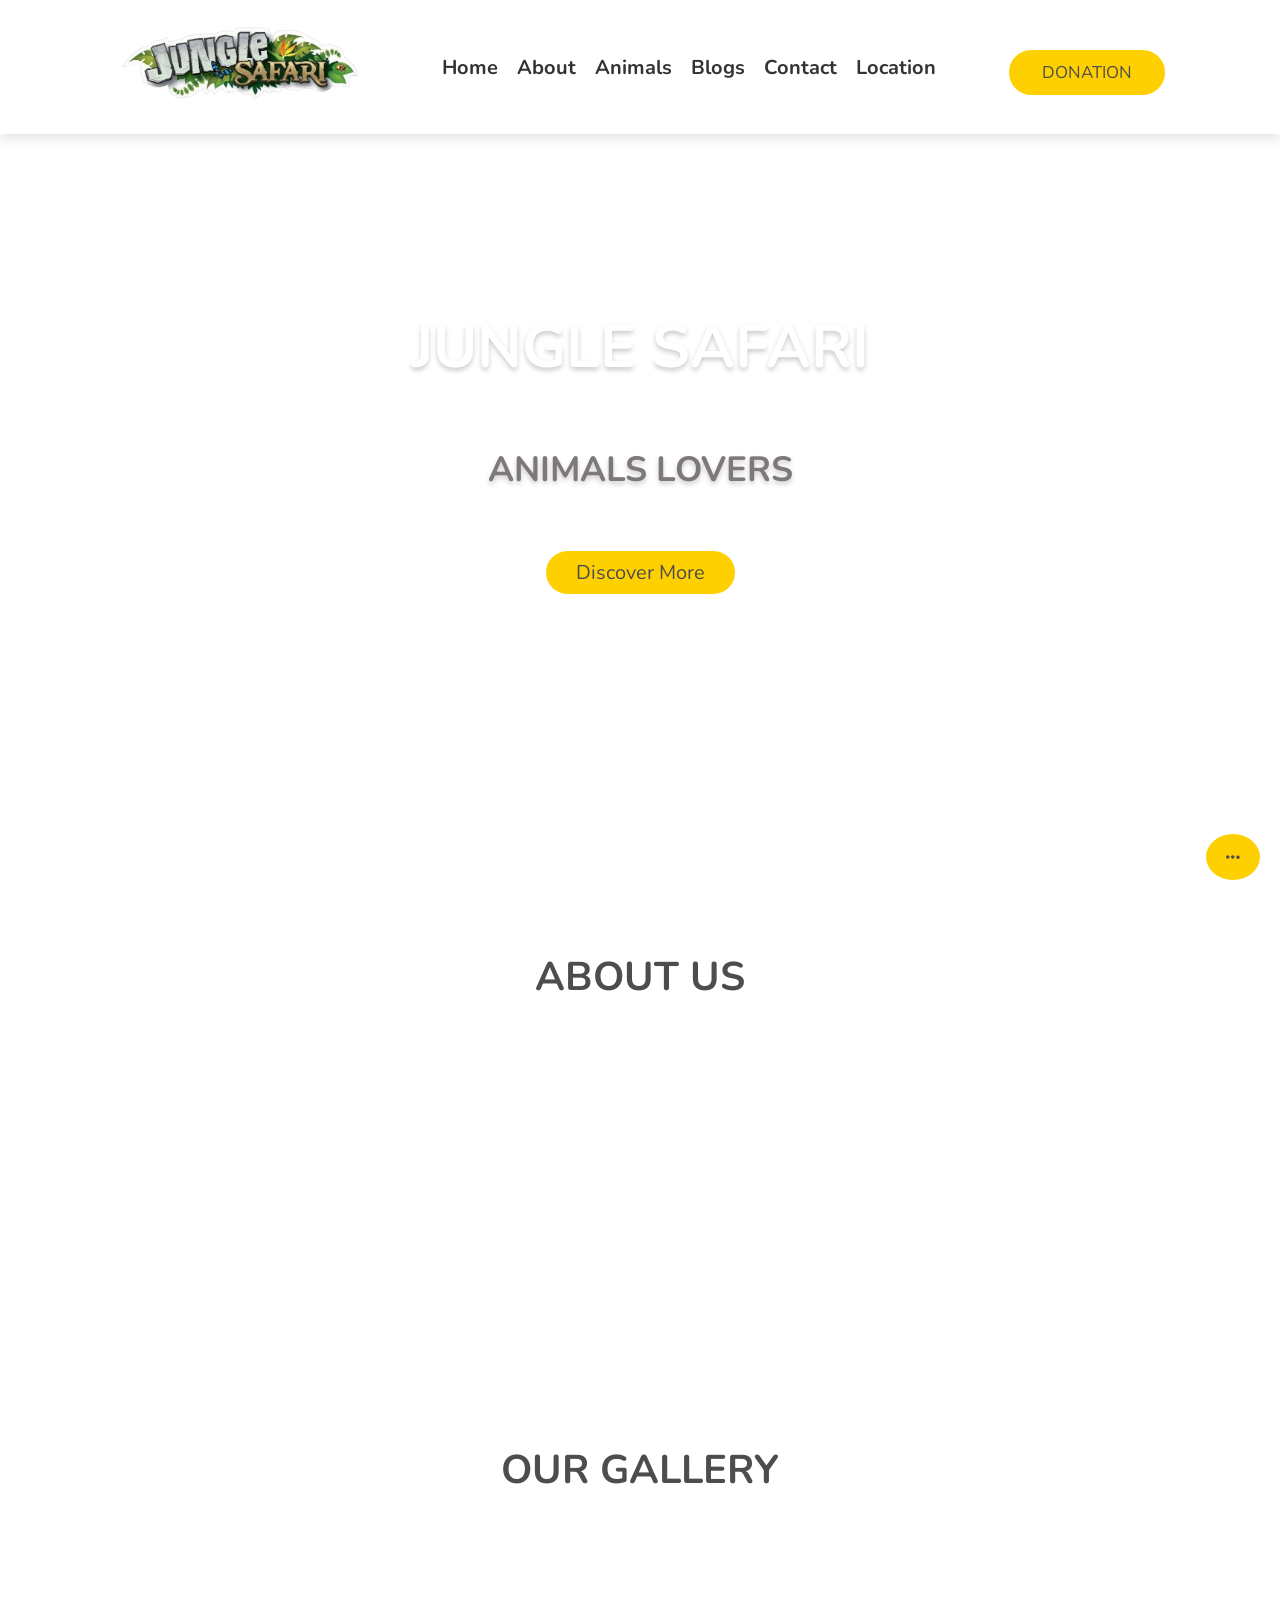
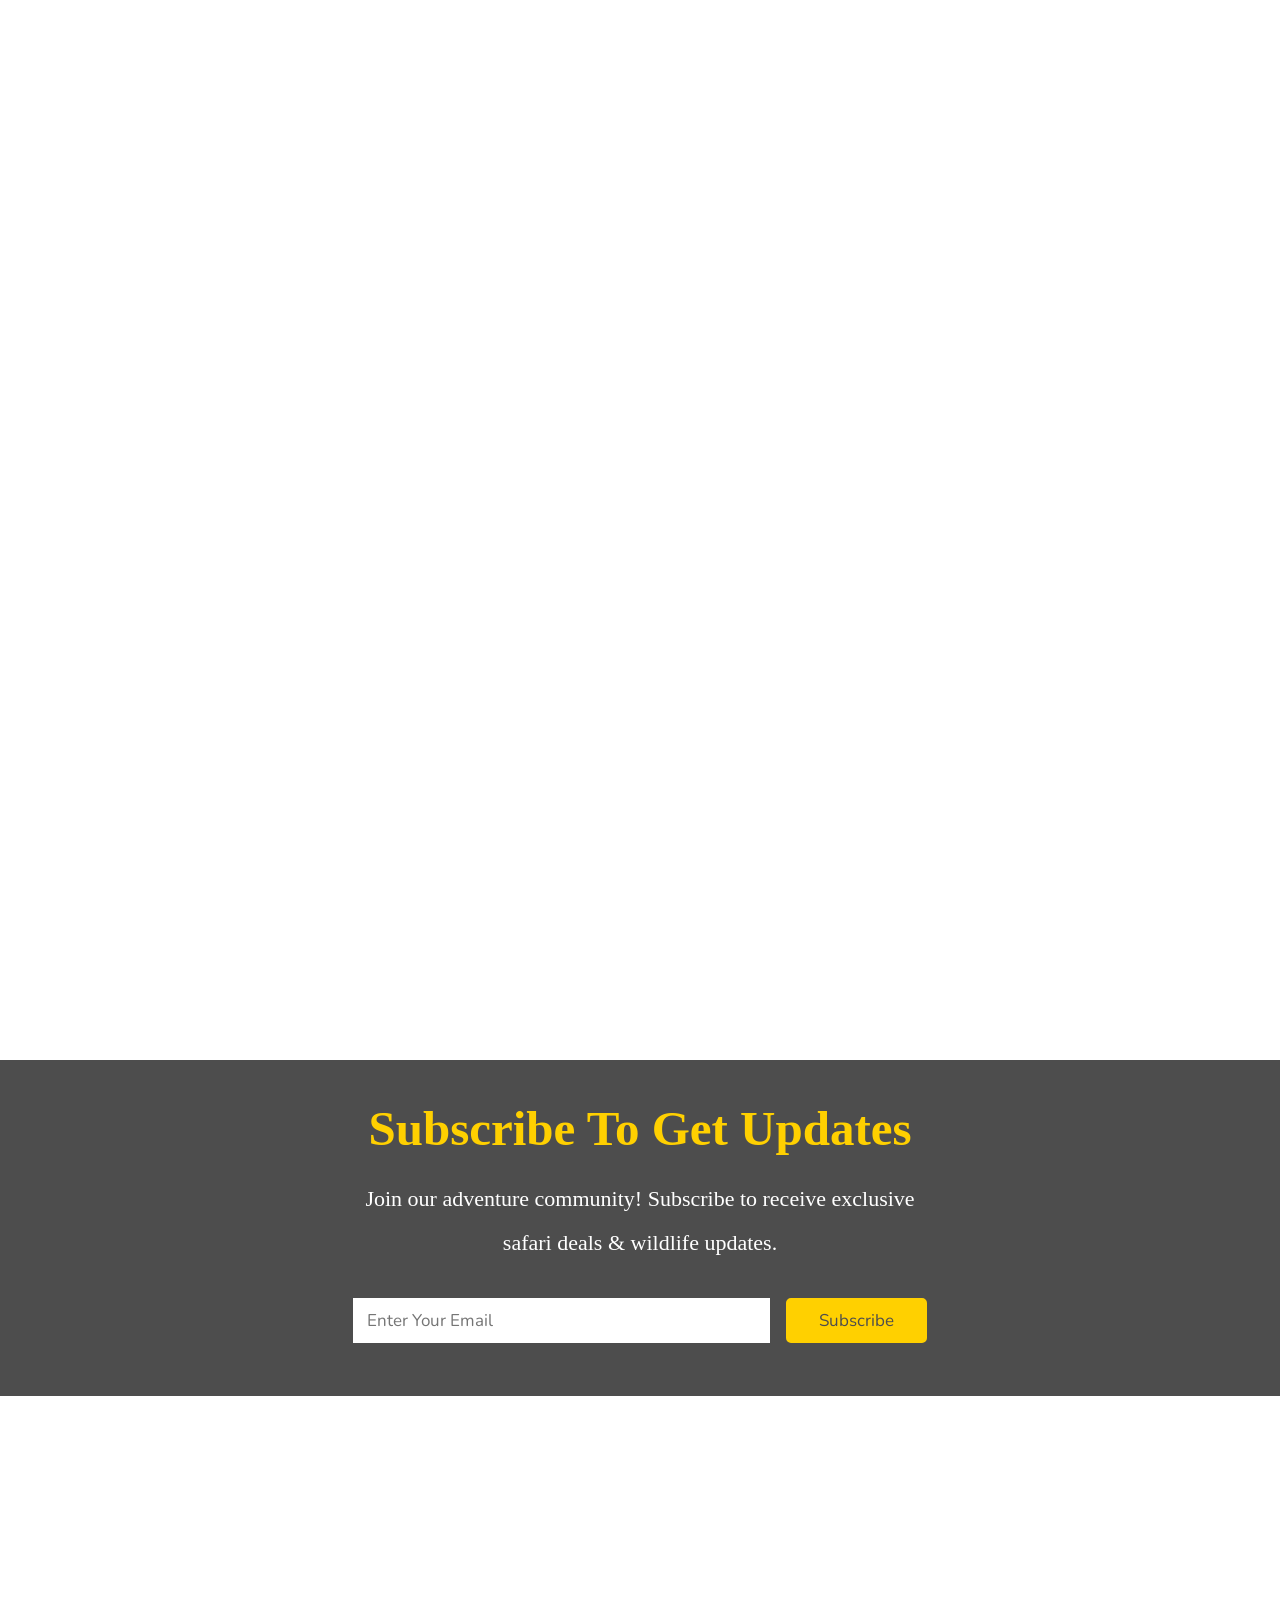
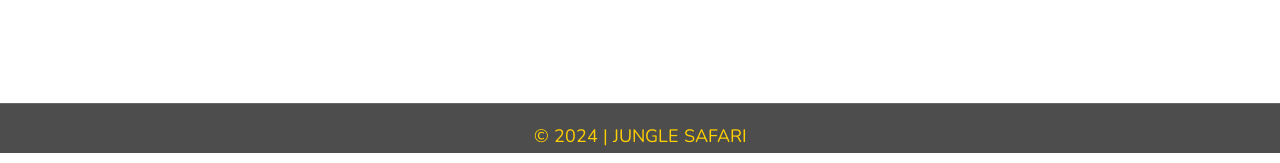
<file: index.html>
<!DOCTYPE html>
<html lang="en">
<head>
    <meta charset="UTF-8">
    <meta name="viewport" content="width=device-width, initial-scale=1.0">
    <title>JUNGLE SAFARI</title>
    <link rel="stylesheet" href="https://cdnjs.cloudflare.com/ajax/libs/font-awesome/5.15.3/css/all.min.css">
    <link rel="stylesheet" href="https://cdnjs.cloudflare.com/ajax/libs/font-awesome/4.7.0/css/font-awesome.min.css">
    <link rel="stylesheet" href="https://unpkg.com/aos@next/dist/aos.css" />
    <link rel="stylesheet" href="https://unpkg.com/swiper/swiper-bundle.min.css" />
    <link rel="stylesheet" href="https://cdnjs.cloudflare.com/ajax/libs/font-awesome/6.6.0/css/all.min.css" integrity="sha512-Kc323vGBEqzTmouAECnVceyQqyqdsSiqLQISBL29aUW4U/M7pSPA/gEUZQqv1cwx4OnYxTxve5UMg5GT6L4JJg==" crossorigin="anonymous" referrerpolicy="no-referrer" />
    <link rel="stylesheet" href="https://cdnjs.cloudflare.com/ajax/libs/font-awesome/4.7.0/css/font-awesome.min.css">
    <link rel="stylesheet" href="style.css">
</head>
<body>
    <!-- chatbot -->
    
    <i class="fa-solid fa-ellipsis" id="chatBtn"></i>
    <div id="chatContainer" class="chat-container">
        <div id="chatBox" class="chat-box"></div>
        <div class="ipbt">
        <input type="text" id="userInput" placeholder="Type Your Message In Inverted Commas">
        <i class="fa-solid fa-paper-plane" style="color: rgb(0, 0, 0);" id="sendBtn"></i></div>
    </div>
    <!-- end -->
    <!-- header section starts -->
         
    <header class="header">

        <div id="menu-btn" class="fas fa-bars"></div>

        <a href="index.html" class="logo"><img src="images/logo2.png" alt=""></a>

        <nav class="navbar">
            <div id="close-navbar" class="fas fa-times"></div>
            <a href="index.html">Home</a>
            <a href="aboutus.html">About</a>
            <div class="dropdown">
                <a >Animals</a>
                <div class="dropdown-content">
                    <a href="petfinder.html">Pet finder</a>
                    <a href="catfacts.html">Cat Facts</a>
                    <a href="randomcatimages.html">Random Cat images</a>
                    <a href="dogimages.html">Random Dog images</a>
                </div>
            </div>
            <a href="blog.html">Blogs</a>
            <a href="contactus.html">Contact</a>
            <a href="location.html">Location</a>
        </nav>

            <!-- <input  class="search-input" placeholder="Search..."> -->
            <a href="donation.html"  class="btn">DONATION</a>
      

    </header>

    <!-- header section ends -->

    <!-- home section starts -->

    <section class="home" id="home">

        <div class="content">
            <h3>JUNGLE SAFARI</h3>
            <p>We provie a platform for </p>
            <br>
            <h2>ANIMALS LOVERS</h2>
            <br>
            <br>
            <a href="animalsinfo.html" class="btn2"> Discover More</a>
        </div>

        <div class="video-container">
            <video src="images/video1.mp4" id="video" loop autoplay muted></video>
            
        </div>

    </section>

    <!-- home section ends -->

    <!-- about section starts -->

    <section class="about" id="about">
        <h1 class="heading1"> <span>ABOUT</span> US</h1>
        <div class="row">
            
            <div class="content" data-aos="fade-up" data-aos-delay="150">
                <h3 class="welcomeheading">Welcome To Our Website</h3>
                <p>Embark on an unforgettable adventure with Jungle Safrii! Dive deep into the heart of the wild and experience the magic of nature like never before.</p>
                <a href="aboutus.html" class="btn"> Read more</a> 
            </div>
            <div class="image" data-aos="fade-down" data-aos-delay="300">
                <img src="images/about3.jpg" alt="">
            </div>
        </div>
     </section>
    

    <!-- about section ends -->

    <!-- gallery section starts -->

    <section class="gallery" id="gallery">
        <h1 class="heading1"> <span>OUR</span> gallery</h1>
        <div class="swiper gallery-slider" data-aos="fade-up">
            <div class="swiper-wrapper">
                <div class="swiper-slide"><img src="images/gal2.jpg" alt=""></div>
                <div class="swiper-slide"><img src="images/gal1.webp" alt=""></div>
                <div class="swiper-slide"><img src="images/gal3.jpg" alt=""></div>
                <div class="swiper-slide"><img src="images/gal4.jpg" alt=""></div>
                <div class="swiper-slide"><img src="images/gal5.jpg" alt=""></div>
                <div class="swiper-slide"><img src="images/gal6.jpg" alt=""></div>
                <div class="swiper-slide"><img src="images/gal7.jpg" alt=""></div>
            </div>
        </div>
    
    </section>
    <!-- gallery section ends -->



    <!-- faq section starts -->

    <section class="faq" id="faq" data-aos="fade-up" data-aos-delay="150">

        <h1 class="heading1">frequently asked questions</h1>

        <div class="row">

            <div class="image">
                <img src="images/FAQs.gif" alt="">
            </div>

            <div class="accordion-container">

                <div class="accordion active">
                    <div class="accordion-heading">
                        <h3>which is the best Pet?</h3>
                        <i class="fas fa-angle-right"></i>
                    </div>
                    <p class="accodion-content">
                    I think Cats are the best pets all over the world.
                    </p>
                </div>
    
                <div class="accordion">
                    <div class="accordion-heading">
                        <h3>How are animals used as a pet?</h3>
                        <i class="fas fa-angle-right"></i>
                    </div>
                    <p class="accodion-content">
                        Animals are primarily kept as pets for companionship, offering emotional support, social interaction, and reducing stress. They also provide entertainment through playfulness and aesthetic pleasure. Additionally, some pets serve practical purposes like protection or assistance to people with disabilities.
                    </p>
                </div>
    
                <div class="accordion">
                    <div class="accordion-heading">
                        <h3>How can we do care of pet animals ?</h3>
                        <i class="fas fa-angle-right"></i>
                    </div>
                    <p class="accodion-content">
                        Proper pet care involves providing nutritious food, clean water, regular exercise, and veterinary checkups.
                        Create a safe environment, offer love and attention, and ensure appropriate grooming and training based on the pet's needs. 
                    </p>
                </div>
    
                <div class="accordion">
                    <div class="accordion-heading">
                        <h3>How do pets teach us?</h3>
                        <i class="fas fa-angle-right"></i>
                    </div>
                    <p class="accodion-content">
                        Pets teach us responsibility by caring for their needs, empathy by understanding their feelings, and unconditional love through their unwavering devotion. They also promote patience, routine, and a deeper connection to the natural world.
                    </p>
                </div>
    
                <div class="accordion">
                    <div class="accordion-heading">
                        <h3>What is the fastest animals in the world?</h3>
                        <i class="fas fa-angle-right"></i>
                    </div>
                    <p class="accodion-content">
                        The cheetah holds the title for the fastest land animal, reaching speeds of over 70 miles per hour.However, if we consider all animals, the peregrine falcon takes the crown. This incredible bird can dive at speeds exceeding 200 miles per hour, making it the fastest creature on Earth. It's important to note that while the cheetah is built for short bursts of speed, the falcon's speed is achieved during a steep dive.
                    </p>
                </div>

            </div>

        </div>

    </section>

    <!-- faq section ends -->

   
    <!-- subscribe  -->

 
    <section class="signin">
        <div class="content">
            <h3>Subscribe To Get Updates</h3>
            <p>Join our adventure community! Subscribe to receive exclusive safari deals & wildlife updates.</p>
            <form id="subscribeForm">
                <input type="email" placeholder="Enter Your Email" class="email" required>
                <input type="submit" value="Subscribe" class="btn">
            </form> 
        </div>
    </section>



    <!-- footer section starts -->

    <footer class="footer">
        <div class="footercontainer"  data-aos="fade-up">
            <div class="footer-column">
                <a href="index.html">
                <img src="images/logo2.png" alt="" class="logoimg"></a>
                <p>JUNGLE SAFARI provides a platform for animal lovers.</p>
                <br><br>
                <div class="social-icons">
    
                    <a href="https://www.facebook.com/" target="_blank"><i class="fa fa-facebook" id="icon"></i></a>
                    <a href="https://twitter.com/?lang=en" target="_blank"><i class="fa fa-twitter" id="icon"></i></a>
                    <a href="https://www.pinterest.com/" target="_blank"><i class="fa fa-pinterest" id="icon"></i></a>
                    <a href="https://www.youtube.com/" target="_blank"><i class="fa fa-youtube" id="icon"></i></a>
            
    
                </div>
            </div>
            <div class="footer-column">
                <h2>Quick Links</h2>
                <ul>
                    <li><a href="aboutus.html">About Us</a></li>
                    <li><a href="blog.html">Blog</a></li>
                    <li><a href="contactus.html">Contact</a></li>
                    <li><a href="donation.html">Donation Form</a></li>
                </ul>
            </div>
            <div class="footer-column">
                <h2>Useful Links</h2>
                <ul>
                    <li><a href="animalsinfo.html">Find Animals details</a></li>
                    <li><a href="petfinder.html">Pet Finder</a></li>
                    <li><a href="catfacts.html">Random Cat Fact</a></li>
                    <li><a href="randomcatimages.html">Random Cat Images</a></li>
                    <li><a href="dogimages.html">Random Dog Images</a></li>
                 
                </ul>
            </div>
            <div class="footer-column">
                <h2>Instagram</h2>
                <div class="instagram-photos">
                    <a href="https://www.instagram.com/junglesafaari/" target="_blank">
                        <img src="images/blog4.jpg" alt="Instagram Photo" style="margin: 2px;">
                        <img src="images/about3.jpg" alt="Instagram Photo" style="margin: 2px;">
                        <img src="images/blog5.jpg" alt="Instagram Photo" style="margin: 2px;">
                        <img src="images/blog2.jpg" alt="Instagram Photo" style="margin: 2px;">
                        <img src="images/animals_3.jpg" alt="Instagram Photo" style="margin: 2px;">
                        <img src="images/blog1.jpg" alt="Instagram Photo" style="margin: 2px;">
                    </a>
                </div>
            </div>
        </div>
    </footer>
        
    

    <div class="credit"><p>© 2024  |  JUNGLE SAFARI</p>
    <img src="images/bottom_wave.png" class="wave"></div>

    <!-- footer section ends -->

    <!-- custom js file link -->
    <script src="https://unpkg.com/aos@next/dist/aos.js"></script>

    <script src="https://unpkg.com/swiper/swiper-bundle.min.js"></script>
    <script src="script.js"></script>
</body>
</html>
</file>
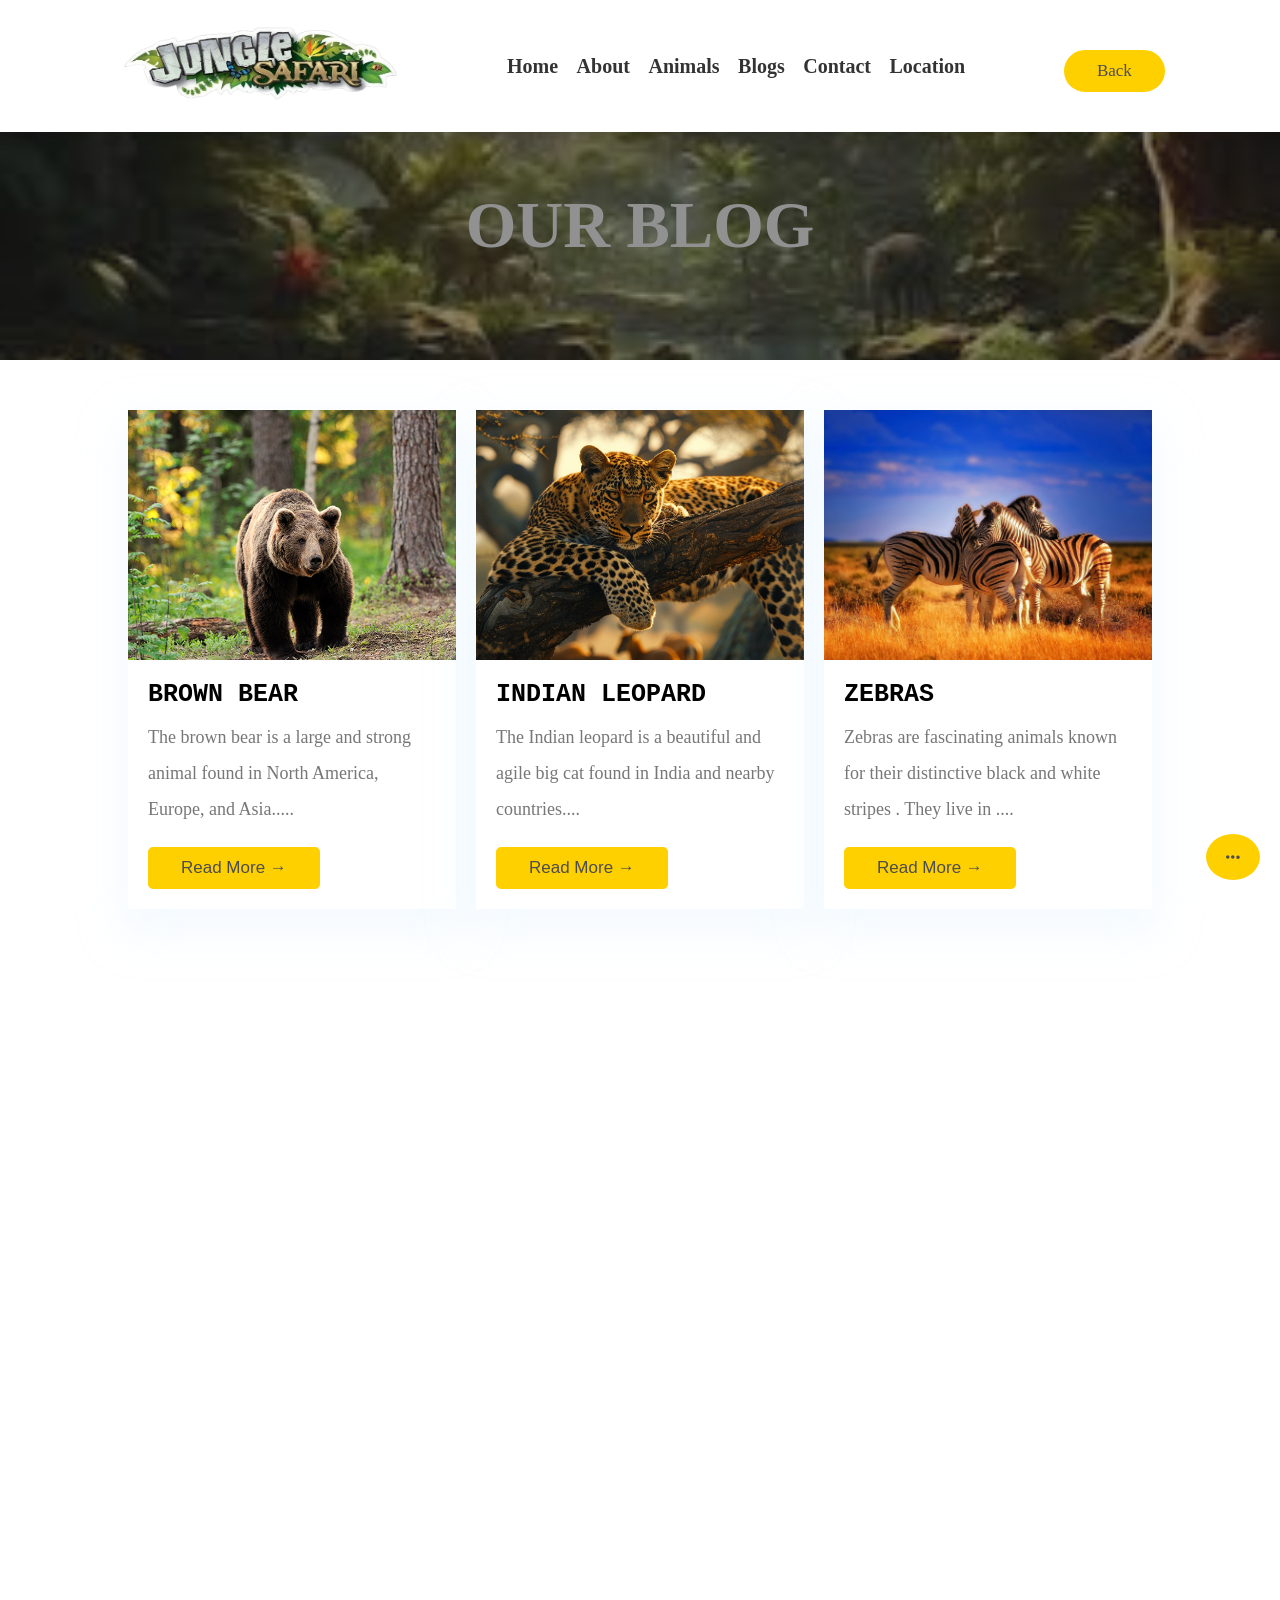
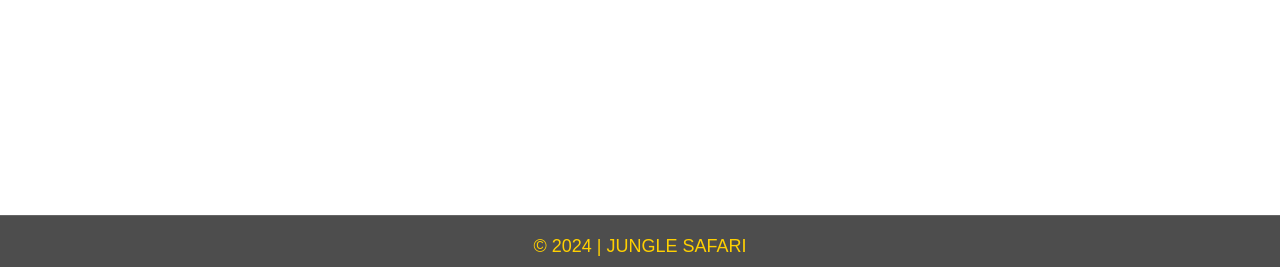
<file: blog.html>
<!DOCTYPE html>
<html lang="en">

<head>
    <meta charset="UTF-8">
    <meta name="viewport" content="width=device-width, initial-scale=1.0">
    <title>BLOG</title>
    <link rel="stylesheet" href="https://cdnjs.cloudflare.com/ajax/libs/font-awesome/6.6.0/css/all.min.css"
        integrity="sha512-Kc323vGBEqzTmouAECnVceyQqyqdsSiqLQISBL29aUW4U/M7pSPA/gEUZQqv1cwx4OnYxTxve5UMg5GT6L4JJg=="
        crossorigin="anonymous" referrerpolicy="no-referrer" />
    <link rel="stylesheet" href="https://cdnjs.cloudflare.com/ajax/libs/font-awesome/5.15.3/css/all.min.css">
    <link rel="stylesheet" href="https://cdnjs.cloudflare.com/ajax/libs/font-awesome/4.7.0/css/font-awesome.min.css">
    <!-- ASO LINK -->
    <link href="https://unpkg.com/aos@2.3.1/dist/aos.css" rel="stylesheet">

    <style>
        :root {
            --Yellow: rgb(255, 208, 0);
            --gray: rgb(77, 77, 77);
            --green: rgb(33, 160, 8);
        }

        * {
            margin: 0;
            padding: 0;
            text-decoration: none;
        }


        html {
            font-size: 62.5%;
            overflow-x: hidden;
            scroll-behavior: smooth;
            scroll-padding-top: 4rem;
        }

        html::-webkit-scrollbar {
            width: 1.3rem;
        }

        html::-webkit-scrollbar-track {
            background: transparent;
        }

        html::-webkit-scrollbar-thumb {
            background: var(--Yellow);
            border-radius: 5rem;
        }





        /* header */

        .header {
            position: fixed;
            top: 0;
            left: 0;
            right: 0;
            background: #fff;
            z-index: 1000;
            display: flex;
            align-items: center;
            justify-content: space-between;
            padding: 2rem 9%;
            box-shadow: 0 .5rem 1rem rgba(0, 0, 0, 0.1);
        }


        .header .logo img {
            height: 90px;
            width: 293px;
        }


        .header .navbar a {
            color: #333;
            font-size: 2rem;
            margin: 0 .8rem;
            font-weight: bold;
        }

        .header .navbar a:hover {
            color: var(--Yellow);
            font-size: 2.2rem;

        }


        .header .navbar .dropdown {
            position: relative;
            display: inline-block;
        }

        .header .navbar .dropdown-content {
            display: none;
            position: absolute;
            background-color: #fff;
            box-shadow: 0 .5rem 1rem rgba(0, 0, 0, 0.1);
            min-width: 200px;
            z-index: 1;
        }

        .header .navbar .dropdown-content a {
            color: #333;
            padding: 12px 16px;
            text-decoration: none;
            display: block;
            font-size: 1.6rem;
        }

        .header .navbar .dropdown-content a:hover {
            background-color: var(--Yellow);
        }

        .header .navbar .dropdown:hover .dropdown-content {
            display: block;
        }




        .header .navbar #close-navbar {
            position: absolute;
            top: 1.5rem;
            left: 2rem;
            font-size: 4rem;
            cursor: pointer;
            color: #444;
            display: none;
        }

        .header .navbar #close-navbar:hover {
            transform: rotate(90deg);
        }

        .header .btn {
            padding: 8px 30px;
            border-radius: 50px;
        }

        #menu-btn {
            color: rgb(0, 0, 0);
            font-size: 3.5rem;
            padding: .5rem 1.2rem;
            cursor: pointer;
            display: none;
        }

        /* end */

        /* banner */
        .banner {
            background-image: url('images/banner1.avif');
            background-size: cover;
            background-position: center;
            height: 30vh;
            display: flex;
            justify-content: center;
            align-items: center;
            text-align: center;
            color: white;
            position: relative;
            filter: blur(0.7px);
            margin-top: 90px;
            /* -webkit-filter: blur(1px); */
        }

        .banner-con h1 {
            font-size: 6.5em;
            filter: none;
            color: #ffffff;
            font-weight: bolder;
        }

        .overlay {
            position: absolute;
            top: 0;
            left: 0;
            width: 100%;
            height: 100%;
            background: rgba(36, 36, 36, 0.5);
            z-index: 1;
        }


        @media (max-width: 1200px) {
            .banner-con h1 {
                font-size: 6.5em;

            }
        }

        @media (max-width: 768px) {
            .banner-con h1 {
                font-size: 5.5em;

            }
        }

        @media (max-width: 480px) {
            .banner-con h1 {
                font-size: 8em;
            }
        }


        /* blog */
        section {
            padding: 5rem 10%;
        }

        .blog .box-container {
            display: -ms-grid;
            display: grid;
            -ms-grid-columns: (minmax(30rem, 1fr))[auto-fit];
            grid-template-columns: repeat(auto-fit, minmax(30rem, 1fr));
            gap: 2rem;
        }

        .blog .box-container .box:hover .image img {
            transform: scale(1.1);
        }

        .blog .box-container .box.shadow {
            box-shadow: 0px 18px 39.1px 6.9px rgba(224, 241, 255, 0.34) !important;
        }


        .blog .box-container .box .image {
            height: 25rem;
            overflow: hidden;
            position: relative;

        }

        .blog .box-container .box .image img {
            height: 100%;
            width: 100%;
            -o-object-fit: cover;
            object-fit: cover;

        }

        .blog .box-container .box .image h3 {
            background-color: #fff;
            color: #444;
            position: absolute;
            top: 2rem;
            left: 1rem;
            padding: .5rem 1.5rem;
            font-size: 4rem;
            border-radius: 15px;
        }

        .blog .box-container .box .content {
            padding: 2rem;
            background-color: #fff;
        }

        .blog .box-container .box .content h3 {
            font-family: "Courier New", monospace;
            font-weight: bold;
            font-size: 2.5rem;
        }

        .blog .box-container .box .content p {
            font-size: 1.8rem;
            padding: 1rem 0;
            line-height: 2;
            color: #777;
        }

        .btn {
            display: inline-block;
            margin-top: 1rem;
            background: var(--Yellow);
            color: rgb(77, 77, 77);
            padding: .8rem 3rem;
            border: .3rem solid var(--Yellow);
            cursor: pointer;
            font-size: 1.7rem;
            border-radius: .5rem;
        }

        .btn:hover {
            color: var(--Yellow);
            background: var(--gray);
            font-weight: bold;
        }

        .read-more {
            display: inline-block;
            margin-top: 1rem;
            background: var(--Yellow);
            color: rgb(77, 77, 77);
            padding: .8rem 3rem;
            border: .3rem solid var(--Yellow);
            cursor: pointer;
            font-size: 1.7rem;
            border-radius: .5rem;
        }

        .read-more:hover {
            color: var(--Yellow);
            background: var(--gray);
            font-weight: bold;
        }


        /* footer */


        .footer {
            background-color: #fff;
            padding: 20px 0;
        }

        .footercontainer {
            width: 90%;
            max-width: 1200px;
            margin: 0 auto;
            display: flex;
            flex-wrap: wrap;
            justify-content: space-between;
        }

        .logoimg {
            height: 100px;
            width: 220px;
        }

        .footer-column {
            flex: 1;
            margin: 10px;
            min-width: 200px;
        }

        .footer-column p {
            font-size: 16px;
        }

        .footer-column h2 {
            color: black;
            font-size: 28px;
            margin-bottom: 10px;
            font-weight: bolder;
        }

        .footer-column ul {
            list-style: none;
            padding: 0;
        }


        .footer-column ul li {
            margin-bottom: 8px;

        }

        .footer-column ul li a {
            font-size: 18.5px;
            text-decoration: none;
            color: var(--gray);
            line-height: 1.5;

        }

        .footer-column ul li a:hover {
            font-size: 19px;
            text-decoration: double;
            color: black;
            font-weight: bold;
        }

        .social-icons {
            display: flex;
            gap: 15px;
        }

        .social-icons a {
            display: inline-block;
            width: 45px;
            height: 39px;
            background-color: var(--gray);
            border-radius: 50%;
            display: flex;
            align-items: center;
            justify-content: center;
            text-decoration: none;
            color: var(--Yellow);
        }


        .social-icons a:hover {
            background-color: var(--Yellow);
            color: var(--gray);
        }

        #icon {
            font-size: 25px;
        }

        .instagram-photos {
            display: flex;
            flex-wrap: wrap;
            gap: 5px;
        }

        .instagram-photos img {
            width: 70px;
            height: 70px;
            object-fit: cover;
        }


        #chatBtn {
            position: fixed;
            bottom: 20px;
            right: 20px;
            padding: 15px 20px;
            background-color: var(--Yellow);
            color: var(--gray);
            border: none;
            border-radius: 50%;
            cursor: pointer;
            font-size: 16px;
            z-index: 2;
        }

        .chat-container {
            font-size: 15px;
            display: none;
            position: fixed;
            bottom: 80px;
            right: 20px;
            width: 300px;
            max-width: 90%;
            background-color: rgb(187, 185, 185);
            border: 2px solid var(--gray);
            border-radius: 10px;
            box-shadow: 0 0 10px rgb(114, 113, 113);
            padding: 10px;
            z-index: 2;
        }

        .chat-box {
            height: 300px;
            overflow-y: auto;
            border: 2px solid var(--gray);
            padding: 10px;
            margin-bottom: 10px;
            border-radius: 5px;
        }

        .message {
            margin: 10px 0;

        }

        .user {
            text-align: right;
            /* align-self: flex-end; */
            background-color: rgb(243, 209, 59);
            color: black;
            padding: 5px;
            border-radius: 15px;

        }


        .bot {
            text-align: left;
            background-color: #ffffff;
            color: black;
            padding: 5px;
            border-radius: 10px;
        }

        input[type="text"] {
            width: calc(100% - 60px);
            padding: 10px;
            margin-right: 10px;
            background-color: rgb(230, 226, 226);
            border-style: none;

        }

        .ipbt {
            display: flex;

        }

        #sendBtn {
            align-items: center;
            cursor: pointer;
            font-size: 30px;
            display: flex;
        }


        @media (max-width: 768px) {
            .footercontainer {
                flex-direction: column;
                align-items: center;
            }
        }




        .credit {
            font-size: 1.8rem;
            font-family: 'Franklin Gothic Medium', 'Arial Narrow', Arial, sans-serif;
            text-align: center;
            border-top: .1rem solid #666;
            padding: 1rem;
            padding-top: 2rem;
            margin-top: 2rem;
            color: var(--Yellow);
            background-color: var(--gray);
        }

        /* end */






        @media(max-width:991px) {
            html {
                font-size: 55%;
            }

            .header {
                padding: 2rem;
            }

            section {
                padding: 2rem;
            }

        }

        @media(max-width:768px) {
            #menu-btn {
                display: inline-block;
            }

            .header .navbar {
                position: fixed;
                top: 0;
                left: -105%;
                width: 30rem;
                background: #fff;
                height: 100%;
                display: flex;
                flex-flow: column;
                justify-content: center;
                z-index: 1200;
            }

            .header .navbar.active {
                left: 0;
                box-shadow: 0 0 0 100vw rgba(0, 0, 0, 0.8);
            }

            .header .navbar #close-navbar {
                display: block;
            }

            .header .navbar a {
                display: block;
                margin: 1rem 0;
                text-align: center;
                font-size: 3rem;
            }
        }

        @media(max-width:450px) {
            html {
                font-size: 50%;
            }
        }
    </style>

</head>

<body>
    <i class="fa-solid fa-ellipsis" id="chatBtn"></i>
    <div id="chatContainer" class="chat-container">
        <div id="chatBox" class="chat-box"></div>
        <div class="ipbt">
            <input type="text" id="userInput" placeholder="Type Your Message In Inverted Commas">
            <i class="fa-solid fa-paper-plane" style="color: rgb(255, 208, 0);" id="sendBtn"></i>
        </div>
    </div>

    <!-- header section starts -->

    <header class="header">

        <div id="menu-btn" class="fas fa-bars"></div>

        <a href="index.html" class="logo"><img src="images/logo2.png" alt=""></a>
        <nav class="navbar">
            <div id="close-navbar" class="fas fa-times"></div>
            <a href="index.html">Home</a>
            <a href="aboutus.html">About</a>
            <div class="dropdown">
                <a>Animals</a>
                <div class="dropdown-content">
                    <a href="petfinder.html">Pet Finder</a>
                    <a href="catfacts.html">Cat Facts</a>
                    <a href="randomcatimages.html">Random Cat images</a>
                    <a href="dogimages.html">Random Dog images</a>
                </div>
            </div>
            <a href="blog.html">Blogs</a>
            <a href="contactus.html">Contact</a>
            <a href="location.html">Location</a>
        </nav>

        <a href="index.html" class="btn">Back </a>

    </header>

    <!-- banner -->
    <div class="banner">
        <div class="banner-con">
            <div class="overlay"></div>
            <h1>OUR BLOG</h1>
        </div>
    </div>
    <!-- end -->

    <!-- blog -->
    <section class="blog">


        <div class="box-container">

            <div class="box shadow" data-aos="fade-right" data-aos-delay="700">

                <div class="image">
                    <img src="images/blog1.jpg" alt="">

                </div>
                <div class="content">
                    <h3>BROWN BEAR</h3>
                    <p class="summary">The brown bear is a large and strong animal found in North America, Europe, and
                        Asia.....</p>
                    <div class="full-description" style="display:none;">
                        <p>
                            The brown bear is a large and strong animal found in North America, Europe, and Asia. Its
                            fur is usually brown, but can be light or dark. Brown bears live in forests, mountains, and
                            tundras. Adult males can weigh up to 1,500 pounds, while females are smaller. They eat a
                            variety of foods, including berries, fish, and small animals. In winter, brown bears
                            hibernate to save energy. They help their environment by controlling animal populations and
                            spreading seeds. Despite their size, brown bears are smart and can have complex social
                            behaviors.</p>
                    </div>
                    <button class="read-more">Read More →</button>
                </div>

            </div>

            <div class="box shadow" data-aos="fade-left" data-aos-delay="700">

                <div class="image">
                    <img src="images/blog2.jpg" alt="">
                </div>
                <div class="content">
                    <h3>INDIAN LEOPARD</h3>
                    <p class="summary">The Indian leopard is a beautiful and agile big cat found in India and nearby
                        countries....</p>
                    <div class="full-description" style="display:none;">
                        <p>The Indian leopard is a beautiful and agile big cat found in India and nearby countries. It
                            has a golden-yellow coat with black rosettes and spots that help it blend into its forest
                            and grassland homes. Leopards are smaller than lions and tigers but are very strong and good
                            climbers. They mainly eat deer, monkeys, and birds, using their stealth and strength to
                            catch prey. These cats are solitary, meaning they live alone except during mating or when a
                            mother is raising her cubs. Indian leopards are crucial for their ecosystem, keeping animal
                            populations balanced and healthy.

                        </p>
                    </div>
                    <button class="read-more">Read More →</button>
                </div>

            </div>

            <div class="box shadow" data-aos="fade-right" data-aos-delay="700">

                <div class="image">
                    <img src="images/blog3.jpeg" alt="">
                </div>
                <div class="content">
                    <h3>ZEBRAS</h3>
                    <p class="summary">Zebras are fascinating animals known for their distinctive black and white
                        stripes . They live in ....</p>
                    <div class="full-description" style="display:none;">
                        <p>Zebras are fascinating animals known for their distinctive black and white stripes. They live
                            in Africa and are closely related to horses and donkeys. Zebras are herbivores, which means
                            they eat plants, mainly grass. Their unique stripes help them blend into their surroundings
                            and confuse predators like lions. Each zebra's stripe pattern is different, making them as
                            unique as human fingerprints. Zebras are social animals and live in groups called herds.
                            They communicate with each other using sounds and facial expressions. Zebras can run fast to
                            escape danger and are known for their strong sense of family and community.</p>
                    </div>
                    <button class="read-more">Read More →</button>
                </div>

            </div>

            <div class="box shadow" data-aos="fade-left" data-aos-delay="700">

                <div class="image">
                    <img src="images/blog4.jpg" alt="">
                </div>
                <div class="content">
                    <h3>MONKEY</h3>
                    <p class="summary">
                        Monkeys are clever and playful animals that live in many parts of the world, especially in
                        forests and jungles....</p>
                    <div class="full-description" style="display:none;">
                        <p>Monkeys are clever and playful animals that live in many parts of the world, especially in
                            forests and jungles. They have long tails and are very good at climbing trees. Monkeys eat a
                            variety of foods, including fruits, leaves, and insects. They are known for their curious
                            nature and love to explore their surroundings. Monkeys are social animals and live in groups
                            called troops. They communicate with each other using sounds, facial expressions, and
                            gestures. Some monkeys, like chimpanzees, are very intelligent and can use simple tools.
                            Monkeys are fascinating to watch because of their energetic and playful behavior.</p>
                    </div>
                    <button class="read-more">Read More →</button>
                </div>
            </div>

            <div class="box shadow" data-aos="fade-right" data-aos-delay="700">

                <div class="image">
                    <img src="images/blog5.jpg" alt="">
                </div>
                <div class="content">
                    <h3>PARROT</h3>
                    <p class="summary">Parrots are colorful and intelligent birds found in tropical and subtropical
                        regions. They have bright feathers in colors...</p>
                    <div class="full-description" style="display:none;">
                        <p>Parrots are colorful and intelligent birds found in tropical and subtropical regions. They
                            have bright feathers in colors like green, red, blue, and yellow. Parrots are known for
                            their ability to mimic sounds and even human speech. They eat a variety of foods, including
                            seeds, nuts, fruits, and vegetables. Parrots have strong beaks that help them crack open
                            hard shells. They are social creatures and often live in flocks. Parrots use their feet to
                            hold food and their beaks to climb. They are playful and enjoy interacting with people.
                            Their intelligence and vibrant colors make them popular pets worldwide.</p>
                    </div>
                    <button class="read-more">Read More →</button>
                </div>

            </div>

            <div class="box shadow" data-aos="fade-left" data-aos-delay="700">

                <div class="image">
                    <img src="images/blog6.jpg" alt="">
                </div>
                <div class="content">
                    <h3>KANGAROO</h3>
                    <p class="summary">Kangaroos are unique animals found mainly in Australia. They are known for their
                        powerful hind legs and long tails.....</p>
                    <div class="full-description" style="display:none;">
                        <p>Kangaroos are unique animals found mainly in Australia. They are known for their powerful
                            hind legs and long tails, which help them jump great distances. Kangaroos have a special way
                            of moving called hopping. They carry their babies, called joeys, in pouches on their
                            bellies. Kangaroos are herbivores, eating mostly grass and leaves. They live in groups
                            called mobs. With their strong legs, they can travel quickly and escape predators. Kangaroos
                            are also good swimmers. They are most active during early morning and late afternoon. These
                            fascinating animals are an important symbol of Australian wildlife.</p>
                    </div>
                    <button class="read-more">Read More →</button>
                </div>

            </div>
        </div>
    </section>



    <!-- footer section starts -->

    <footer class="footer">
        <div class="footercontainer" data-aos="fade-up">
            <div class="footer-column">
                <a href="index.html"> <img src="images/logo2.png" alt="" class="logoimg"></a>
                <p>JUNGLE SAFARI provides a platform for animal lovers.</p>
                <br><br>
                <div class="social-icons">

                    <a href="https://www.facebook.com/" target="_blank"><i class="fa fa-facebook" id="icon"></i></a>
                    <a href="https://twitter.com/?lang=en" target="_blank"><i class="fa fa-twitter" id="icon"></i></a>
                    <a href="https://www.pinterest.com/" target="_blank"><i class="fa fa-pinterest" id="icon"></i></a>
                    <a href="https://www.youtube.com/" target="_blank"><i class="fa fa-youtube" id="icon"></i></a>


                </div>
            </div>
            <div class="footer-column">
                <h2>Quick Links</h2>
                <ul>
                    <li><a href="aboutus.html">About Us</a></li>
                    <li><a href="blog.html">Blog</a></li>
                    <li><a href="contactus.html">Contact</a></li>
                    <li><a href="donation.html">Donation Form</a></li>
                </ul>
            </div>
            <div class="footer-column">
                <h2>Useful Links</h2>
                <ul>
                    <li><a href="animalsinfo.html">Find Animals details</a></li>
                    <li><a href="petfinder.html">Pet Finder</a></li>
                    <li><a href="catfacts.html">Random Cat Fact</a></li>
                    <li><a href="randomcatimages.html">Random Cat Images</a></li>
                    <li><a href="dogimages.html">Random Dog Images</a></li>

                </ul>
            </div>
            <div class="footer-column">
                <h2>Instagram</h2>
                <div class="instagram-photos">
                    <a href="https://www.instagram.com/junglesafaari/" target="_blank">
                        <img src="images/blog4.jpg" alt="Instagram Photo" style="margin: 2px;">
                        <img src="images/about3.jpg" alt="Instagram Photo" style="margin: 2px;">
                        <img src="images/blog5.jpg" alt="Instagram Photo" style="margin: 2px;">
                        <img src="images/blog2.jpg" alt="Instagram Photo" style="margin: 2px;">
                        <img src="images/animals_3.jpg" alt="Instagram Photo" style="margin: 2px;">
                        <img src="images/blog1.jpg" alt="Instagram Photo" style="margin: 2px;">
                    </a>
                </div>
            </div>
        </div>
    </footer>

    <div class="credit">
        <p>© 2024 | JUNGLE SAFARI</p>
    </div>

    <!-- footer section ends -->



</body>
<!-- aos link -->
<script src="https://unpkg.com/aos@2.3.1/dist/aos.js"></script>

<script>
    let navbar = document.querySelector('.header .navbar');

    document.querySelector('#menu-btn').onclick = () => {
        navbar.classList.add('active');
    }

    document.querySelector('#close-navbar').onclick = () => {
        navbar.classList.remove('active');
    }

    window.onscroll = () => {
        navbar.classList.remove('active');
    }



    AOS.init({
        duration: 800,
        delay: 400
    });
    //    blog
    document.addEventListener('DOMContentLoaded', () => {
        const readMoreButtons = document.querySelectorAll('.read-more');

        readMoreButtons.forEach(button => {
            button.addEventListener('click', () => {
                const fullDescription = button.previousElementSibling;
                const summary = button.parentElement.querySelector('.summary');

                if (fullDescription.style.display === 'none' || fullDescription.style.display === '') {
                    fullDescription.style.display = 'block';
                    summary.style.display = 'none';
                    button.textContent = 'Read Less ←';
                } else {
                    fullDescription.style.display = 'none';
                    summary.style.display = 'block';
                    button.textContent = 'Read More →';
                }
            });
        });
    });




    // chatbox

    const chatBtn = document.getElementById('chatBtn');
    const chatContainer = document.getElementById('chatContainer');
    const sendBtn = document.getElementById('sendBtn');
    const userInput = document.getElementById('userInput');
    const chatBox = document.getElementById('chatBox');

    const animalInfo = {
        hi: { hi: 'Tell me how can I help you Sir', },
        hello: { hello: 'Tell me how can I help you Sir', },
        lion: { living_place: 'Savannas and grasslands', food: 'Carnivorous (meat)', nature: 'Social, fierce, and territorial' },
        elephant: { living_place: 'Forests and savannas', food: 'Herbivorous (plants)', nature: 'Intelligent, social, and gentle' },
        gorilla: { living_place: 'Forests', food: 'Herbivorous (plants)', nature: 'Strong, intelligent, and social' },
        kangaroo: { living_place: 'Grasslands', food: 'Herbivorous (plants)', nature: 'Social, energetic, and jumping ability' },
        cheetah: { living_place: 'Grasslands', food: 'Carnivorous (meat)', nature: 'Fast, solitary, and diurnal' },
        giraffe: { living_place: 'Savannas', food: 'Herbivorous (plants)', nature: 'Tall, social, and gentle' },
        zebra: { living_place: 'Grasslands', food: 'Herbivorous (plants)', nature: 'Social, striped, and migratory' },
        hippopotamus: { living_place: 'Rivers and lakes', food: 'Herbivorous (plants)', nature: 'Social, large, and territorial' },
        snake: { living_place: 'Various habitats', food: 'Carnivorous (meat)', nature: 'Slithery, solitary, and venomous' },
        tiger: { living_place: 'Forests', food: 'Carnivorous (meat)', nature: 'Solitary, fierce, and nocturnal' },
        wolf: { living_place: 'Forests and tundras', food: 'Carnivorous (meat)', nature: 'Social, intelligent, and nocturnal' },
        chimpanzee: { living_place: 'Forests', food: 'Omnivorous (plants and meat)', nature: 'Intelligent, social, and agile' },
        crocodile: { living_place: 'Rivers and lakes', food: 'Carnivorous (meat)', nature: 'Solitary, large, and carnivorous' },
        bear: { living_place: 'Forests and mountains', food: 'Omnivorous (plants and meat)', nature: 'Solitary, strong, and hibernating' },
        monkey: { living_place: 'Forests', food: 'Omnivorous (plants and meat)', nature: 'Social, agile, and intelligent' },
        rhinoceros: { living_place: 'Grasslands', food: 'Herbivorous (plants)', nature: 'Solitary, large, and territorial' },
        rabbit: { living_place: 'Grasslands', food: 'Herbivorous (plants)', nature: 'Social, fast, and burrowing' },
        deer: { living_place: 'Forests', food: 'Herbivorous (plants)', nature: 'Social, gentle, and migratory' },
        fox: { living_place: 'Forests and grasslands', food: 'Carnivorous (meat)', nature: 'Solitary, cunning, and nocturnal' },
        cat: { living_place: 'Domestic environments (homes, apartments)', food: 'Carnivorous (meat)', nature: 'Independent, playful, curious, and loyal' },
        dog: { living_place: 'Domestic environments (homes, apartments)', food: 'Omnivorous (plants and meat)', nature: 'Loyal, friendly, and protective' },
        parrot: { living_place: 'Tropical forests', food: 'Herbivorous (plants)', nature: 'Social, intelligent, and talkative' },
    };


    chatBtn.addEventListener('click', () => {
        chatContainer.style.display = chatContainer.style.display === 'block' ? 'none' : 'block';
    });


    sendBtn.addEventListener('click', sendMessage);


    userInput.addEventListener('keypress', function (e) {
        if (e.key === 'Enter') {
            sendMessage();
        }
    });


    function sendMessage() {
        const message = userInput.value.trim();
        if (!message) return;

        appendMessage(message, 'user');
        userInput.value = '';
        processUserMessage(message);
    }

    // Function to append messages to chat box
    function appendMessage(message, sender) {
        const messageDiv = document.createElement('div');
        messageDiv.className = `message ${sender}`;
        messageDiv.innerText = message;
        chatBox.appendChild(messageDiv);
        chatBox.scrollTop = chatBox.scrollHeight;
    }

    // Function to process user message
    function processUserMessage(message) {
        const words = message.toLowerCase().split(' ');
        let response = "Sorry, I am having trouble understanding you right now. Please try again later.";

        for (let word of words) {
            if (animalInfo[word]) {
                response = '';
                if (message.includes('living place') || message.includes('live')) {
                    response = `The ${word} lives in ${animalInfo[word].living_place}.`;
                } else if (message.includes('food') || message.includes('eat')) {
                    response = `The ${word} is ${animalInfo[word].food}.`;
                } else if (message.includes('nature')) {
                    response = `The ${word} is ${animalInfo[word].nature}.`;
                } else {
                    response = `Tell Me Sir How Can I Help You.`;
                }
                break;
            }
        }

        appendMessage(response, 'bot');
    }

</script>

</html>
</file>
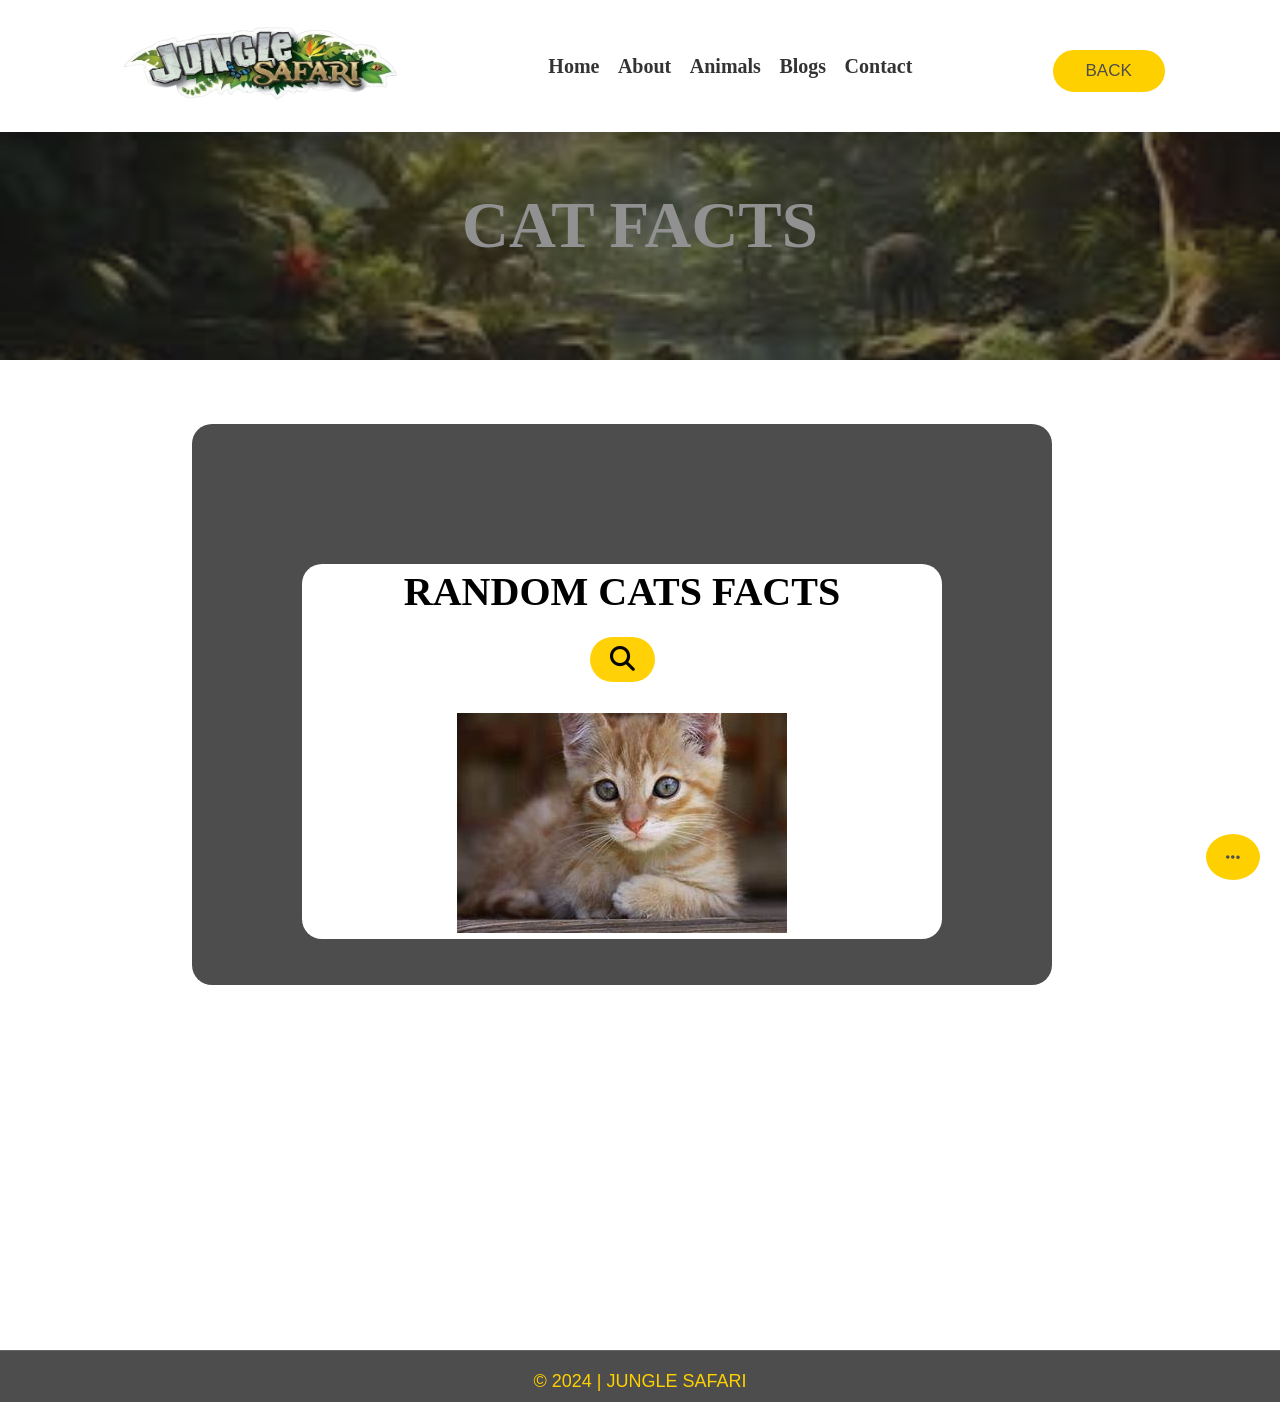
<file: catfacts.html>
<!DOCTYPE html>
<html lang="en">

<head>
    <meta charset="UTF-8">
    <meta name="viewport" content="width=device-width, initial-scale=1.0">
    <title>Cat facts</title>
    <link rel="stylesheet" href="https://cdnjs.cloudflare.com/ajax/libs/font-awesome/6.6.0/css/all.min.css"
        integrity="sha512-Kc323vGBEqzTmouAECnVceyQqyqdsSiqLQISBL29aUW4U/M7pSPA/gEUZQqv1cwx4OnYxTxve5UMg5GT6L4JJg=="
        crossorigin="anonymous" referrerpolicy="no-referrer" />
    <link rel="stylesheet" href="https://cdnjs.cloudflare.com/ajax/libs/font-awesome/5.15.3/css/all.min.css">
    <link rel="stylesheet" href="https://cdnjs.cloudflare.com/ajax/libs/font-awesome/4.7.0/css/font-awesome.min.css">
    <!-- aos link -->
    <link href="https://unpkg.com/aos@2.3.1/dist/aos.css" rel="stylesheet">

    <style>
        :root {
            --Yellow: rgb(255, 208, 0);
            --gray: rgb(77, 77, 77);
            --green: rgb(33, 160, 8);
        }

        * {
            margin: 0;
            padding: 0;
            text-decoration: none;
        }


        html {
            font-size: 62.5%;
            overflow-x: hidden;
            scroll-behavior: smooth;
            scroll-padding-top: 4rem;
        }

        html::-webkit-scrollbar {
            width: 1.3rem;
        }

        html::-webkit-scrollbar-track {
            background: transparent;
        }

        html::-webkit-scrollbar-thumb {
            background: var(--Yellow);
            border-radius: 5rem;
        }


        /* header */

        .header {
            position: fixed;
            top: 0;
            left: 0;
            right: 0;
            background: #fff;
            z-index: 1000;
            display: flex;
            align-items: center;
            justify-content: space-between;
            padding: 2rem 9%;
            box-shadow: 0 .5rem 1rem rgba(0, 0, 0, 0.1);
        }

        .header .logo img {
            height: 90px;
            width: 293px;
        }

        .header .navbar a {
            color: #333;
            font-size: 2rem;
            margin: 0 .8rem;
            font-weight: bold;
        }

        .header .navbar a:hover {
            color: var(--Yellow);
            font-size: 2.2rem;

        }

        .header .navbar #close-navbar {
            position: absolute;
            top: 1.5rem;
            left: 2rem;
            font-size: 4rem;
            cursor: pointer;
            color: #444;
            display: none;
        }

        .header .navbar .dropdown {
            position: relative;
            display: inline-block;
        }

        .header .navbar .dropdown-content {
            display: none;
            position: absolute;
            background-color: #fff;
            box-shadow: 0 .5rem 1rem rgba(0, 0, 0, 0.1);
            min-width: 200px;
            z-index: 1;
        }

        .header .navbar .dropdown-content a {
            color: #333;
            padding: 12px 16px;
            text-decoration: none;
            display: block;
            font-size: 1.6rem;
        }

        .header .navbar .dropdown-content a:hover {
            background-color: var(--Yellow);
        }

        .header .navbar .dropdown:hover .dropdown-content {
            display: block;
        }




        .header .navbar #close-navbar:hover {
            transform: rotate(90deg);
        }



        #menu-btn {
            color: rgb(0, 0, 0);
            font-size: 3.5rem;
            padding: .5rem 1.2rem;
            cursor: pointer;
            display: none;
        }

        .navbtn {
            display: inline-block;
            margin-top: 1rem;
            background: var(--Yellow);
            color: rgb(77, 77, 77);
            padding: .8rem 3rem;
            border: .3rem solid var(--Yellow);
            cursor: pointer;
            font-size: 1.7rem;
            border-radius: 50px;
        }

        .navbtn:hover {
            color: var(--Yellow);
            background: var(--gray);
            font-weight: bold;
        }


        /* end */


        /* banner */
        .banner {
            background-image: url('images/banner1.avif');
            background-size: cover;
            background-position: center;
            height: 30vh;
            display: flex;
            justify-content: center;
            align-items: center;
            text-align: center;
            color: white;
            position: relative;
            filter: blur(0.7px);
            margin-top: 90px;
            /* -webkit-filter: blur(1px); */
        }

        .banner-con h1 {
            font-size: 6.5em;
            filter: none;
            color: #ffffff;
            font-weight: bolder;
        }

        .overlay {
            position: absolute;
            top: 0;
            left: 0;
            width: 100%;
            height: 100%;
            background: rgba(36, 36, 36, 0.5);
            z-index: 1;
        }


        @media (max-width: 1200px) {
            .banner-con h1 {
                font-size: 6.5em;

            }
        }

        @media (max-width: 768px) {
            .banner-con h1 {
                font-size: 5.5em;

            }
        }

        @media (max-width: 480px) {
            .banner-con h1 {
                font-size: 8em;
            }
        }


        /* catfact */

        .container {
            display: flex;
            justify-content: center;
            align-items: center;
            /* flex-direction: column; */
            max-width: 800px;
            /* margin: 50px auto; */
            margin: 5% 15%;
            padding: 30px;
            background-color: var(--gray);
            border-radius: 20px;
            transition: box-shadow 0.3s ease;

        }

        .maincontainer {
           /* margin: 30px; */
            background-color: rgb(255, 255, 255);
            padding: 4px;
            margin: 2% 10%;
            border-radius: 20px;
            max-width: 100%;
            width: 100%;

        }

        .container h1 {
            color: #000000;
            font-size: 4rem;

        }

        .container main {
            text-align: center;
            margin-top: 110px;
        }

        .container button {
            padding: 8px 20px;
            font-size: 25px;
            background-color: #ffd106;
            color: rgb(5, 5, 5);
            border: none;
            border-radius: 60px;
            cursor: pointer;
            transition: 0.3s ease;
        }

        button:hover {
            background-color: var(--gray);
        }

        #factText {
            margin-top: 20px;
            font-size: 20px;
            color: #555;
            line-height: 1.5;
        }

        @media (max-width: 1200px) {
            .container {
                max-width: 1000px;

            }

            button {
                font-size: 15px;
                padding: 12px 24px;
            }

            #factText {
                font-size: 24px;
            }
        }

        @media (max-width: 768px) {
            .container {
                margin: 20px;
                padding: 10px;
                background-color: white;
            }

            .container h1 {
                color: white;
            }

            .maincontainer {
                background-color: var(--gray);

            }

            #factText {
                color: #fff;
                font-size: 2em;
            }

            button {
                font-size: 14px;
                padding: 8px 16px;
            }


        }


        /* footer */


        .footer {
            background-color: #fff;
            padding: 20px 0;
        }

        .footercontainer {
            width: 90%;
            max-width: 1200px;
            margin: 0 auto;
            display: flex;
            flex-wrap: wrap;
            justify-content: space-between;
        }

        .logoimg {
            height: 100px;
            width: 220px;
        }

        .footer-column {
            flex: 1;
            margin: 10px;
            min-width: 200px;
        }

        .footer-column p {
            font-size: 16px;
        }

        .footer-column h2 {
            color: black;
            font-size: 28px;
            margin-bottom: 10px;
            font-weight: bolder;
        }

        .footer-column ul {
            list-style: none;
            padding: 0;
        }


        .footer-column ul li {
            margin-bottom: 8px;

        }

        .footer-column ul li a {
            font-size: 18.5px;
            text-decoration: none;
            color: var(--gray);
            line-height: 1.5;

        }

        .footer-column ul li a:hover {
            font-size: 19px;
            text-decoration: double;
            color: black;
            font-weight: bold;
        }

        .social-icons {
            display: flex;
            gap: 15px;
        }

        .social-icons a {
            display: inline-block;
            width: 45px;
            height: 39px;
            background-color: var(--gray);
            border-radius: 50%;
            display: flex;
            align-items: center;
            justify-content: center;
            text-decoration: none;
            color: var(--Yellow);
        }


        .social-icons a:hover {
            background-color: var(--Yellow);
            color: var(--gray);
        }

        #icon {
            font-size: 25px;
        }

        .instagram-photos {
            display: flex;
            flex-wrap: wrap;
            gap: 5px;
        }

        .instagram-photos img {
            width: 70px;
            height: 70px;
            object-fit: cover;
        }


        #chatBtn {
            position: fixed;
            bottom: 20px;
            right: 20px;
            padding: 15px 20px;
            background-color: var(--Yellow);
            color: var(--gray);
            border: none;
            border-radius: 50%;
            cursor: pointer;
            font-size: 16px;
            z-index: 2;
        }

        .chat-container {
            font-size: 15px;
            display: none;
            position: fixed;
            bottom: 80px;
            right: 20px;
            width: 300px;
            max-width: 90%;
            background-color: rgb(187, 185, 185);
            border: 2px solid var(--gray);
            border-radius: 10px;
            box-shadow: 0 0 10px rgb(114, 113, 113);
            padding: 10px;
            z-index: 2;
        }

        .chat-box {
            height: 300px;
            overflow-y: auto;
            border: 2px solid var(--gray);
            padding: 10px;
            margin-bottom: 10px;
            border-radius: 5px;
        }

        .message {
            margin: 10px 0;

        }

        .user {
            text-align: right;
            /* align-self: flex-end; */
            background-color: rgb(243, 209, 59);
            color: black;
            padding: 5px;
            border-radius: 15px;

        }


        .bot {
            text-align: left;
            background-color: #ffffff;
            color: black;
            padding: 5px;
            border-radius: 10px;
        }

        input[type="text"] {
            width: calc(100% - 60px);
            padding: 10px;
            margin-right: 10px;
            background-color: rgb(230, 226, 226);
            border-style: none;

        }

        .ipbt {
            display: flex;

        }

        #sendBtn {
            align-items: center;
            cursor: pointer;
            font-size: 30px;
            display: flex;
        }


        @media (max-width: 768px) {
            .footercontainer {
                flex-direction: column;
                align-items: center;
            }
        }




        .credit {
            font-size: 1.8rem;
            font-family: 'Franklin Gothic Medium', 'Arial Narrow', Arial, sans-serif;
            text-align: center;
            border-top: .1rem solid #666;
            padding: 1rem;
            padding-top: 2rem;
            margin-top: 2rem;
            color: var(--Yellow);
            background-color: var(--gray);
        }

        /* end */






        @media(max-width:991px) {
            html {
                font-size: 55%;
            }

            .header {
                padding: 2rem;
            }

            section {
                padding: 2rem;
            }

        }

        @media(max-width:768px) {
            #menu-btn {
                display: inline-block;
            }

            .header .navbar {
                position: fixed;
                top: 0;
                left: -105%;
                width: 30rem;
                background: #fff;
                height: 100%;
                display: flex;
                flex-flow: column;
                justify-content: center;
                z-index: 1200;
            }

            .header .navbar.active {
                left: 0;
                box-shadow: 0 0 0 100vw rgba(0, 0, 0, 0.8);
            }

            .header .navbar #close-navbar {
                display: block;
            }

            .header .navbar a {
                display: block;
                margin: 1rem 0;
                text-align: center;
                font-size: 3rem;
            }
        }

        @media(max-width:450px) {
            html {
                font-size: 50%;
            }
        }

        
    </style>

</head>

<body>
    <i class="fa-solid fa-ellipsis" id="chatBtn"></i>
    <div id="chatContainer" class="chat-container">
        <div id="chatBox" class="chat-box"></div>
        <div class="ipbt">
            <input type="text" id="userInput" placeholder="Type Your Message In Inverted Commas">
            <i class="fa-solid fa-paper-plane" style="color: rgb(255, 208, 0);" id="sendBtn"></i>
        </div>
    </div>

    <!-- header section starts -->

    <header class="header">

        <div id="menu-btn" class="fas fa-bars"></div>

        <a href="index.html" class="logo"><img src="images/logo2.png" alt=""></a>

        <nav class="navbar">
            <div id="close-navbar" class="fas fa-times"></div>
            <a href="index.html">Home</a>
            <a href="aboutus.html">About</a>
            <div class="dropdown">
                <a>Animals</a>
                <div class="dropdown-content">
                    <a href="petfinder.html">Pet Finder</a>
                    <a href="catfacts.html">Cat Facts</a>
                    <a href="randomcatimages.html">Random Cat images</a>
                    <a href="dogimages.html">Random Dog images</a>
                    <a href="location.html">Location</a>
                </div>
            </div>
            <a href="blog.html">Blogs</a>
            <a href="contactus.html">Contact</a>
        </nav>

        <button class="navbtn"><a href="index.html"></a>BACK</button>

    </header>

    <!-- end -->

    <!-- banner -->
    <div class="banner">
        <div class="banner-con">
            <div class="overlay"></div>
            <h1>CAT FACTS</h1>
        </div>
    </div>
    <!-- end -->

    <!-- catfacts -->

    <div class="container" data-aos="zoom-in-down" data-aos-delay="150">
    
        <main class="maincontainer">
            <h1>RANDOM CATS FACTS</h1>
            <br><br>
            <button id="getFactBtn"><i class="fa-solid fa-magnifying-glass"></i></button>
            <button id="copyFactBtn" style="display: none;">Copy Fact</button>
            <p id="loadingMessage" style="display: none; font-size: 2em; color: var(--Yellow); ">Please wait...</p>
            <p id="factText"></p>
            <br>
            <img  src="images/cat.jfif" alt="">
        </main>
    
    </div>





    <!-- footer section starts -->

    <footer class="footer">
        <div class="footercontainer" data-aos="fade-up">
            <div class="footer-column">
                <a href="index.html"><img src="images/logo2.png" alt="" class="logoimg"></a>
                <p>JUNGLE SAFARI provides a platform for animal lovers.</p>
                <br><br>
                <div class="social-icons">

                    <a href="https://www.facebook.com/" target="_blank"><i class="fa fa-facebook" id="icon"></i></a>
                    <a href="https://twitter.com/?lang=en" target="_blank"><i class="fa fa-twitter" id="icon"></i></a>
                    <a href="https://www.pinterest.com/" target="_blank"><i class="fa fa-pinterest" id="icon"></i></a>
                    <a href="https://www.youtube.com/" target="_blank"><i class="fa fa-youtube" id="icon"></i></a>


                </div>
            </div>
            <div class="footer-column">
                <h2>Quick Links</h2>
                <ul>
                    <li><a href="aboutus.html">About Us</a></li>
                    <li><a href="blog.html">Blog</a></li>
                    <li><a href="contactus.html">Contact</a></li>
                    <li><a href="donation.html">Donation Form</a></li>
                </ul>
            </div>
            <div class="footer-column">
                <h2>Useful Links</h2>
                <ul>
                    <li><a href="animalsinfo.html">Find Animals details</a></li>
                    <li><a href="petfinder.html">Pet Finder</a></li>
                    <li><a href="catfacts.html">Random Cat Fact</a></li>
                    <li><a href="randomcatimages.html">Random Cat Images</a></li>
                    <li><a href="dogimages.html">Random Dog Images</a></li>

                </ul>
            </div>
            <div class="footer-column">
                <h2>Instagram</h2>
                <div class="instagram-photos">
                    <a href="https://www.instagram.com/junglesafaari/" target="_blank">
                        <img src="images/blog4.jpg" alt="Instagram Photo" style="margin: 2px;">
                        <img src="images/about3.jpg" alt="Instagram Photo" style="margin: 2px;">
                        <img src="images/blog5.jpg" alt="Instagram Photo" style="margin: 2px;">
                        <img src="images/blog2.jpg" alt="Instagram Photo" style="margin: 2px;">
                        <img src="images/animals_3.jpg" alt="Instagram Photo" style="margin: 2px;">
                        <img src="images/blog1.jpg" alt="Instagram Photo" style="margin: 2px;">
                    </a>
                </div>
            </div>
        </div>
    </footer>

    <div class="credit">
        <p>© 2024 | JUNGLE SAFARI</p>
    </div>

    <!-- footer section ends -->


</body>


<!-- aos link -->
<script src="https://unpkg.com/aos@2.3.1/dist/aos.js"></script>

<script>
    let navbar = document.querySelector('.header .navbar');

    document.querySelector('#menu-btn').onclick = () => {
        navbar.classList.add('active');
    }

    document.querySelector('#close-navbar').onclick = () => {
        navbar.classList.remove('active');
    }

    window.onscroll = () => {
        navbar.classList.remove('active');
    }


    AOS.init({
        duration: 800,
        delay: 400
    });


    // catfacts
    document.addEventListener("DOMContentLoaded", () => {
        const factText = document.getElementById("factText");
        const getFactBtn = document.getElementById("getFactBtn");
        const loadingMessage = document.getElementById("loadingMessage");
        const copyFactBtn = document.getElementById("copyFactBtn");

        getFactBtn.addEventListener("click", () => {
            // Display "Please wait" message
            loadingMessage.style.display = "block";
            copyFactBtn.style.display = "none";

            fetch("https://catfact.ninja/fact")
                .then(response => response.json())
                .then(data => {
                    factText.innerText = data.fact;
                    copyFactBtn.style.display = "inline-block";
                })
                .catch(error => {
                    factText.innerText = "Error fetching data.";
                    console.error("Error fetching data:", error);
                })
                .finally(() => {
                    loadingMessage.style.display = "none";
                });
        });

        copyFactBtn.addEventListener('click', function () {
            const textToCopy = factText.innerText;
            navigator.clipboard.writeText(textToCopy)
                .then(() => {
                    copyFactBtn.innerText = 'Copied!';
                    setTimeout(() => {
                        copyFactBtn.innerText = 'Copy';
                    }, 3000);
                })
                .catch(err => {
                    console.error('Failed to copy: ', err);
                });
        });
    });





    // chatbox
    const chatBtn = document.getElementById('chatBtn');
    const chatContainer = document.getElementById('chatContainer');
    const sendBtn = document.getElementById('sendBtn');
    const userInput = document.getElementById('userInput');
    const chatBox = document.getElementById('chatBox');

    const animalInfo = {
        hi: { hi: 'Tell me how can I help you Sir', },
        hello: { hello: 'Tell me how can I help you Sir', },
        lion: { living_place: 'Savannas and grasslands', food: 'Carnivorous (meat)', nature: 'Social, fierce, and territorial' },
        elephant: { living_place: 'Forests and savannas', food: 'Herbivorous (plants)', nature: 'Intelligent, social, and gentle' },
        gorilla: { living_place: 'Forests', food: 'Herbivorous (plants)', nature: 'Strong, intelligent, and social' },
        kangaroo: { living_place: 'Grasslands', food: 'Herbivorous (plants)', nature: 'Social, energetic, and jumping ability' },
        cheetah: { living_place: 'Grasslands', food: 'Carnivorous (meat)', nature: 'Fast, solitary, and diurnal' },
        giraffe: { living_place: 'Savannas', food: 'Herbivorous (plants)', nature: 'Tall, social, and gentle' },
        zebra: { living_place: 'Grasslands', food: 'Herbivorous (plants)', nature: 'Social, striped, and migratory' },
        hippopotamus: { living_place: 'Rivers and lakes', food: 'Herbivorous (plants)', nature: 'Social, large, and territorial' },
        snake: { living_place: 'Various habitats', food: 'Carnivorous (meat)', nature: 'Slithery, solitary, and venomous' },
        tiger: { living_place: 'Forests', food: 'Carnivorous (meat)', nature: 'Solitary, fierce, and nocturnal' },
        wolf: { living_place: 'Forests and tundras', food: 'Carnivorous (meat)', nature: 'Social, intelligent, and nocturnal' },
        chimpanzee: { living_place: 'Forests', food: 'Omnivorous (plants and meat)', nature: 'Intelligent, social, and agile' },
        crocodile: { living_place: 'Rivers and lakes', food: 'Carnivorous (meat)', nature: 'Solitary, large, and carnivorous' },
        bear: { living_place: 'Forests and mountains', food: 'Omnivorous (plants and meat)', nature: 'Solitary, strong, and hibernating' },
        monkey: { living_place: 'Forests', food: 'Omnivorous (plants and meat)', nature: 'Social, agile, and intelligent' },
        rhinoceros: { living_place: 'Grasslands', food: 'Herbivorous (plants)', nature: 'Solitary, large, and territorial' },
        rabbit: { living_place: 'Grasslands', food: 'Herbivorous (plants)', nature: 'Social, fast, and burrowing' },
        deer: { living_place: 'Forests', food: 'Herbivorous (plants)', nature: 'Social, gentle, and migratory' },
        fox: { living_place: 'Forests and grasslands', food: 'Carnivorous (meat)', nature: 'Solitary, cunning, and nocturnal' },
        cat: { living_place: 'Domestic environments (homes, apartments)', food: 'Carnivorous (meat)', nature: 'Independent, playful, curious, and loyal' },
        dog: { living_place: 'Domestic environments (homes, apartments)', food: 'Omnivorous (plants and meat)', nature: 'Loyal, friendly, and protective' },
        parrot: { living_place: 'Tropical forests', food: 'Herbivorous (plants)', nature: 'Social, intelligent, and talkative' },
    };


    chatBtn.addEventListener('click', () => {
        chatContainer.style.display = chatContainer.style.display === 'block' ? 'none' : 'block';
    });


    sendBtn.addEventListener('click', sendMessage);


    userInput.addEventListener('keypress', function (e) {
        if (e.key === 'Enter') {
            sendMessage();
        }
    });


    function sendMessage() {
        const message = userInput.value.trim();
        if (!message) return;

        appendMessage(message, 'user');
        userInput.value = '';
        processUserMessage(message);
    }


    function appendMessage(message, sender) {
        const messageDiv = document.createElement('div');
        messageDiv.className = `message ${sender}`;
        messageDiv.innerText = message;
        chatBox.appendChild(messageDiv);
        chatBox.scrollTop = chatBox.scrollHeight;
    }


    function processUserMessage(message) {
        const words = message.toLowerCase().split(' ');
        let response = "Sorry, I am having trouble understanding you right now. Please try again later.";

        for (let word of words) {
            if (animalInfo[word]) {
                response = '';
                if (message.includes('living place') || message.includes('live')) {
                    response = `The ${word} lives in ${animalInfo[word].living_place}.`;
                } else if (message.includes('food') || message.includes('eat')) {
                    response = `The ${word} is ${animalInfo[word].food}.`;
                } else if (message.includes('nature')) {
                    response = `The ${word} is ${animalInfo[word].nature}.`;
                } else {
                    response = `Tell Me Sir How Can I Help You.`;
                }
                break;
            }
        }

        appendMessage(response, 'bot');
    }

</script>

</html>
</file>
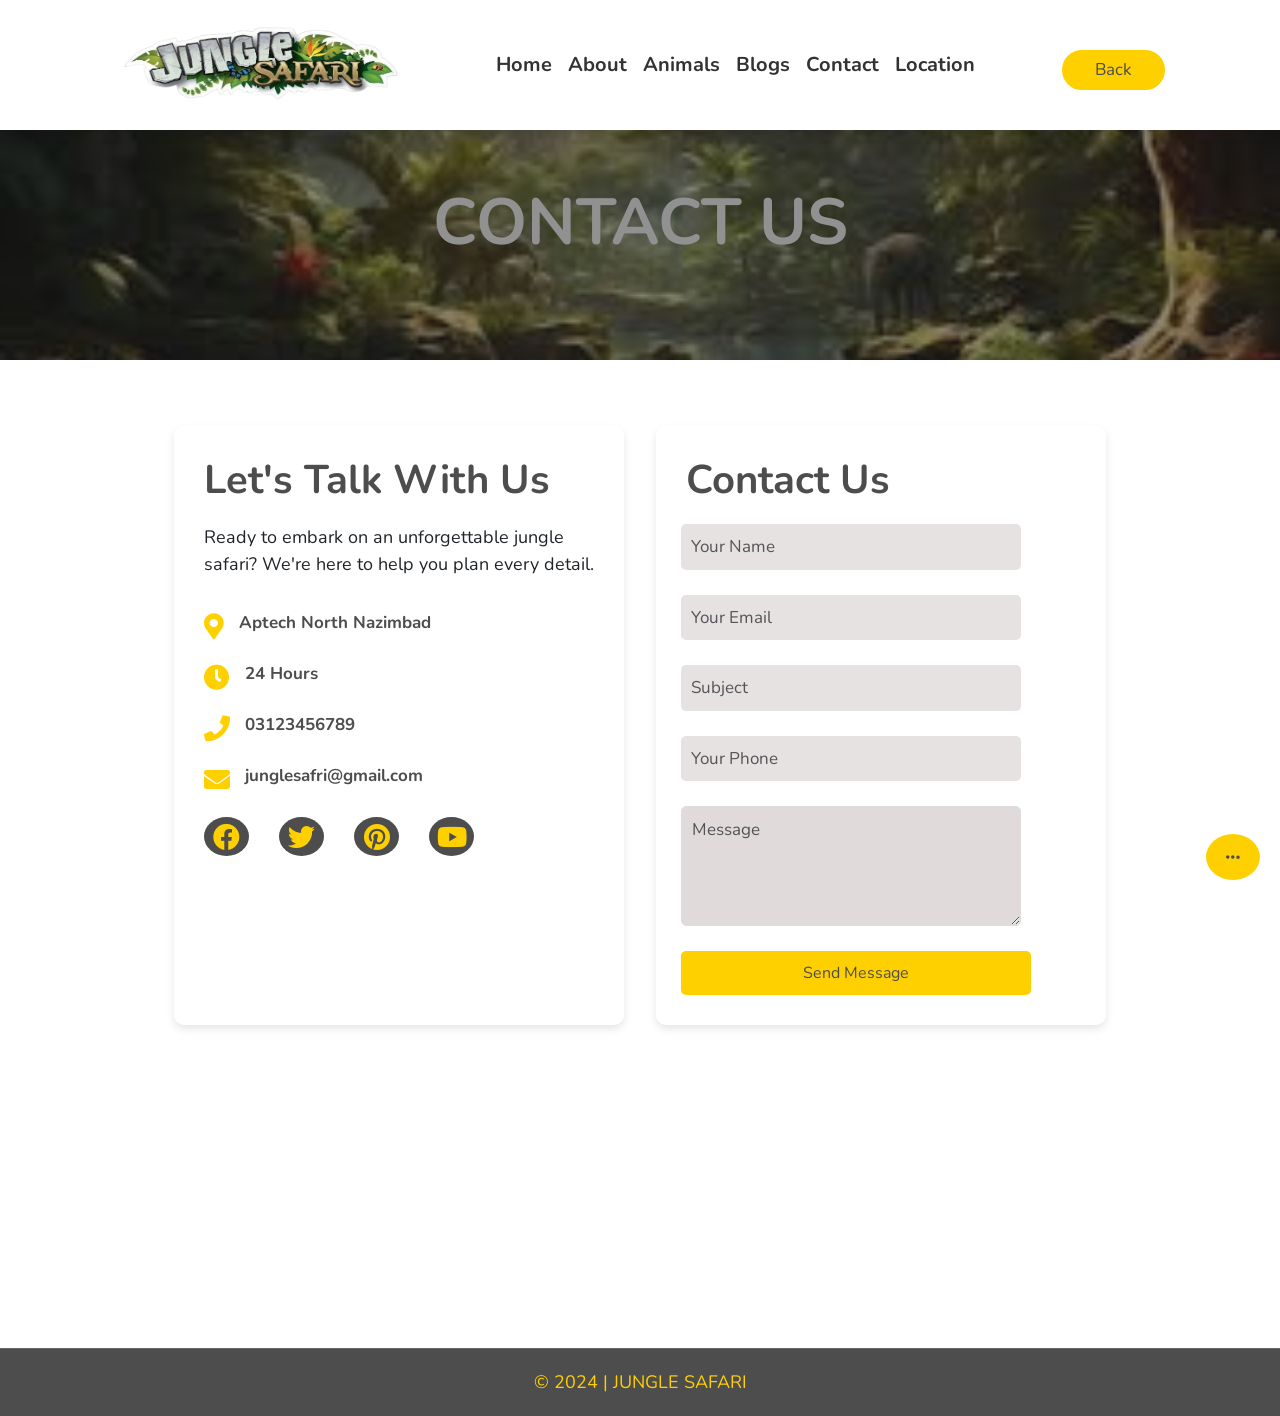
<file: contactus.html>
<!DOCTYPE html>
<html lang="en">

<head>
    <meta charset="UTF-8">
    <meta name="viewport" content="width=device-width, initial-scale=1.0">
    <title>Contact us</title>
    <link rel="stylesheet" href="https://cdnjs.cloudflare.com/ajax/libs/font-awesome/6.6.0/css/all.min.css"
        integrity="sha512-Kc323vGBEqzTmouAECnVceyQqyqdsSiqLQISBL29aUW4U/M7pSPA/gEUZQqv1cwx4OnYxTxve5UMg5GT6L4JJg=="
        crossorigin="anonymous" referrerpolicy="no-referrer" />
    <link rel="stylesheet" href="https://cdnjs.cloudflare.com/ajax/libs/font-awesome/5.15.3/css/all.min.css">
    <link rel="stylesheet" href="https://cdnjs.cloudflare.com/ajax/libs/font-awesome/4.7.0/css/font-awesome.min.css">
    <link href="https://cdn.jsdelivr.net/npm/bootstrap@5.0.2/dist/css/bootstrap.min.css" rel="stylesheet"
        integrity="sha384-EVSTQN3/azprG1Anm3QDgpJLIm9Nao0Yz1ztcQTwFspd3yD65VohhpuuCOmLASjC" crossorigin="anonymous">
    <!-- AOS LINK -->
    <link href="https://unpkg.com/aos@2.3.1/dist/aos.css" rel="stylesheet">


    <style>
        @import url('https://fonts.googleapis.com/css2?family=Nunito:wght@200;300;400;600;700&display=swap');

        :root {
            --Yellow: rgb(255, 208, 0);
            --gray: rgb(77, 77, 77);
            --green: rgb(33, 160, 8);
        }

        * {
            font-family: 'Nunito', sans-serif;
            margin: 0;
            padding: 0;
            box-sizing: border-box;
            outline: none;
            border: none;
            text-decoration: none;

            /* text-transform: capitalize; */
            transition: all .2s linear;
        }

        html {
            font-size: 62.5%;
            overflow-x: hidden;
            scroll-behavior: smooth;
            scroll-padding-top: 3rem;
        }

        html::-webkit-scrollbar {
            width: 1.3rem;
        }

        html::-webkit-scrollbar-track {
            background: transparent;
        }

        html::-webkit-scrollbar-thumb {
            background: var(--Yellow);
            border-radius: 5rem;
        }





        /* header */

        .header {
            position: fixed;
            top: 0;
            left: 0;
            right: 0;
            background: #fff;
            z-index: 1000;
            display: flex;
            align-items: center;
            justify-content: space-between;
            padding: 2rem 9%;
            box-shadow: 0 .5rem 1rem rgba(0, 0, 0, 0.1);
        }


        .header .logo img {
            height: 90px;
            width: 294px;
        }

        .header .navbar a {
            text-decoration: none;
            color: #333;
            font-size: 2rem;
            margin: 0 .8rem;
            font-weight: bold;
        }

        .header .navbar a:hover {
            color: var(--Yellow);
            font-size: 2.2rem;

        }



        .header .navbar .dropdown {
            position: relative;
            display: inline-block;
        }

        .header .navbar .dropdown-content {
            display: none;
            position: absolute;
            background-color: #fff;
            box-shadow: 0 .5rem 1rem rgba(0, 0, 0, 0.1);
            min-width: 200px;
            z-index: 1;
        }

        .header .navbar .dropdown-content a {
            color: #000000;
            padding: 12px 16px;
            text-decoration: none;
            display: block;
            font-size: 1.6rem;
        }

        .header .navbar .dropdown-content a:hover {
            background-color: var(--Yellow);
        }

        .header .navbar .dropdown:hover .dropdown-content {
            display: block;
        }


        .header .navbar #close-navbar {
            position: absolute;
            top: 1.5rem;
            left: 2rem;
            font-size: 4rem;
            cursor: pointer;
            color: #444;
            display: none;
        }

        .header .navbar #close-navbar:hover {
            transform: rotate(90deg);
        }



        .header .btn {
            display: inline-block;
            margin-top: 1rem;
            background: var(--Yellow);
            color: rgb(77, 77, 77);
            padding: .4rem 3rem;
            border: .3rem solid var(--Yellow);
            cursor: pointer;
            font-size: 1.7rem;
            border-radius: 5rem;
        }


        .header .btn:hover {
            color: var(--Yellow);
            background: var(--gray);
            font-weight: bold;
        }

        #menu-btn {
            color: rgb(0, 0, 0);
            font-size: 3.5rem;
            padding: .5rem 1.2rem;
            cursor: pointer;
            display: none;
        }

        /* end */
        /* banner */
        .banner {
            background-image: url('images/banner1.avif');
            background-size: cover;
            background-position: center;
            height: 30vh;
            display: flex;
            justify-content: center;
            align-items: center;
            text-align: center;
            color: white;
            position: relative;
            filter: blur(0.7px);
            margin-top: 90px;
            /* -webkit-filter: blur(1px); */
        }

        .banner-con h1 {
            font-size: 6.5em;
            filter: none;
            color: #ffffff;
            font-weight: bolder;
        }

        .overlay {
            position: absolute;
            top: 0;
            left: 0;
            width: 100%;
            height: 100%;
            background: rgba(36, 36, 36, 0.5);
            z-index: 1;
        }


        @media (max-width: 1200px) {
            .banner-con h1 {
                font-size: 6.5em;

            }
        }

        @media (max-width: 768px) {
            .banner-con h1 {
                font-size: 5.5em;

            }
        }

        @media (max-width: 480px) {
            .banner-con h1 {
                font-size: 8em;
            }
        }

        /* contact us */
        .container {
            margin-top: 50px;
            display: flex;
            flex-wrap: wrap;
            justify-content: center;

        }

        .contact-info,
        .contact-form {
            background-color: #fff;
            box-shadow: 0 4px 8px rgba(0, 0, 0, 0.1);
            border-radius: 10px;
            padding: 30px;
            margin: 16px;
        }

        .contact-info {
            flex: 1;
            min-width: 300px;
            max-width: 450px;
        }

        .contact-form {
            flex: 1;
            min-width: 300px;
            max-width: 450px;
        }

        .contact-info h1,
        .contact-form h1 {
            font-size: 4em;
            margin-bottom: 20px;
            color: rgb(77, 77, 77);
            font-weight: bold;
        }

        .contact-info p {
            margin-bottom: 35px;
            font-size: 1.8em;
        }

        .contact-info .icon-box {
            display: flex;
            align-items: center;
            margin-bottom: 25px;
        }

        .contact-info .icon-box i {
            font-size: 26px;
            color: var(--Yellow);
            margin-right: 15px;
        }

        .contact-info .icon-box h4 {
            font-size: 17px;
            color: var(--gray);
            font-weight: bold;
        }

        .contact-info .social-icons {

            display: flex;
            justify-content: start;
            margin-top: 15px;
        }

        .contact-info .social-icons a {

            margin-right: 15px;
            font-size: 27px;
        }

        .contact-info .social-icons a:hover {
            color: var(--gray);
        }

        .contact-form textarea,
        .contact-form input {
            font-size: 1.7em;
            padding: 10px;
            margin-bottom: 15px;
            border: 1px solid #ddd;
            border-radius: 5px;
            background-color: #e0dada;
        }


        .contact-form textarea {
            resize: vertical;
            height: 120px;
            width: 85%;
        }

        .contact-form button {
            background-color: var(--Yellow);
            color: var(--gray);
            padding: 10px 20px;
            border: none;
            border-radius: 5px;
            width: 350px;
            cursor: pointer;
            font-size: 16px;
        }

        .contact-form button:hover {
            background-color: var(--gray);
            color: var(--Yellow);
            font-weight: bold;
        }

        .is-invalid {
            border: 6px solid rgb(255, 51, 211);
        }

        @media (max-width: 898px) {
            .container {
                flex-direction: column;
                align-items: center;
            }

            .contact-info h1,
            .contact-form h1 {
                font-size: 4.2em;
                font-weight: bolder;
            }

            .contact-form textarea,
            .contact-form input {
                font-size: 1.9em;
            }

            .contact-form textarea {
                width: 90%;
            }

            .contact-info,
            .contact-form {
                max-width: 100%;
            }
        }


        @media (max-width: 595px) {
            body {
                background-color: #cacaca;
            }

            .container {
                /* background-color: rgb(153, 153, 153); */
                flex-direction: column;
                align-items: center;
            }

            .contact-form textarea {
                width: 85%;
            }

            .contact-info,
            .contact-form {
                max-width: 100%;
            }
        }

        /* footer */

        .footer {
            background-color: #fff;
            padding: 20px 0;
        }

        .footercontainer {
            width: 90%;
            max-width: 1200px;
            margin: 0 auto;
            display: flex;
            flex-wrap: wrap;
            justify-content: space-between;
        }

        .logoimg {
            height: 100px;
            width: 220px;
        }

        .footer-column {
            flex: 1;
            margin: 10px;
            min-width: 200px;
        }

        .footer-column p {
            font-size: 16px;
        }

        .footer-column h2 {
            color: black;
            font-size: 28px;
            margin-bottom: 10px;
            font-weight: bolder;
        }

        .footer-column ul {
            list-style: none;
            padding: 0;
        }


        .footer-column ul li {
            margin-bottom: 8px;

        }

        .footer-column ul li a {
            font-size: 18.5px;
            text-decoration: none;
            color: var(--gray);
            line-height: 1.5;

        }

        .footer-column ul li a:hover {
            font-size: 19px;
            text-decoration: double;
            color: black;
            font-weight: bold;
        }

        .social-icons {
            display: flex;
            gap: 15px;
        }

        .social-icons a {
            display: inline-block;
            width: 45px;
            height: 39px;
            background-color: var(--gray);
            border-radius: 50%;
            display: flex;
            align-items: center;
            justify-content: center;
            text-decoration: none;
            color: var(--Yellow);
        }


        .social-icons a:hover {
            background-color: var(--Yellow);
            color: var(--gray);
        }

        #icon {
            font-size: 25px;
        }

        .instagram-photos {
            display: flex;
            flex-wrap: wrap;
            gap: 5px;
        }

        .instagram-photos img {
            width: 70px;
            height: 70px;
            object-fit: cover;
        }

        .credit {
            font-size: 1.8rem;
            font-family: 'Franklin Gothic Medium', 'Arial Narrow', Arial, sans-serif;
            text-align: center;
            border-top: .1rem solid #666;
            padding: 1rem;
            padding-top: 2rem;
            margin-top: 2rem;
            color: var(--Yellow);
            background-color: var(--gray);
        }

        /* end */


        /* chatbot */


        #chatBtn {
            position: fixed;
            bottom: 20px;
            right: 20px;
            padding: 15px 20px;
            background-color: var(--Yellow);
            color: var(--gray);
            border: none;
            border-radius: 50%;
            cursor: pointer;
            font-size: 16px;
            z-index: 2;
        }

        .chat-container {
            font-size: 15px;
            display: none;
            position: fixed;
            bottom: 80px;
            right: 20px;
            width: 300px;
            max-width: 90%;
            background-color: rgb(187, 185, 185);
            border: 2px solid var(--gray);
            border-radius: 10px;
            box-shadow: 0 0 10px rgb(114, 113, 113);
            padding: 10px;
            z-index: 2;
        }

        .chat-box {
            height: 300px;
            overflow-y: auto;
            border: 2px solid var(--gray);
            padding: 10px;
            margin-bottom: 10px;
            border-radius: 5px;
        }

        .message {
            margin: 10px 0;

        }

        .user {
            text-align: right;
            /* align-self: flex-end; */
            background-color: rgb(243, 209, 59);
            color: black;
            padding: 5px;
            border-radius: 15px;

        }


        .bot {
            text-align: left;
            background-color: #ffffff;
            color: black;
            padding: 5px;
            border-radius: 10px;
        }

        input[type="text"] {
            width: calc(100% - 60px);
            padding: 10px;
            margin-right: 10px;
            background-color: rgb(230, 226, 226);
            border-style: none;

        }

        .ipbt {
            display: flex;

        }

        #sendBtn {
            align-items: center;
            cursor: pointer;
            font-size: 30px;
            display: flex;
        }

        /* end */



        @media(max-width:991px) {
            html {
                font-size: 55%;
            }

            .header {
                padding: 2rem;
            }

            section {
                padding: 2rem;
            }

        }

        @media(max-width:768px) {
            #menu-btn {
                display: inline-block;
            }

            .header .navbar {
                position: fixed;
                top: 0;
                left: -105%;
                width: 30rem;
                background: #fff;
                height: 100%;
                display: flex;
                flex-flow: column;
                justify-content: center;
                z-index: 1200;
            }

            .header .navbar.active {
                left: 0;
                box-shadow: 0 0 0 100vw rgba(0, 0, 0, 0.8);
            }

            .header .navbar #close-navbar {
                display: block;
            }

            .header .navbar a {
                display: block;
                margin: 1rem 0;
                text-align: center;
                font-size: 3rem;
            }
        }

        @media(max-width:450px) {
            html {
                font-size: 50%;
            }
        }
    </style>

</head>

<body>

    <i class="fa-solid fa-ellipsis" id="chatBtn"></i>
    <div id="chatContainer" class="chat-container">
        <div id="chatBox" class="chat-box"></div>
        <div class="ipbt">
            <input type="text" id="userInput" placeholder="Type Your Message In Inverted Commas">
            <i class="fa-solid fa-paper-plane" style="color: rgb(255, 208, 0);" id="sendBtn"></i>
        </div>
    </div>
    <!-- header section starts -->

    <header class="header">

        <div id="menu-btn" class="fas fa-bars"></div>

        <a href="index.html" class="logo"><img src="images/logo2.png" alt=""></a>

        <nav class="navbar">
            <div id="close-navbar" class="fas fa-times"></div>
            <a href="index.html">Home</a>
            <a href="aboutus.html">About</a>
            <div class="dropdown">
                <a>Animals</a>
                <div class="dropdown-content">
                    <a href="petfinder.html">Pet Finder</a>
                    <a href="catfacts.html">Cat Facts</a>
                    <a href="randomcatimages.html">Random Cat images</a>
                    <a href="dogimages.html">Random Dog images</a>
                </div>
            </div>
            <a href="blog.html">Blogs</a>
            <a href="contactus.html">Contact</a>
            <a href="location.html">Location</a>
        </nav>

        <a href="index.html" class="btn">Back </a>

    </header>

    <!-- banner -->
    <div class="banner">
        <div class="banner-con">
            <div class="overlay"></div>
            <h1>CONTACT US</h1>
        </div>
    </div>
    <!-- end -->

    <!-- contact -->
    <div class="container">
        <div class="contact-info" data-aos="fade-right" data-aos-delay="150">
            <h1>Let's Talk With Us</h1>
            <p>Ready to embark on an unforgettable jungle safari? We're here to help you plan every detail.</p>
            <div class="icon-box">
                <i class="fas fa-map-marker-alt"></i>
                <div>
                    <h4>Aptech North Nazimbad </h4>
                </div>
            </div>
            <div class="icon-box">
                <i class="fas fa-clock"></i>
                <div>
                    <h4>24 Hours</h4>
                </div>
            </div>
            <div class="icon-box">
                <i class="fas fa-phone"></i>
                <div>
                    <h4>03123456789</h4>
                </div>
            </div>
            <div class="icon-box">
                <i class="fas fa-envelope"></i>
                <div>
                    <h4>junglesafri@gmail.com</h4>
                </div>
            </div>
            <div class="social-icons">
                <a href="#"><i class="fab fa-facebook"></i></a>
                <a href="#"><i class="fab fa-twitter"></i></a>
                <a href="#"><i class="fab fa-pinterest"></i></a>
                <a href="#"><i class="fab fa-youtube"></i></a>
            </div>
        </div>
        <div class="contact-form" data-aos="fade-left" data-aos-delay="150">
            <h1>Contact Us</h1>
            <form class="row g-3 needs-validation" novalidate>
                <input type="text" placeholder="Your Name" required id="validationCustom01" class="form-control">
                <input type="text" placeholder="Your Email" required id="validationCustom02" class="form-control">
                <input type="text" placeholder="Subject" required id="validationCustom03" class="form-control">
                <input type="text" placeholder="Your Phone" required id="validationCustom05" class="form-control">
                <textarea id="message" name="message" class="form-control" required placeholder="Message"></textarea>
                <button type="submit" id="msg">Send Message</button>
            </form>
        </div>
    </div>




    <!-- footer section starts -->

    <footer class="footer">
        <div class="footercontainer" data-aos="fade-up">
            <div class="footer-column">
                <a href="index.html"><img src="images/logo2.png" alt="" class="logoimg"></a>
                <p>JUNGLE SAFARI provides a platform for animal lovers.</p>
                <br><br>
                <div class="social-icons">

                    <a href="https://www.facebook.com/" target="_blank"><i class="fa fa-facebook" id="icon"></i></a>
                    <a href="https://twitter.com/?lang=en" target="_blank"><i class="fa fa-twitter" id="icon"></i></a>
                    <a href="https://www.pinterest.com/" target="_blank"><i class="fa fa-pinterest" id="icon"></i></a>
                    <a href="https://www.youtube.com/" target="_blank"><i class="fa fa-youtube" id="icon"></i></a>


                </div>
            </div>
            <div class="footer-column">
                <h2>Quick Links</h2>
                <ul>
                    <li><a href="aboutus.html">About Us</a></li>
                    <li><a href="blog.html">Blog</a></li>
                    <li><a href="contactus.html">Contact</a></li>
                    <li><a href="donation.html">Donation Form</a></li>
                </ul>
            </div>
            <div class="footer-column">
                <h2>Useful Links</h2>
                <ul>
                    <li><a href="animalsinfo.html">Find Animals details</a></li>
                    <li><a href="petfinder.html">Pet Finder</a></li>
                    <li><a href="catfacts.html">Random Cat Fact</a></li>
                    <li><a href="randomcatimages.html">Random Cat Images</a></li>
                    <li><a href="dogimages.html">Random Dog Images</a></li>

                </ul>
            </div>
            <div class="footer-column">
                <h2>Instagram</h2>
                <div class="instagram-photos">
                    <a href="https://www.instagram.com/junglesafaari/" target="_blank">
                        <img src="images/blog4.jpg" alt="Instagram Photo" style="margin: 2px;">
                        <img src="images/about3.jpg" alt="Instagram Photo" style="margin: 2px;">
                        <img src="images/blog5.jpg" alt="Instagram Photo" style="margin: 2px;">
                        <img src="images/blog2.jpg" alt="Instagram Photo" style="margin: 2px;">
                        <img src="images/animals_3.jpg" alt="Instagram Photo" style="margin: 2px;">
                        <img src="images/blog1.jpg" alt="Instagram Photo" style="margin: 2px;">
                    </a>
                </div>
            </div>
        </div>
    </footer>

    <div class="credit">
        <p>© 2024 | JUNGLE SAFARI</p>
    </div>

    <!-- footer section ends -->

    <!-- aos script -->
    <script src="https://unpkg.com/aos@2.3.1/dist/aos.js"></script>

    <script>
        let navbar = document.querySelector('.header .navbar');

        document.querySelector('#menu-btn').onclick = () => {
            navbar.classList.add('active');
        }

        document.querySelector('#close-navbar').onclick = () => {
            navbar.classList.remove('active');
        }

        window.onscroll = () => {
            navbar.classList.remove('active');
        }

        AOS.init({
            duration: 800,
            delay: 400
        });



        // contactus validation
        document.querySelector('form.needs-validation').addEventListener('submit', function (e) {
            e.preventDefault();

            let isValid = true;

            // Retrieve form values
            const name = document.getElementById('validationCustom01');
            const email = document.getElementById('validationCustom02');
            const subject = document.getElementById('validationCustom03');
            const phone = document.getElementById('validationCustom05');
            const message = document.getElementById('message');


            [name, email, subject, phone, message].forEach(input => {
                input.classList.remove('is-invalid');
            });


            if (!name.value.trim()) {
                name.classList.add('is-invalid');
                isValid = false;
            }

            const emailPattern = /^[^\s@]+@[^\s@]+\.[^\s@]+$/;
            if (!email.value.trim() || !emailPattern.test(email.value)) {
                email.classList.add('is-invalid');
                isValid = false;
            }

            if (!subject.value.trim()) {
                subject.classList.add('is-invalid');
                isValid = false;
            }

            const phonePattern = /^\d+$/;
            if (!phone.value.trim() || !phonePattern.test(phone.value)) {
                phone.classList.add('is-invalid');
                isValid = false;
            }

            if (!message.value.trim()) {
                message.classList.add('is-invalid');
                isValid = false;
            }

            if (isValid) {
                alert("Form submitted successfully!");

            } else {
                alert("Please fill out all fields correctly.");

                window.location.reload();
            }
        });





        const chatBtn = document.getElementById('chatBtn');
        const chatContainer = document.getElementById('chatContainer');
        const sendBtn = document.getElementById('sendBtn');
        const userInput = document.getElementById('userInput');
        const chatBox = document.getElementById('chatBox');

        const animalInfo = {
            hi: { hi: 'Tell me how can I help you Sir', },
            hello: { hello: 'Tell me how can I help you Sir', },
            lion: { living_place: 'Savannas and grasslands', food: 'Carnivorous (meat)', nature: 'Social, fierce, and territorial' },
            elephant: { living_place: 'Forests and savannas', food: 'Herbivorous (plants)', nature: 'Intelligent, social, and gentle' },
            gorilla: { living_place: 'Forests', food: 'Herbivorous (plants)', nature: 'Strong, intelligent, and social' },
            kangaroo: { living_place: 'Grasslands', food: 'Herbivorous (plants)', nature: 'Social, energetic, and jumping ability' },
            cheetah: { living_place: 'Grasslands', food: 'Carnivorous (meat)', nature: 'Fast, solitary, and diurnal' },
            giraffe: { living_place: 'Savannas', food: 'Herbivorous (plants)', nature: 'Tall, social, and gentle' },
            zebra: { living_place: 'Grasslands', food: 'Herbivorous (plants)', nature: 'Social, striped, and migratory' },
            hippopotamus: { living_place: 'Rivers and lakes', food: 'Herbivorous (plants)', nature: 'Social, large, and territorial' },
            snake: { living_place: 'Various habitats', food: 'Carnivorous (meat)', nature: 'Slithery, solitary, and venomous' },
            tiger: { living_place: 'Forests', food: 'Carnivorous (meat)', nature: 'Solitary, fierce, and nocturnal' },
            wolf: { living_place: 'Forests and tundras', food: 'Carnivorous (meat)', nature: 'Social, intelligent, and nocturnal' },
            chimpanzee: { living_place: 'Forests', food: 'Omnivorous (plants and meat)', nature: 'Intelligent, social, and agile' },
            crocodile: { living_place: 'Rivers and lakes', food: 'Carnivorous (meat)', nature: 'Solitary, large, and carnivorous' },
            bear: { living_place: 'Forests and mountains', food: 'Omnivorous (plants and meat)', nature: 'Solitary, strong, and hibernating' },
            monkey: { living_place: 'Forests', food: 'Omnivorous (plants and meat)', nature: 'Social, agile, and intelligent' },
            rhinoceros: { living_place: 'Grasslands', food: 'Herbivorous (plants)', nature: 'Solitary, large, and territorial' },
            rabbit: { living_place: 'Grasslands', food: 'Herbivorous (plants)', nature: 'Social, fast, and burrowing' },
            deer: { living_place: 'Forests', food: 'Herbivorous (plants)', nature: 'Social, gentle, and migratory' },
            fox: { living_place: 'Forests and grasslands', food: 'Carnivorous (meat)', nature: 'Solitary, cunning, and nocturnal' },
            cat: { living_place: 'Domestic environments (homes, apartments)', food: 'Carnivorous (meat)', nature: 'Independent, playful, curious, and loyal' },
            dog: { living_place: 'Domestic environments (homes, apartments)', food: 'Omnivorous (plants and meat)', nature: 'Loyal, friendly, and protective' },
            parrot: { living_place: 'Tropical forests', food: 'Herbivorous (plants)', nature: 'Social, intelligent, and talkative' },
        };


        chatBtn.addEventListener('click', () => {
            chatContainer.style.display = chatContainer.style.display === 'block' ? 'none' : 'block';
        });

        sendBtn.addEventListener('click', sendMessage);


        userInput.addEventListener('keypress', function (e) {
            if (e.key === 'Enter') {
                sendMessage();
            }
        });

        function sendMessage() {
            const message = userInput.value.trim();
            if (!message) return;

            appendMessage(message, 'user');
            userInput.value = '';
            processUserMessage(message);
        }


        function appendMessage(message, sender) {
            const messageDiv = document.createElement('div');
            messageDiv.className = `message ${sender}`;
            messageDiv.innerText = message;
            chatBox.appendChild(messageDiv);
            chatBox.scrollTop = chatBox.scrollHeight;
        }

        function processUserMessage(message) {
            const words = message.toLowerCase().split(' ');
            let response = "Sorry, I am having trouble understanding you right now. Please try again later.";

            for (let word of words) {
                if (animalInfo[word]) {
                    response = '';
                    if (message.includes('living place') || message.includes('live')) {
                        response = `The ${word} lives in ${animalInfo[word].living_place}.`;
                    } else if (message.includes('food') || message.includes('eat')) {
                        response = `The ${word} is ${animalInfo[word].food}.`;
                    } else if (message.includes('nature')) {
                        response = `The ${word} is ${animalInfo[word].nature}.`;
                    } else {
                        response = `Tell Me Sir How Can I Help You.`;
                    }
                    break;
                }
            }

            appendMessage(response, 'bot'); e
        }

    </script>
</body>

</html>
</file>
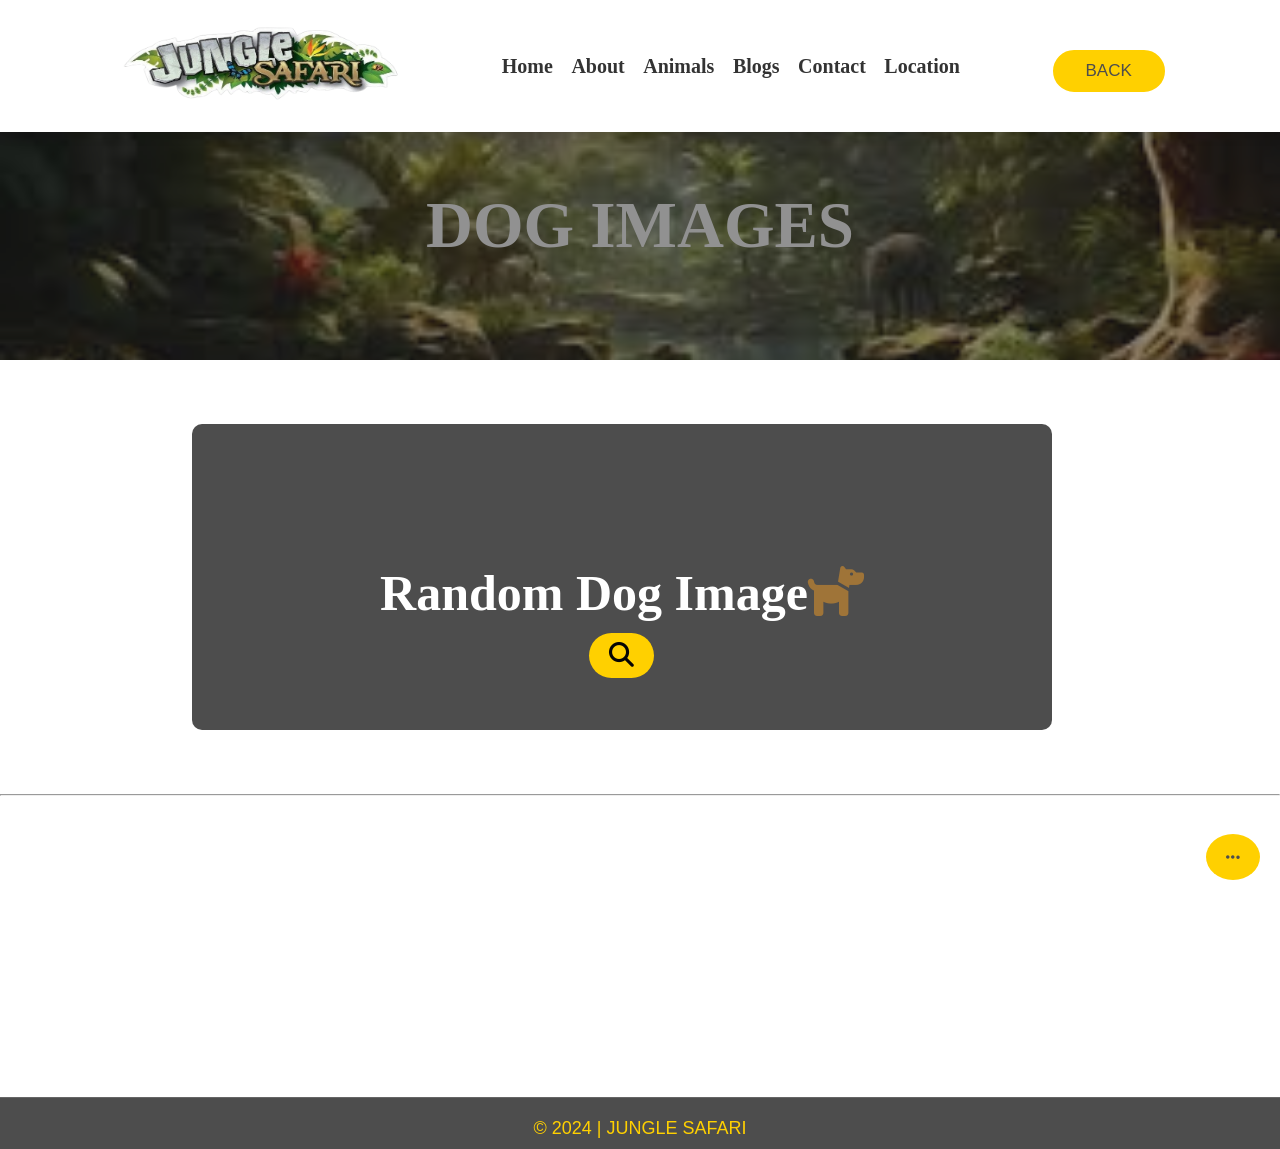
<file: dogimages.html>
<!DOCTYPE html>
<html lang="en">

<head>
    <meta charset="UTF-8">
    <meta name="viewport" content="width=device-width, initial-scale=1.0">
    <title>Dog images</title>
    <link rel="stylesheet" href="https://cdnjs.cloudflare.com/ajax/libs/font-awesome/6.6.0/css/all.min.css"
        integrity="sha512-Kc323vGBEqzTmouAECnVceyQqyqdsSiqLQISBL29aUW4U/M7pSPA/gEUZQqv1cwx4OnYxTxve5UMg5GT6L4JJg=="
        crossorigin="anonymous" referrerpolicy="no-referrer" />
    <link rel="stylesheet" href="https://cdnjs.cloudflare.com/ajax/libs/font-awesome/5.15.3/css/all.min.css">
    <link rel="stylesheet" href="https://cdnjs.cloudflare.com/ajax/libs/font-awesome/4.7.0/css/font-awesome.min.css">
    <!-- aos link -->
    <link href="https://unpkg.com/aos@2.3.1/dist/aos.css" rel="stylesheet">

    <style>
        :root {
            --Yellow: rgb(255, 208, 0);
            --gray: rgb(77, 77, 77);
            --green: rgb(33, 160, 8);
        }

        * {
            margin: 0;
            padding: 0;
            text-decoration: none;
        }


        html {
            font-size: 62.5%;
            overflow-x: hidden;
            scroll-behavior: smooth;
            scroll-padding-top: 4rem;
        }

        html::-webkit-scrollbar {
            width: 1.3rem;
        }

        html::-webkit-scrollbar-track {
            background: transparent;
        }

        html::-webkit-scrollbar-thumb {
            background: var(--Yellow);
            border-radius: 5rem;
        }


        /* header */

        .header {
            position: fixed;
            top: 0;
            left: 0;
            right: 0;
            background: #fff;
            z-index: 1000;
            display: flex;
            align-items: center;
            justify-content: space-between;
            padding: 2rem 9%;
            box-shadow: 0 .5rem 1rem rgba(0, 0, 0, 0.1);
        }

        .header .logo img {
            height: 90px;
            width: 294px;
        }

        .header .navbar a {
            color: #333;
            font-size: 2rem;
            margin: 0 .8rem;
            font-weight: bold;
        }

        .header .navbar a:hover {
            color: var(--Yellow);
            font-size: 2.2rem;

        }

        .header .navbar .dropdown {
            position: relative;
            display: inline-block;
        }

        .header .navbar .dropdown-content {
            display: none;
            position: absolute;
            background-color: #fff;
            box-shadow: 0 .5rem 1rem rgba(0, 0, 0, 0.1);
            min-width: 200px;
            z-index: 1;
        }

        .header .navbar .dropdown-content a {
            color: #333;
            padding: 12px 16px;
            text-decoration: none;
            display: block;
            font-size: 1.6rem;
        }

        .header .navbar .dropdown-content a:hover {
            background-color: var(--Yellow);
        }

        .header .navbar .dropdown:hover .dropdown-content {
            display: block;
        }


        .header .navbar #close-navbar {
            position: absolute;
            top: 1.5rem;
            left: 2rem;
            font-size: 4rem;
            cursor: pointer;
            color: #444;
            display: none;
        }

        .header .navbar #close-navbar:hover {
            transform: rotate(90deg);
        }

        .header .btn {
            display: inline-block;
            margin-top: 1rem;
            background: var(--Yellow);
            color: rgb(77, 77, 77);
            padding: .8rem 3rem;
            border: .3rem solid var(--Yellow);
            cursor: pointer;
            font-size: 1.7rem;
            border-radius: 5rem;
        }


        .header .btn:hover {
            color: var(--Yellow);
            background: var(--gray);
            font-weight: bold;
        }

        #menu-btn {
            color: rgb(0, 0, 0);
            font-size: 3.5rem;
            padding: .5rem 1.2rem;
            cursor: pointer;
            display: none;
        }


        /* end */

        /* banner */
        .banner {
            background-image: url('images/banner1.avif');
            background-size: cover;
            background-position: center;
            height: 30vh;
            display: flex;
            justify-content: center;
            align-items: center;
            text-align: center;
            color: white;
            position: relative;
            filter: blur(0.7px);
            margin-top: 90px;
            /* -webkit-filter: blur(1px); */
        }

        .banner-con h1 {
            font-size: 6.5em;
            filter: none;
            color: #ffffff;
            font-weight: bolder;
        }

        .overlay {
            position: absolute;
            top: 0;
            left: 0;
            width: 100%;
            height: 100%;
            background: rgba(36, 36, 36, 0.5);
            z-index: 1;
        }


        @media (max-width: 1200px) {
            .banner-con h1 {
                font-size: 6.5em;

            }
        }

        @media (max-width: 768px) {
            .banner-con h1 {
                font-size: 5.5em;

            }
        }

        @media (max-width: 480px) {
            .banner-con h1 {
                font-size: 8em;
            }
        }

        /* dogfact */
        #dogImageContainer img {
            width: 500px;
            /* Set the desired width */
            height: 400px;
            /* Set the desired height */
            object-fit: cover;
            border-radius: 10px;
            display: block;
            margin: 0 auto;
          
        }

        
        .container {
            /* margin-top: 700px; */
            display: flex;
            justify-content: center;
            align-items: center;
            flex-direction: column;
            max-width: 800px;
            margin: 5% 15%;
            padding: 30px;
            background-color: var(--gray);
            border-radius: 10px;
            transition: box-shadow 0.3s ease;
        }

        .maincontainer {
            background-color: rgb(255, 255, 255);
            padding: 4px;
            margin: 2% 10%;

            border-radius: 20px;
            max-width: 100%;
            width: 100%;
        }

        .container h1 {
            color: #ffffff;
            font-size: 5em;

        }

        .container main {
            text-align: center;
            margin-top: 110px;
        }

        .container button {
            padding: 8px 20px;
            font-size: 25px;
            background-color: var(--Yellow);
            color: rgb(5, 5, 5);
            border: none;
            border-radius: 60px;
            cursor: pointer;
            transition: 0.3s ease;
        }

        button:hover {
            /* background-color: var(--gray); */
            background-color: #fffdfd;
        }

        #factText {
            margin-top: 20px;
            font-size: 20px;
            color: #555;
            line-height: 1.5;
        }

        @media (max-width: 1200px) {
            .container {
                max-width: 1000px;

            }

            button {
                font-size: 15px;
                padding: 12px 24px;
            }

            #factText {
                font-size: 24px;
            }
        }

        @media (max-width: 768px) {
            .container {
                margin: 20px;
                padding: 10px;
                background-color: white;
            }

            .maincontainer {
                background-color: rgb(255, 255, 255);

            }

            .container h1 {
                color: #000000;


            }


            button {
                font-size: 14px;
                padding: 8px 16px;
            }

            #factText {
                font-size: 16px;
            }
        }



        /* footer */
        .footer {
            background-color: #fff;
            padding: 20px 0;
        }

        .footercontainer {
            width: 90%;
            max-width: 1200px;
            margin: 0 auto;
            display: flex;
            flex-wrap: wrap;
            justify-content: space-between;
        }

        .logoimg {
            height: 100px;
            width: 220px;
        }

        .footer-column {
            flex: 1;
            margin: 10px;
            min-width: 200px;
        }

        .footer-column p {
            font-size: 16px;
        }

        .footer-column h2 {
            color: black;
            font-size: 28px;
            margin-bottom: 10px;
            font-weight: bolder;
        }

        .footer-column ul {
            list-style: none;
            padding: 0;
        }


        .footer-column ul li {
            margin-bottom: 8px;

        }

        .footer-column ul li a {
            font-size: 18.5px;
            text-decoration: none;
            color: var(--gray);
            line-height: 1.5;

        }

        .footer-column ul li a:hover {
            font-size: 19px;
            text-decoration: double;
            color: black;
            font-weight: bold;
        }

        .social-icons {
            display: flex;
            gap: 15px;
        }

        .social-icons a {
            display: inline-block;
            width: 45px;
            height: 39px;
            background-color: var(--gray);
            border-radius: 50%;
            display: flex;
            align-items: center;
            justify-content: center;
            text-decoration: none;
            color: var(--Yellow);
        }


        .social-icons a:hover {
            background-color: var(--Yellow);
            color: var(--gray);
        }

        #icon {
            font-size: 25px;
        }

        .instagram-photos {
            display: flex;
            flex-wrap: wrap;
            gap: 5px;
        }

        .instagram-photos img {
            width: 70px;
            height: 70px;
            object-fit: cover;
        }

        #chatBtn {
            position: fixed;
            bottom: 20px;
            right: 20px;
            padding: 15px 20px;
            background-color: var(--Yellow);
            color: var(--gray);
            border: none;
            border-radius: 50%;
            cursor: pointer;
            font-size: 16px;
            z-index: 2;
        }

        .chat-container {
            font-size: 15px;
            display: none;
            position: fixed;
            bottom: 80px;
            right: 20px;
            width: 300px;
            max-width: 90%;
            background-color: rgb(187, 185, 185);
            border: 2px solid var(--gray);
            border-radius: 10px;
            box-shadow: 0 0 10px rgb(114, 113, 113);
            padding: 10px;
            z-index: 2;
        }

        .chat-box {
            height: 300px;
            overflow-y: auto;
            border: 2px solid var(--gray);
            padding: 10px;
            margin-bottom: 10px;
            border-radius: 5px;
        }

        .message {
            margin: 10px 0;

        }

        .user {
            text-align: right;
            /* align-self: flex-end; */
            background-color: rgb(243, 209, 59);
            color: black;
            padding: 5px;
            border-radius: 15px;

        }


        .bot {
            text-align: left;
            background-color: #ffffff;
            color: black;
            padding: 5px;
            border-radius: 10px;
        }

        input[type="text"] {
            width: calc(100% - 60px);
            padding: 10px;
            margin-right: 10px;
            background-color: rgb(230, 226, 226);
            border-style: none;

        }

        .ipbt {
            display: flex;

        }

        #sendBtn {
            align-items: center;
            cursor: pointer;
            font-size: 30px;
            display: flex;
        }



        @media (max-width: 768px) {
            .footercontainer {
                flex-direction: column;
                align-items: center;
            }
        }




        .credit {
            font-size: 1.8rem;
            font-family: 'Franklin Gothic Medium', 'Arial Narrow', Arial, sans-serif;
            text-align: center;
            border-top: .1rem solid #666;
            padding: 1rem;
            padding-top: 2rem;
            margin-top: 2rem;
            color: var(--Yellow);
            background-color: var(--gray);
        }

        /* end */


        @media(max-width:991px) {
            html {
                font-size: 55%;
            }

            .header {
                padding: 2rem;
            }

            section {
                padding: 2rem;
            }

        }

        @media(max-width:768px) {
            #menu-btn {
                display: inline-block;
            }

            .header .navbar {
                position: fixed;
                top: 0;
                left: -105%;
                width: 30rem;
                background: #fff;
                height: 100%;
                display: flex;
                flex-flow: column;
                justify-content: center;
                z-index: 1200;
            }

            .header .navbar.active {
                left: 0;
                box-shadow: 0 0 0 100vw rgba(0, 0, 0, 0.8);
            }

            .header .navbar #close-navbar {
                display: block;
            }

            .header .navbar a {
                display: block;
                margin: 1rem 0;
                text-align: center;
                font-size: 3rem;
            }
        }

        @media(max-width:450px) {
            html {
                font-size: 50%;
            }
        }
    </style>

</head>

<body>
    <i class="fa-solid fa-ellipsis" id="chatBtn"></i>
    <div id="chatContainer" class="chat-container">
        <div id="chatBox" class="chat-box"></div>
        <div class="ipbt">
            <input type="text" id="userInput" placeholder="Type Your Message In Inverted Commas">
            <i class="fa-solid fa-paper-plane" style="color: rgb(255, 208, 0);" id="sendBtn"></i>
        </div>
    </div>

    <!-- header section starts -->

    <header class="header">

        <div id="menu-btn" class="fas fa-bars"></div>

        <a href="index.html" class="logo"><img src="images/logo2.png" alt=""></a>

        <nav class="navbar">
            <div id="close-navbar" class="fas fa-times"></div>
            <a href="index.html">Home</a>
            <a href="aboutus.html">About</a>
            <div class="dropdown">
                <a>Animals</a>
                <div class="dropdown-content">
                    <a href="petfinder.html">Pet Finder</a>
                    <a href="catfacts.html">Cat Facts</a>
                    <a href="randomcatimages.html">Random Cat images</a>
                    <a href="dogimages.html">Random Dog images</a>
                </div>
            </div>
            <a href="blog.html">Blogs</a>
            <a href="contactus.html">Contact</a>
            <a href="location.html">Location</a>
        </nav>

        <button class="btn"><a href="index.html"></a>BACK</button>

    </header>

    <!-- end -->

    <!-- banner -->
    <div class="banner">
        <div class="banner-con">
            <div class="overlay"></div>
            <h1>DOG IMAGES</h1>
        </div>
    </div>
    <!-- end -->

    <!-- catimages -->



    <div class="container" data-aos="zoom-in-down" data-aos-delay="150">

        <main>
            <h1>Random Dog Image<a href="randomcatimages.html" ><i
                class="fa-solid fa-dog fa-bounce" style="color: #9f7438;"></i></a></h1>
            <br>
            <button id="getDogBtn"><i class="fa-solid fa-magnifying-glass"></i></button>
            <button id="downloadBtn" style="display: none; ">Open Image</button>
            <br><br><br>
    </div>
            <p id="waitMessage" style="display: none;font-size: 2em; color: var(--Yellow); ">Please wait...</p>
            <div id="dogImageContainer"></div>
        </main>

    </div>

<hr>
    <!-- footer section starts -->

    <footer class="footer">
        <div class="footercontainer" data-aos="fade-up">
            <div class="footer-column">
                <a href="index.html"><img src="images/logo2.png" alt="" class="logoimg"></a>
                <p>JUNGLE SAFARI provides a platform for animal lovers.</p>
                <br><br>
                <div class="social-icons">

                    <a href="https://www.facebook.com/" target="_blank"><i class="fa fa-facebook" id="icon"></i></a>
                    <a href="https://twitter.com/?lang=en" target="_blank"><i class="fa fa-twitter" id="icon"></i></a>
                    <a href="https://www.pinterest.com/" target="_blank"><i class="fa fa-pinterest" id="icon"></i></a>
                    <a href="https://www.youtube.com/" target="_blank"><i class="fa fa-youtube" id="icon"></i></a>


                </div>
            </div>
            <div class="footer-column">
                <h2>Quick Links</h2>
                <ul>
                    <li><a href="aboutus.html">About Us</a></li>
                    <li><a href="blog.html">Blog</a></li>
                    <li><a href="contactus.html">Contact</a></li>
                    <li><a href="donation.html">Donation Form</a></li>
                </ul>
            </div>
            <div class="footer-column">
                <h2>Useful Links</h2>
                <ul>
                    <li><a href="animalsinfo.html">Find Animals details</a></li>
                    <li><a href="petfinder.html">Pet Finder</a></li>
                    <li><a href="catfacts.html">Random Cat Fact</a></li>
                    <li><a href="randomcatimages.html">Random Cat Images</a></li>
                    <li><a href="dogimages.html">Random Dog Images</a></li>

                </ul>
            </div>
            <div class="footer-column">
                <h2>Instagram</h2>
                <div class="instagram-photos">
                    <a href="https://www.instagram.com/junglesafaari/" target="_blank">
                        <img src="images/blog4.jpg" alt="Instagram Photo" style="margin: 2px;">
                        <img src="images/about3.jpg" alt="Instagram Photo" style="margin: 2px;">
                        <img src="images/blog5.jpg" alt="Instagram Photo" style="margin: 2px;">
                        <img src="images/blog2.jpg" alt="Instagram Photo" style="margin: 2px;">
                        <img src="images/animals_3.jpg" alt="Instagram Photo" style="margin: 2px;">
                        <img src="images/blog1.jpg" alt="Instagram Photo" style="margin: 2px;">
                    </a>
                </div>
            </div>
        </div>
    </footer>
    <div class="credit">
        <p>© 2024 | JUNGLE SAFARI</p>
    </div>

    <!-- footer section ends -->


</body>

<!-- aos script -->
<script src="https://unpkg.com/aos@2.3.1/dist/aos.js"></script>


<script>
    let navbar = document.querySelector('.header .navbar');

    document.querySelector('#menu-btn').onclick = () => {
        navbar.classList.add('active');
    }

    document.querySelector('#close-navbar').onclick = () => {
        navbar.classList.remove('active');
    }

    window.onscroll = () => {
        navbar.classList.remove('active');
    }

    AOS.init({
        duration: 800,
        delay: 400
    });
    // dog images
    document.addEventListener("DOMContentLoaded", () => {
        const dogImageContainer = document.getElementById("dogImageContainer");
        const getDogBtn = document.getElementById("getDogBtn");
        const waitMessage = document.getElementById("waitMessage");
        const downloadBtn = document.getElementById("downloadBtn");

        getDogBtn.addEventListener("click", () => {
            waitMessage.style.display = "block";
            downloadBtn.style.display = "none";

            fetch("https://dog.ceo/api/breeds/image/random")
                .then(response => response.json())
                .then(data => {
                    waitMessage.style.display = "none";

                    if (data.status === "success") {
                        const imageUrl = data.message;
                        const imageElement = document.createElement("img");
                        imageElement.src = imageUrl;
                        imageElement.alt = "Random Dog";
                        dogImageContainer.innerHTML = "";
                        dogImageContainer.appendChild(imageElement);

                        downloadBtn.style.display = "inline-block";
                        downloadBtn.addEventListener("click", () => {
                            downloadImage(imageUrl);
                        });
                    } else {
                        throw new Error("Failed to fetch dog image.");
                    }
                })
                .catch(error => {
                    console.error("Error fetching dog image:", error);
                    waitMessage.style.display = "none";
                    dogImageContainer.innerHTML = "<p>Failed to fetch dog image. Please try again later.</p>";
                });
        });

        function downloadImage(imageUrl) {
            const link = document.createElement("a");
            link.href = imageUrl;
            link.download = "random_dog_image.jpg";
            link.target = "_blank"
            document.body.appendChild(link);
            link.click();
            document.body.removeChild(link);
        }
    });





    // chatbox
    const chatBtn = document.getElementById('chatBtn');
    const chatContainer = document.getElementById('chatContainer');
    const sendBtn = document.getElementById('sendBtn');
    const userInput = document.getElementById('userInput');
    const chatBox = document.getElementById('chatBox');

    const animalInfo = {
        hi: { hi: 'Tell me how can I help you Sir', },
        hello: { hello: 'Tell me how can I help you Sir', },
        lion: { living_place: 'Savannas and grasslands', food: 'Carnivorous (meat)', nature: 'Social, fierce, and territorial' },
        elephant: { living_place: 'Forests and savannas', food: 'Herbivorous (plants)', nature: 'Intelligent, social, and gentle' },
        gorilla: { living_place: 'Forests', food: 'Herbivorous (plants)', nature: 'Strong, intelligent, and social' },
        kangaroo: { living_place: 'Grasslands', food: 'Herbivorous (plants)', nature: 'Social, energetic, and jumping ability' },
        cheetah: { living_place: 'Grasslands', food: 'Carnivorous (meat)', nature: 'Fast, solitary, and diurnal' },
        giraffe: { living_place: 'Savannas', food: 'Herbivorous (plants)', nature: 'Tall, social, and gentle' },
        zebra: { living_place: 'Grasslands', food: 'Herbivorous (plants)', nature: 'Social, striped, and migratory' },
        hippopotamus: { living_place: 'Rivers and lakes', food: 'Herbivorous (plants)', nature: 'Social, large, and territorial' },
        snake: { living_place: 'Various habitats', food: 'Carnivorous (meat)', nature: 'Slithery, solitary, and venomous' },
        tiger: { living_place: 'Forests', food: 'Carnivorous (meat)', nature: 'Solitary, fierce, and nocturnal' },
        wolf: { living_place: 'Forests and tundras', food: 'Carnivorous (meat)', nature: 'Social, intelligent, and nocturnal' },
        chimpanzee: { living_place: 'Forests', food: 'Omnivorous (plants and meat)', nature: 'Intelligent, social, and agile' },
        crocodile: { living_place: 'Rivers and lakes', food: 'Carnivorous (meat)', nature: 'Solitary, large, and carnivorous' },
        bear: { living_place: 'Forests and mountains', food: 'Omnivorous (plants and meat)', nature: 'Solitary, strong, and hibernating' },
        monkey: { living_place: 'Forests', food: 'Omnivorous (plants and meat)', nature: 'Social, agile, and intelligent' },
        rhinoceros: { living_place: 'Grasslands', food: 'Herbivorous (plants)', nature: 'Solitary, large, and territorial' },
        rabbit: { living_place: 'Grasslands', food: 'Herbivorous (plants)', nature: 'Social, fast, and burrowing' },
        deer: { living_place: 'Forests', food: 'Herbivorous (plants)', nature: 'Social, gentle, and migratory' },
        fox: { living_place: 'Forests and grasslands', food: 'Carnivorous (meat)', nature: 'Solitary, cunning, and nocturnal' },
        cat: { living_place: 'Domestic environments (homes, apartments)', food: 'Carnivorous (meat)', nature: 'Independent, playful, curious, and loyal' },
        dog: { living_place: 'Domestic environments (homes, apartments)', food: 'Omnivorous (plants and meat)', nature: 'Loyal, friendly, and protective' },
        parrot: { living_place: 'Tropical forests', food: 'Herbivorous (plants)', nature: 'Social, intelligent, and talkative' },
    };


    chatBtn.addEventListener('click', () => {
        chatContainer.style.display = chatContainer.style.display === 'block' ? 'none' : 'block';
    });


    sendBtn.addEventListener('click', sendMessage);


    userInput.addEventListener('keypress', function (e) {
        if (e.key === 'Enter') {
            sendMessage();
        }
    });


    function sendMessage() {
        const message = userInput.value.trim();
        if (!message) return;

        appendMessage(message, 'user');
        userInput.value = '';
        processUserMessage(message);
    }


    function appendMessage(message, sender) {
        const messageDiv = document.createElement('div');
        messageDiv.className = `message ${sender}`;
        messageDiv.innerText = message;
        chatBox.appendChild(messageDiv);
        chatBox.scrollTop = chatBox.scrollHeight;
    }


    function processUserMessage(message) {
        const words = message.toLowerCase().split(' ');
        let response = "Sorry, I am having trouble understanding you right now. Please try again later.";

        for (let word of words) {
            if (animalInfo[word]) {
                response = '';
                if (message.includes('living place') || message.includes('live')) {
                    response = `The ${word} lives in ${animalInfo[word].living_place}.`;
                } else if (message.includes('food') || message.includes('eat')) {
                    response = `The ${word} is ${animalInfo[word].food}.`;
                } else if (message.includes('nature')) {
                    response = `The ${word} is ${animalInfo[word].nature}.`;
                } else {
                    response = `Tell Me Sir How Can I Help You.`;
                }
                break;
            }
        }

        appendMessage(response, 'bot');
    }

</script>

</html>
</file>
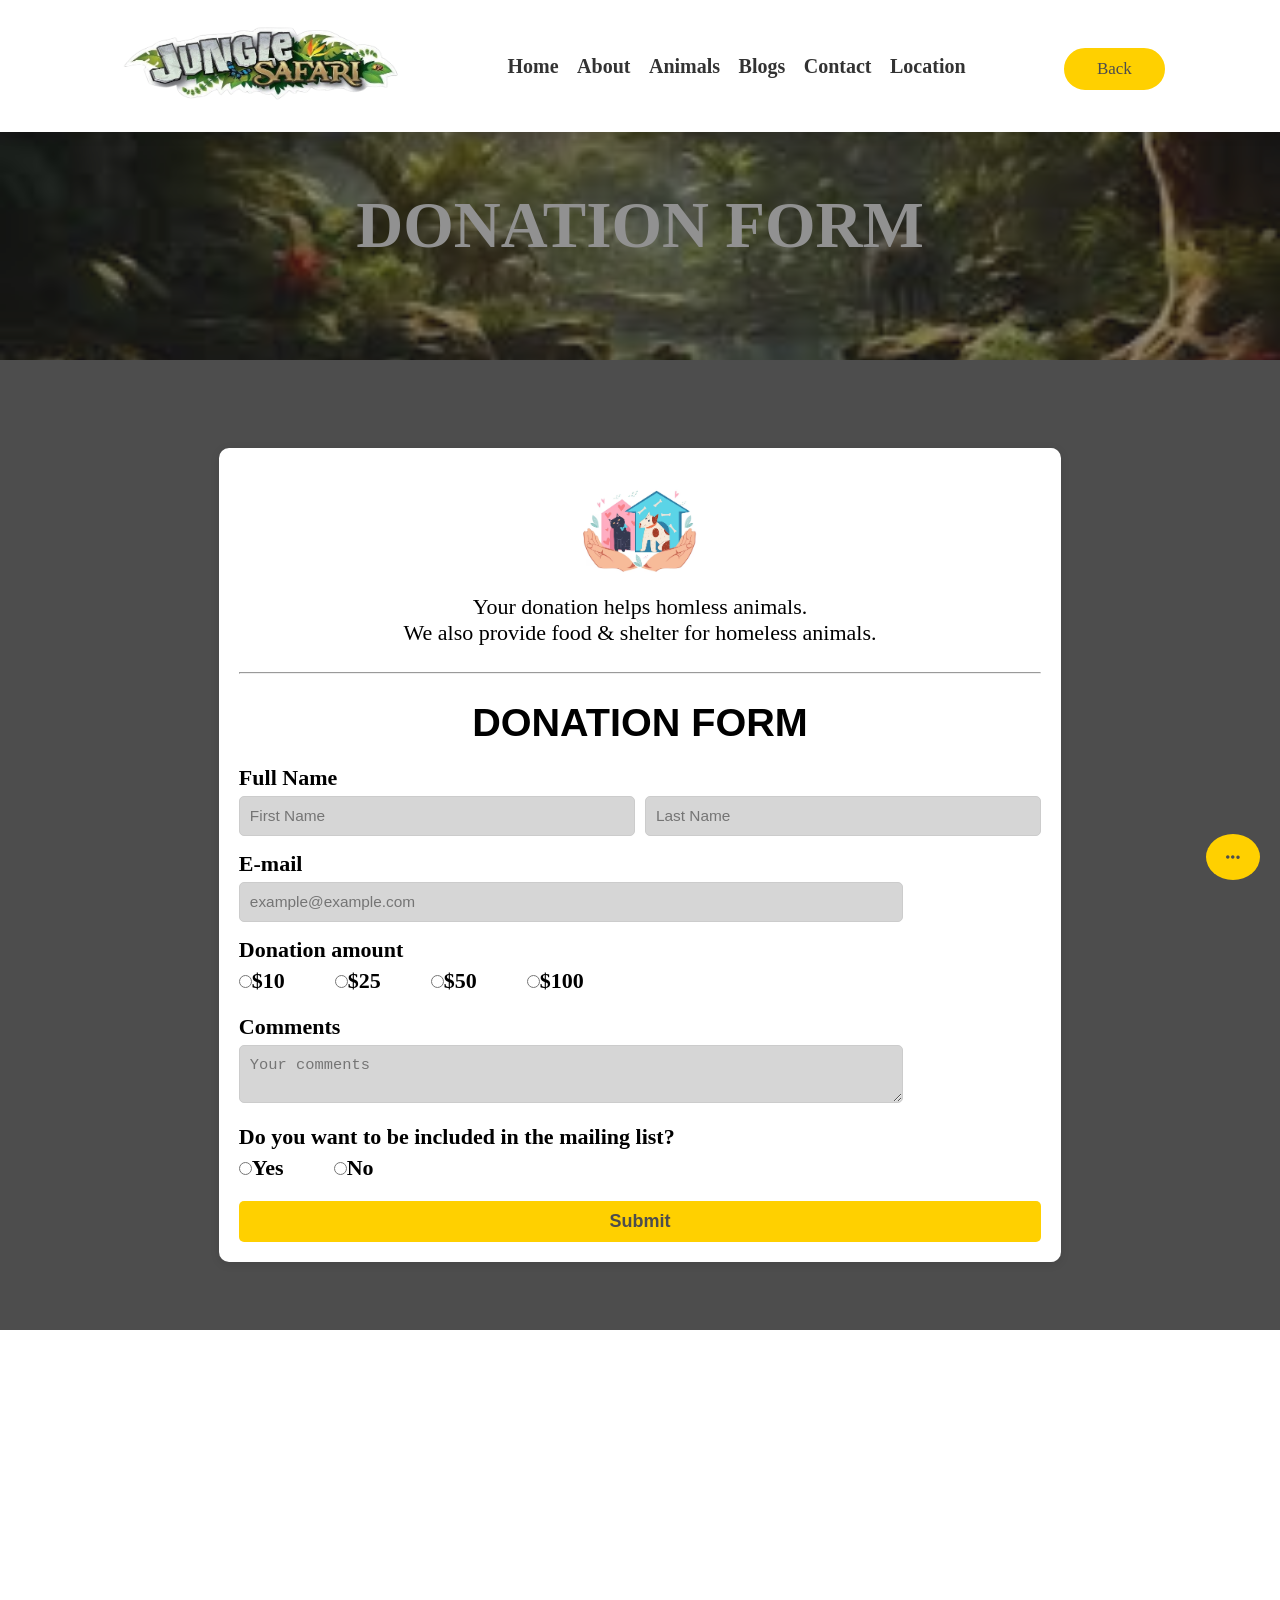
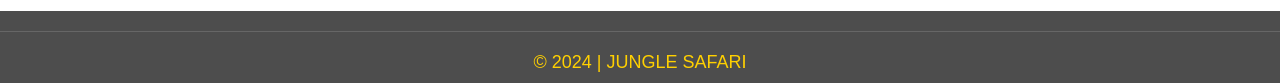
<file: donation.html>
<!DOCTYPE html>
<html lang="en">

<head>
    <meta charset="UTF-8">
    <meta name="viewport" content="width=device-width, initial-scale=1.0">
    <title>Donation</title>
    <link rel="stylesheet" href="https://cdnjs.cloudflare.com/ajax/libs/font-awesome/6.6.0/css/all.min.css"
        integrity="sha512-Kc323vGBEqzTmouAECnVceyQqyqdsSiqLQISBL29aUW4U/M7pSPA/gEUZQqv1cwx4OnYxTxve5UMg5GT6L4JJg=="
        crossorigin="anonymous" referrerpolicy="no-referrer" />
    <link rel="stylesheet" href="https://cdnjs.cloudflare.com/ajax/libs/font-awesome/5.15.3/css/all.min.css">
    <link rel="stylesheet" href="https://cdnjs.cloudflare.com/ajax/libs/font-awesome/4.7.0/css/font-awesome.min.css">
    <!-- aos link -->
    <link href="https://unpkg.com/aos@2.3.1/dist/aos.css" rel="stylesheet">

    <style>
        :root {
            --Yellow: rgb(255, 208, 0);
            --gray: rgb(77, 77, 77);
            --green: rgb(33, 160, 8);
        }

        * {
            margin: 0;
            padding: 0;
            text-decoration: none;
        }


        html {
            font-size: 62.5%;
            overflow-x: hidden;
            scroll-behavior: smooth;
            scroll-padding-top: 4rem;
        }

        html::-webkit-scrollbar {
            width: 1.3rem;
        }

        html::-webkit-scrollbar-track {
            background: transparent;
        }

        html::-webkit-scrollbar-thumb {
            background: var(--Yellow);
            border-radius: 5rem;
        }





        /* header */

        .header {
            position: fixed;
            top: 0;
            left: 0;
            right: 0;
            background: #fff;
            z-index: 1000;
            display: flex;
            align-items: center;
            justify-content: space-between;
            padding: 2rem 9%;
            box-shadow: 0 .5rem 1rem rgba(0, 0, 0, 0.1);
        }


        .header .logo img {
            height: 90px;
            width: 294px;
        }

        .header .navbar a {
            color: #333;
            font-size: 2rem;
            margin: 0 .8rem;
            font-weight: bold;
        }

        .header .navbar a:hover {
            color: var(--Yellow);
            font-size: 2.2rem;

        }



        .header .navbar .dropdown {
            position: relative;
            display: inline-block;
        }

        .header .navbar .dropdown-content {
            display: none;
            position: absolute;
            background-color: #fff;
            box-shadow: 0 .5rem 1rem rgba(0, 0, 0, 0.1);
            min-width: 200px;
            z-index: 1;
        }

        .header .navbar .dropdown-content a {
            color: #333;
            padding: 12px 16px;
            text-decoration: none;
            display: block;
            font-size: 1.6rem;
        }

        .header .navbar .dropdown-content a:hover {
            background-color: var(--Yellow);
        }

        .header .navbar .dropdown:hover .dropdown-content {
            display: block;
        }


        .header .navbar #close-navbar {
            position: absolute;
            top: 1.5rem;
            left: 2rem;
            font-size: 4rem;
            cursor: pointer;
            color: #444;
            display: none;
        }

        .header .navbar #close-navbar:hover {
            transform: rotate(90deg);
        }

        .header .btn {
            padding: 8px 30px;
            border-radius: 50px;
        }

        #menu-btn {
            color: rgb(0, 0, 0);
            font-size: 3.5rem;
            padding: .5rem 1.2rem;
            cursor: pointer;
            display: none;
        }

        /* end */
        /* banner */
        .banner {
            background-image: url('images/banner1.avif');
            background-size: cover;
            background-position: center;
            height: 30vh;
            display: flex;
            justify-content: center;
            align-items: center;
            text-align: center;
            color: white;
            position: relative;
            filter: blur(0.7px);
            margin-top: 90px;
            /* -webkit-filter: blur(1px); */
        }

        .banner-con h1 {
            font-size: 6.5em;
            filter: none;
            color: #ffffff;
            font-weight: bolder;
        }

        .overlay {
            position: absolute;
            top: 0;
            left: 0;
            width: 100%;
            height: 100%;
            background: rgba(36, 36, 36, 0.5);
            z-index: 1;
        }


        @media (max-width: 1200px) {
            .banner-con h1 {
                font-size: 6.5em;

            }
        }

        @media (max-width: 768px) {
            .banner-con h1 {
                font-size: 5.5em;

            }
        }

        @media (max-width: 480px) {
            .banner-con h1 {
                font-size: 8em;
            }
        }

        /* DONATION-FORM */
        body {
            background-color: var(--gray);
        }

        section {

            padding: 2rem 3%;
            margin-top: 20px;
            font-size: 22px;
        }


        .container {
            display: flex;
            justify-content: center;
            align-items: center;
            min-height: 100vh;
           
            padding: 0.5rem 15%;
        }

        .donation-form {

            background-color: white;
            padding: 20px;
            border-radius: 10px;
            box-shadow: 0 2px 10px rgba(0, 0, 0, 0.1);
            max-width: 100%;
            width: 100%;
        }

        .head {
            text-align: center;
            margin-bottom: 20px;
        }

        .head h1 {
            font-family: 'Nunito', sans-serif;
            font-size: 1.8em;
        }

        .head img {
            max-width: 220px;
            height: 120px;
        }

        .input-group {
            margin-bottom: 15px;
        }

        .input-group label {

            display: block;
            margin-bottom: 5px;
            font-weight: bold;
        }

        .input-group input,
        .input-group textarea {
            font-size: 0.7em;
            width: 80%;
            padding: 10px;
            border: 1px solid #ccc;
            border-radius: 5px;
            background-color: #d6d6d6;
        }

        .name-inputs {
            display: flex;
            gap: 10px;
        }

        .name-inputs input {
            flex: 1;
        }

        .donation-amounts,
        .mailing-list {
            display: flex;
            gap: 50px;
        }

        .donation-amounts label,
        .mailing-list label {
            display: flex;
            align-items: center;
        }

        button {
            width: 100%;
            padding: 10px;
            border: none;
            background-color: var(--Yellow);
            color: var(--gray);
            font-size: 18px;
            font-weight: bold;
            border-radius: 5px;
            cursor: pointer;
        }

        button:hover {

            background-color: var(--gray);
            color: var(--Yellow);

            font-weight: bolder;
        }

        .btn {
            display: inline-block;
            margin-top: .5rem;
            background: var(--Yellow);
            color: rgb(77, 77, 77);
            padding: .8rem 3rem;
            border: .3rem solid var(--Yellow);
            cursor: pointer;
            font-size: 1.7rem;

        }

        .btn:hover {
            color: var(--Yellow);
            background: var(--gray);
            font-weight: bold;

        }

        @media (max-width:800px) {
            .container {
                padding: 0;
                width: 100%;
            }


            .name-inputs {
                flex-direction: column;
            }

            section {

                font-size: 19px;
            }


            .head img {
                max-width: 130px;
                height: 100px;
            }

            .head h1 {
                font-size: 22px;
            }

        }



        /* footer */
        .footer {
            background-color: #fff;
            padding: 20px 0;
        }

        .footercontainer {
            width: 90%;
            max-width: 1200px;
            margin: 0 auto;
            display: flex;
            flex-wrap: wrap;
            justify-content: space-between;
        }

        .logoimg {
            height: 100px;
            width: 220px;
        }

        .footer-column {
            flex: 1;
            margin: 10px;
            min-width: 200px;
        }

        .footer-column p {
            font-size: 16px;
        }

        .footer-column h2 {
            color: black;
            font-size: 28px;
            margin-bottom: 10px;
            font-weight: bolder;
        }

        .footer-column ul {
            list-style: none;
            padding: 0;
        }


        .footer-column ul li {
            margin-bottom: 8px;

        }

        .footer-column ul li a {
            font-size: 18.5px;
            text-decoration: none;
            color: var(--gray);
            line-height: 1.5;

        }

        .footer-column ul li a:hover {
            font-size: 19px;
            text-decoration: double;
            color: black;
            font-weight: bold;
        }

        .social-icons {
            display: flex;
            gap: 15px;
        }

        .social-icons a {
            display: inline-block;
            width: 45px;
            height: 39px;
            background-color: var(--gray);
            border-radius: 50%;
            display: flex;
            align-items: center;
            justify-content: center;
            text-decoration: none;
            color: var(--Yellow);
        }


        .social-icons a:hover {
            background-color: var(--Yellow);
            color: var(--gray);
        }

        #icon {
            font-size: 25px;
        }

        .instagram-photos {
            display: flex;
            flex-wrap: wrap;
            gap: 5px;
        }

        .instagram-photos img {
            width: 70px;
            height: 70px;
            object-fit: cover;
        }

        @media (max-width: 768px) {
            .footercontainer {
                flex-direction: column;
                align-items: center;
            }
        }




        .credit {
            font-size: 1.8rem;
            font-family: 'Franklin Gothic Medium', 'Arial Narrow', Arial, sans-serif;
            text-align: center;
            border-top: .1rem solid #666;
            padding: 1rem;
            padding-top: 2rem;
            margin-top: 2rem;
            color: var(--Yellow);
            background-color: var(--gray);
        }

        /* end */


        /* chatbot */


        #chatBtn {
            position: fixed;
            bottom: 20px;
            right: 20px;
            padding: 15px 20px;
            background-color: var(--Yellow);
            color: var(--gray);
            border: none;
            border-radius: 50%;
            cursor: pointer;
            font-size: 16px;
            z-index: 2;
        }

        .chat-container {
            font-size: 15px;
            display: none;
            position: fixed;
            bottom: 80px;
            right: 20px;
            width: 300px;
            max-width: 90%;
            background-color: rgb(187, 185, 185);
            border: 2px solid var(--gray);
            border-radius: 10px;
            box-shadow: 0 0 10px rgb(114, 113, 113);
            padding: 10px;
            z-index: 2;
        }

        .chat-box {
            height: 300px;
            overflow-y: auto;
            border: 2px solid var(--gray);
            padding: 10px;
            margin-bottom: 10px;
            border-radius: 5px;
        }

        .message {
            margin: 10px 0;

        }

        .user {
            text-align: right;
            /* align-self: flex-end; */
            background-color: rgb(243, 209, 59);
            color: black;
            padding: 5px;
            border-radius: 15px;

        }


        .bot {
            text-align: left;
            background-color: #ffffff;
            color: black;
            padding: 5px;
            border-radius: 10px;
        }

        input[type="text"] {
            width: calc(100% - 60px);
            padding: 10px;
            margin-right: 10px;
            background-color: rgb(230, 226, 226);
            border-style: none;

        }

        .ipbt {
            display: flex;

        }

        #sendBtn {
            align-items: center;
            cursor: pointer;
            font-size: 30px;
            display: flex;
        }

        /* end */

        @media(max-width:991px) {
            html {
                font-size: 55%;
            }

            .header {
                padding: 2rem;
            }

            section {
                padding: 2rem;
            }

        }

        @media(max-width:768px) {
            #menu-btn {
                display: inline-block;
            }

            .header .navbar {
                position: fixed;
                top: 0;
                left: -105%;
                width: 30rem;
                background: #fff;
                height: 100%;
                display: flex;
                flex-flow: column;
                justify-content: center;
                z-index: 1200;
            }

            .header .navbar.active {
                left: 0;
                box-shadow: 0 0 0 100vw rgba(0, 0, 0, 0.8);
            }

            .header .navbar #close-navbar {
                display: block;
            }

            .header .navbar a {
                display: block;
                margin: 1rem 0;
                text-align: center;
                font-size: 3rem;
            }
        }

        @media(max-width:450px) {
            html {
                font-size: 50%;
            }
        }
    </style>

</head>

<body>

    <i class="fa-solid fa-ellipsis" id="chatBtn"></i>
    <div id="chatContainer" class="chat-container">
        <div id="chatBox" class="chat-box"></div>
        <div class="ipbt">
            <input type="text" id="userInput" placeholder="Type Your Message In Inverted Commas">
            <i class="fa-solid fa-paper-plane" style="color: rgb(255, 208, 0);" id="sendBtn"></i>
        </div>
    </div>
    <!-- header section starts -->

    <header class="header">

        <div id="menu-btn" class="fas fa-bars"></div>

        <a href="index.html" class="logo"><img src="images/logo2.png" alt=""></a>

        <nav class="navbar">
            <div id="close-navbar" class="fas fa-times"></div>
            <a href="index.html">Home</a>
            <a href="aboutus.html">About</a>
            <div class="dropdown">
                <a>Animals</a>
                <div class="dropdown-content">
                    <a href="petfinder.html">Pet Finder</a>
                    <a href="catfacts.html">Cat Facts</a>
                    <a href="randomcatimages.html">Random Cat images</a>
                    <a href="dogimages.html">Random Dog images</a>
                </div>
            </div>
            <a href="blog.html">Blogs</a>
            <a href="contactus.html">Contact</a>
            <a href="location.html">Location</a>
        </nav>

        <a href="index.html" class="btn">Back </a>

    </header>

    <!-- banner -->
    <div class="banner">
        <div class="banner-con">
            <div class="overlay"></div>
            <h1>DONATION FORM</h1>
        </div>
    </div>
    <!-- end -->
    <section>
        <div class="container" data-aos="fade-up" data-aos-delay="150">
            <form class="donation-form">
                <div class="head">
                    <a href="index.html"><img src="images/donationlogo.avif" alt="shelter"></a>
                    <P>Your donation helps homless animals.</P>
                    <P>We also provide food & shelter for homeless animals. </P>
                    <br>
                    <hr> <br>
                    <h1 data-aos="fade-up" data-aos-delay="150">DONATION FORM</h1>



                </div>
                <div class="input-group">
                    <label for="first-name">Full Name</label>
                    <div class="name-inputs">
                        <input type="txt" id="first-name" name="first-name" placeholder="First Name">
                        <input type="txt" id="last-name" name="last-name" placeholder="Last Name">
                    </div>
                </div>
                <div class="input-group">
                    <label for="email">E-mail</label>
                    <input type="email" id="email" name="email" placeholder="example@example.com">
                </div>
                <div class="input-group">
                    <label>Donation amount</label>
                    <div class="donation-amounts">
                        <label><input type="radio" name="amount" value="10"> $10</label>
                        <label><input type="radio" name="amount" value="25"> $25</label>
                        <label><input type="radio" name="amount" value="50"> $50</label>
                        <label><input type="radio" name="amount" value="100"> $100</label>
                    </div>
                </div>
                <div class="input-group">
                    <label for="comments">Comments</label>
                    <textarea id="comments" name="comments" placeholder="Your comments"></textarea>
                </div>
                <div class="input-group">
                    <label>Do you want to be included in the mailing list?</label>
                    <div class="mailing-list">
                        <label><input type="radio" name="mailing-list" value="yes"> Yes</label>
                        <label><input type="radio" name="mailing-list" value="no"> No</label>
                    </div>
                </div>
                <button type="submit">Submit</button>
            </form>
        </div>
    </section>



    <!-- footer section starts -->

    <footer class="footer">
        <div class="footercontainer" data-aos="fade-up">
            <div class="footer-column">
                <img src="images/logo2.png" alt="" class="logoimg">
                <p>JUNGLE SAFARI provides a platform for animal lovers.</p>
                <br><br>
                <div class="social-icons">

                    <a href="https://www.facebook.com/" target="_blank"><i class="fa fa-facebook" id="icon"></i></a>
                    <a href="https://twitter.com/?lang=en" target="_blank"><i class="fa fa-twitter" id="icon"></i></a>
                    <a href="https://www.pinterest.com/" target="_blank"><i class="fa fa-pinterest" id="icon"></i></a>
                    <a href="https://www.youtube.com/" target="_blank"><i class="fa fa-youtube" id="icon"></i></a>


                </div>
            </div>
            <div class="footer-column">
                <h2>Quick Links</h2>
                <ul>
                    <li><a href="aboutus.html">About Us</a></li>
                    <li><a href="blog.html">Blog</a></li>
                    <li><a href="contactus.html">Contact</a></li>
                    <li><a href="donation.html">Donation Form</a></li>
                </ul>
            </div>
            <div class="footer-column">
                <h2>Useful Links</h2>
                <ul>
                    <li><a href="animalsinfo.html">Find Animals details</a></li>
                    <li><a href="petfinder.html">Pet Finder</a></li>
                    <li><a href="catfacts.html">Random Cat Fact</a></li>
                    <li><a href="randomcatimages.html">Random Cat Images</a></li>
                    <li><a href="dogimages.html">Random Dog Images</a></li>

                </ul>
            </div>
            <div class="footer-column">
                <h2>Instagram</h2>
                <div class="instagram-photos">
                    <a href="https://www.instagram.com/junglesafaari/" target="_blank">
                        <img src="images/blog4.jpg" alt="Instagram Photo" style="margin: 2px;">
                        <img src="images/about3.jpg" alt="Instagram Photo" style="margin: 2px;">
                        <img src="images/blog5.jpg" alt="Instagram Photo" style="margin: 2px;">
                        <img src="images/blog2.jpg" alt="Instagram Photo" style="margin: 2px;">
                        <img src="images/animals_3.jpg" alt="Instagram Photo" style="margin: 2px;">
                        <img src="images/blog1.jpg" alt="Instagram Photo" style="margin: 2px;">
                    </a>
                </div>
            </div>
        </div>
    </footer>

    <div class="credit">
        <p>© 2024 | JUNGLE SAFARI</p>
    </div>

    <!-- footer section ends -->

    <!-- aos script -->
    <script src="https://unpkg.com/aos@2.3.1/dist/aos.js"></script>

    <script>
        let navbar = document.querySelector('.header .navbar');

        document.querySelector('#menu-btn').onclick = () => {
            navbar.classList.add('active');
        }

        document.querySelector('#close-navbar').onclick = () => {
            navbar.classList.remove('active');
        }

        window.onscroll = () => {
            navbar.classList.remove('active');
        }

        AOS.init({
            duration: 800,
            delay: 400
        });

        document.querySelector('.donation-form').addEventListener('submit', function (e) {
            e.preventDefault();

            // Retrieve form values
            const firstName = document.getElementById('first-name').value.trim();
            const lastName = document.getElementById('last-name').value.trim();
            const email = document.getElementById('email').value.trim();
            const amount = document.querySelector('input[name="amount"]:checked');
            const comments = document.getElementById('comments').value.trim();
            const mailingList = document.querySelector('input[name="mailing-list"]:checked');

            // Validate form fields
            let errors = [];

            if (!firstName) {
                errors.push("First name is required.");
            }

            if (!lastName) {
                errors.push("Last name is required.");
            }

            const emailPattern = /^[^\s@]+@[^\s@]+\.[^\s@]+$/;
            if (!email || !emailPattern.test(email)) {
                errors.push("Valid email is required.");
            }

            if (!amount) {
                errors.push("Donation amount is required.");
            }

            if (!mailingList) {
                errors.push("Mailing list preference is required.");
            }

            if (errors.length > 0) {
                alert("Please fix the following errors:\n" + errors.join("\n"));
            } else {
                alert("Form submitted successfully!");

                window.location.reload();
            }
        });



        const chatBtn = document.getElementById('chatBtn');
        const chatContainer = document.getElementById('chatContainer');
        const sendBtn = document.getElementById('sendBtn');
        const userInput = document.getElementById('userInput');
        const chatBox = document.getElementById('chatBox');

        const animalInfo = {
            hi: { hi: 'Tell me how can I help you Sir', },
            hello: { hello: 'Tell me how can I help you Sir', },
            lion: { living_place: 'Savannas and grasslands', food: 'Carnivorous (meat)', nature: 'Social, fierce, and territorial' },
            elephant: { living_place: 'Forests and savannas', food: 'Herbivorous (plants)', nature: 'Intelligent, social, and gentle' },
            gorilla: { living_place: 'Forests', food: 'Herbivorous (plants)', nature: 'Strong, intelligent, and social' },
            kangaroo: { living_place: 'Grasslands', food: 'Herbivorous (plants)', nature: 'Social, energetic, and jumping ability' },
            cheetah: { living_place: 'Grasslands', food: 'Carnivorous (meat)', nature: 'Fast, solitary, and diurnal' },
            giraffe: { living_place: 'Savannas', food: 'Herbivorous (plants)', nature: 'Tall, social, and gentle' },
            zebra: { living_place: 'Grasslands', food: 'Herbivorous (plants)', nature: 'Social, striped, and migratory' },
            hippopotamus: { living_place: 'Rivers and lakes', food: 'Herbivorous (plants)', nature: 'Social, large, and territorial' },
            snake: { living_place: 'Various habitats', food: 'Carnivorous (meat)', nature: 'Slithery, solitary, and venomous' },
            tiger: { living_place: 'Forests', food: 'Carnivorous (meat)', nature: 'Solitary, fierce, and nocturnal' },
            wolf: { living_place: 'Forests and tundras', food: 'Carnivorous (meat)', nature: 'Social, intelligent, and nocturnal' },
            chimpanzee: { living_place: 'Forests', food: 'Omnivorous (plants and meat)', nature: 'Intelligent, social, and agile' },
            crocodile: { living_place: 'Rivers and lakes', food: 'Carnivorous (meat)', nature: 'Solitary, large, and carnivorous' },
            bear: { living_place: 'Forests and mountains', food: 'Omnivorous (plants and meat)', nature: 'Solitary, strong, and hibernating' },
            monkey: { living_place: 'Forests', food: 'Omnivorous (plants and meat)', nature: 'Social, agile, and intelligent' },
            rhinoceros: { living_place: 'Grasslands', food: 'Herbivorous (plants)', nature: 'Solitary, large, and territorial' },
            rabbit: { living_place: 'Grasslands', food: 'Herbivorous (plants)', nature: 'Social, fast, and burrowing' },
            deer: { living_place: 'Forests', food: 'Herbivorous (plants)', nature: 'Social, gentle, and migratory' },
            fox: { living_place: 'Forests and grasslands', food: 'Carnivorous (meat)', nature: 'Solitary, cunning, and nocturnal' },
            cat: { living_place: 'Domestic environments (homes, apartments)', food: 'Carnivorous (meat)', nature: 'Independent, playful, curious, and loyal' },
            dog: { living_place: 'Domestic environments (homes, apartments)', food: 'Omnivorous (plants and meat)', nature: 'Loyal, friendly, and protective' },
            parrot: { living_place: 'Tropical forests', food: 'Herbivorous (plants)', nature: 'Social, intelligent, and talkative' },
        };


        chatBtn.addEventListener('click', () => {
            chatContainer.style.display = chatContainer.style.display === 'block' ? 'none' : 'block';
        });


        sendBtn.addEventListener('click', sendMessage);


        userInput.addEventListener('keypress', function (e) {
            if (e.key === 'Enter') {
                sendMessage();
            }
        });


        function sendMessage() {
            const message = userInput.value.trim();
            if (!message) return;

            appendMessage(message, 'user');
            userInput.value = '';
            processUserMessage(message);
        }

        function appendMessage(message, sender) {
            const messageDiv = document.createElement('div');
            messageDiv.className = `message ${sender}`;
            messageDiv.innerText = message;
            chatBox.appendChild(messageDiv);
            chatBox.scrollTop = chatBox.scrollHeight;
        }


        function processUserMessage(message) {
            const words = message.toLowerCase().split(' ');
            let response = "Sorry, I am having trouble understanding you right now. Please try again later.";

            for (let word of words) {
                if (animalInfo[word]) {
                    response = '';
                    if (message.includes('living place') || message.includes('live')) {
                        response = `The ${word} lives in ${animalInfo[word].living_place}.`;
                    } else if (message.includes('food') || message.includes('eat')) {
                        response = `The ${word} is ${animalInfo[word].food}.`;
                    } else if (message.includes('nature')) {
                        response = `The ${word} is ${animalInfo[word].nature}.`;
                    } else {
                        response = `Tell Me Sir How Can I Help You.`;
                    }
                    break;
                }
            }

            appendMessage(response, 'bot');
        }

    </script>
</body>

</html>
</file>
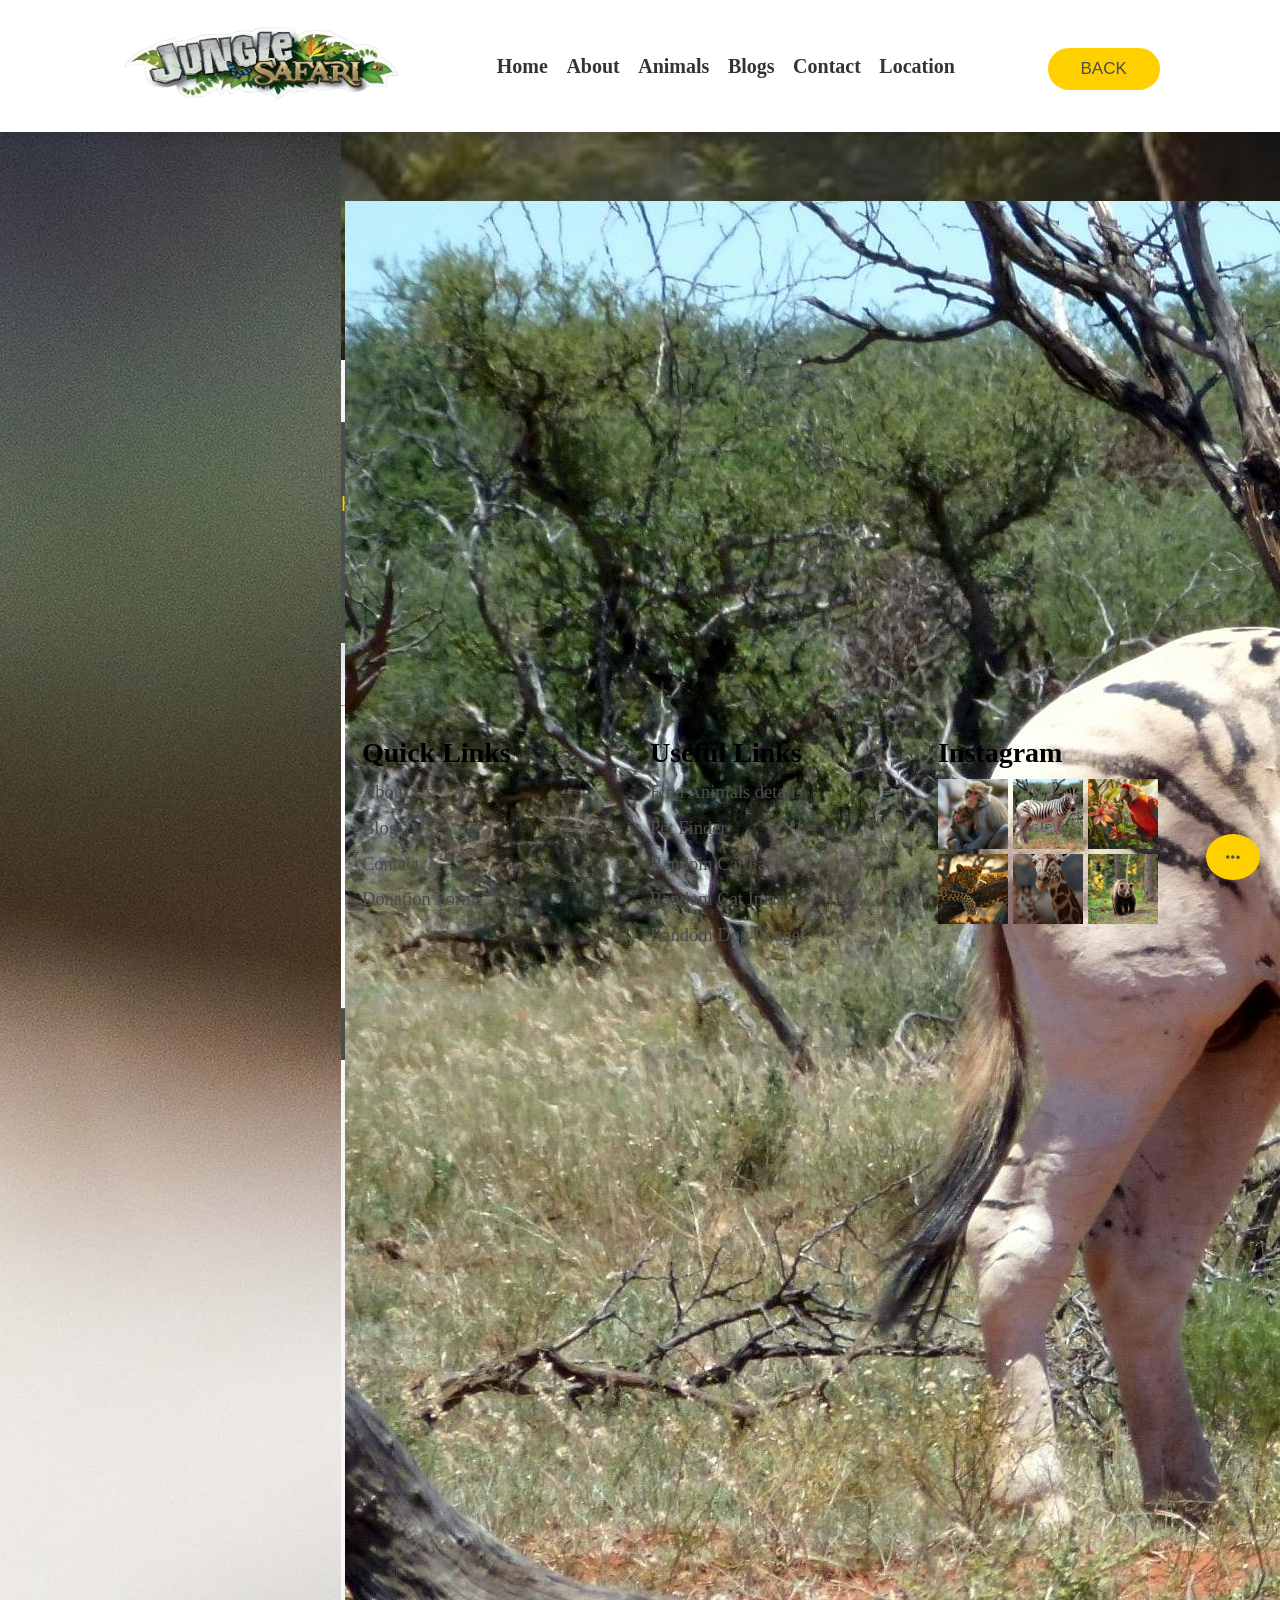
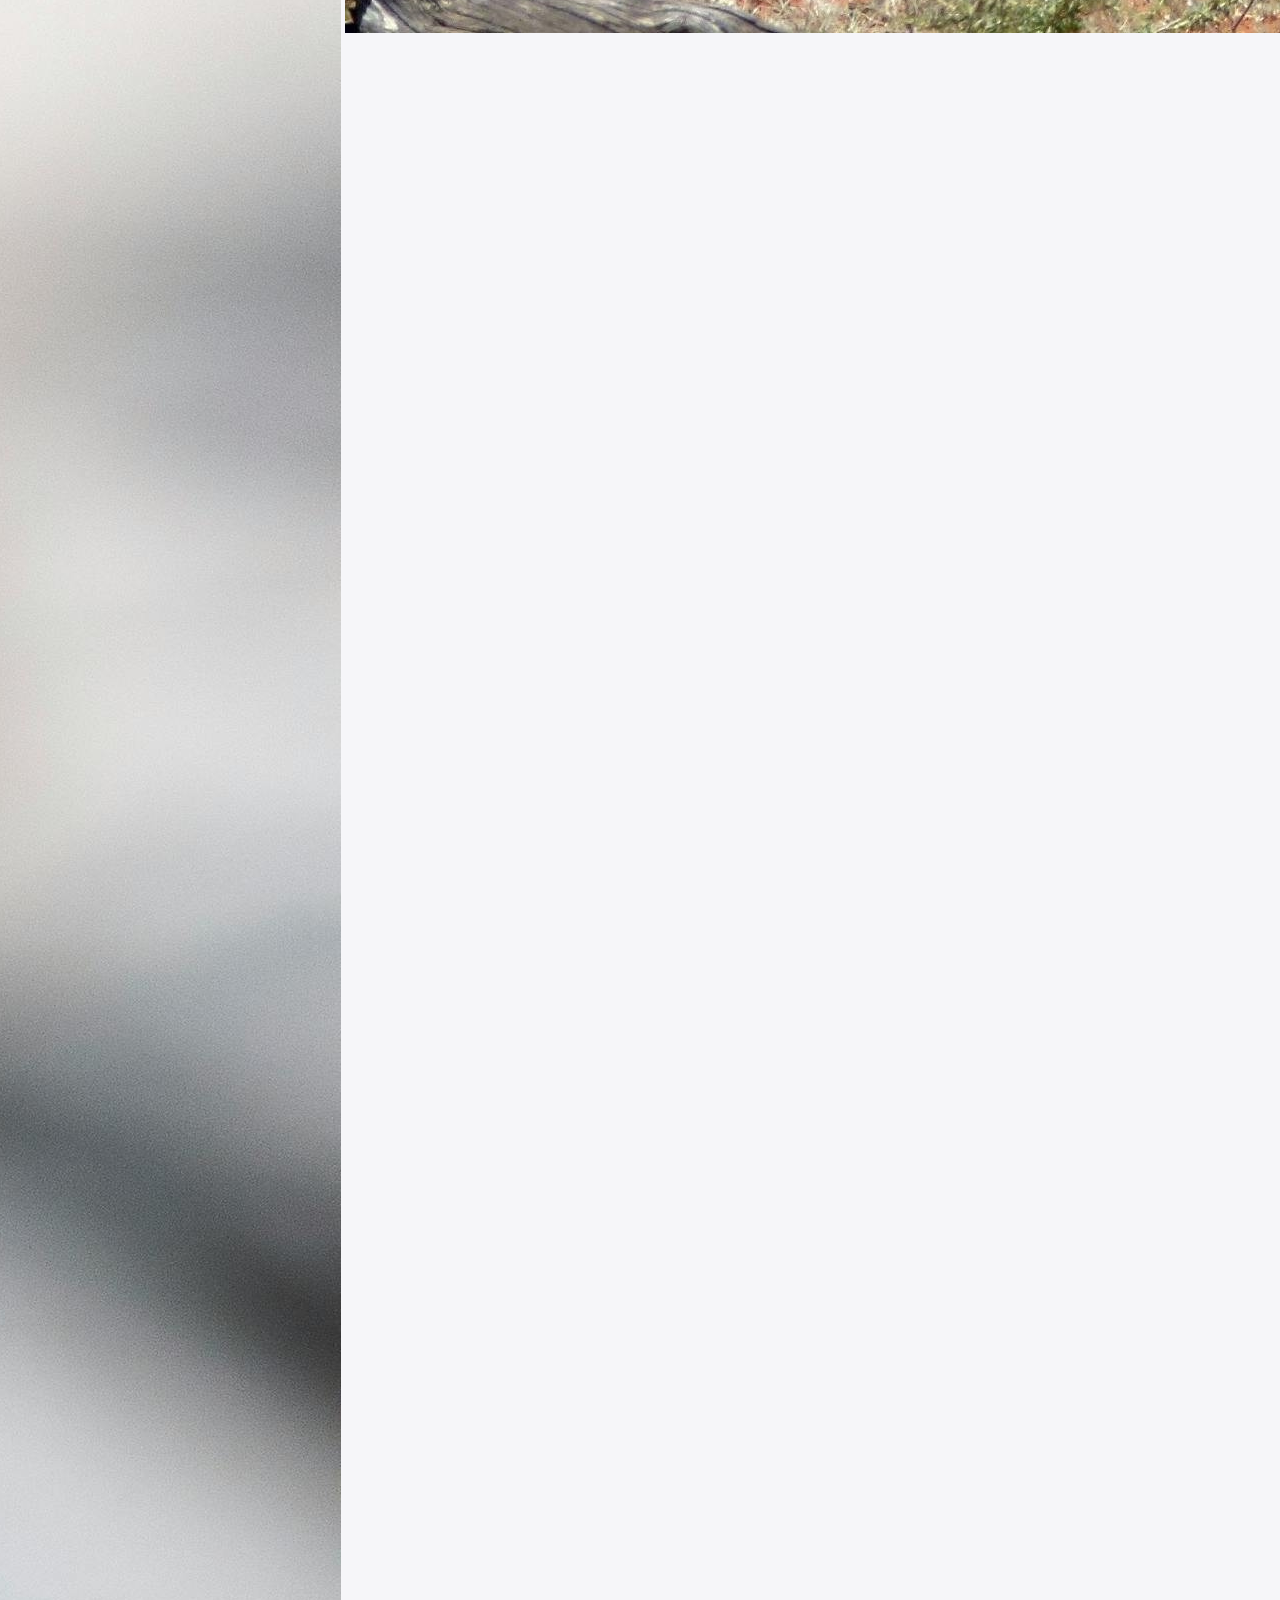
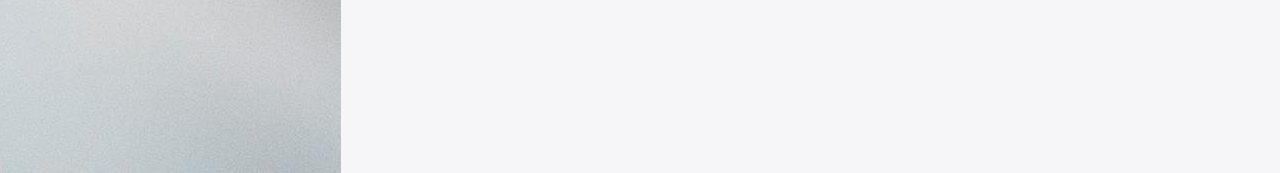
<file: petfinder.html>
<!DOCTYPE html>
<html lang="en">

<head>
    <meta charset="UTF-8">
    <meta name="viewport" content="width=device-width, initial-scale=1.0">
    <title>Pet Finder</title>
    <link rel="stylesheet" href="https://cdnjs.cloudflare.com/ajax/libs/font-awesome/6.6.0/css/all.min.css"
        integrity="sha512-Kc323vGBEqzTmouAECnVceyQqyqdsSiqLQISBL29aUW4U/M7pSPA/gEUZQqv1cwx4OnYxTxve5UMg5GT6L4JJg=="
        crossorigin="anonymous" referrerpolicy="no-referrer" />
    <link rel="stylesheet" href="https://cdnjs.cloudflare.com/ajax/libs/font-awesome/5.15.3/css/all.min.css">
    <link rel="stylesheet" href="https://cdnjs.cloudflare.com/ajax/libs/font-awesome/4.7.0/css/font-awesome.min.css">
    <!-- aos link -->
    <link href="https://unpkg.com/aos@2.3.1/dist/aos.css" rel="stylesheet">

    <style>
        :root {
            --Yellow: rgb(255, 208, 0);
            --gray: rgb(77, 77, 77);
            --green: rgb(33, 160, 8);
        }

        * {
            margin: 0;
            padding: 0;
            text-decoration: none;
        }

        body {
            background-color: #f6f6f9;
            margin: 0;
            padding: 0;
            justify-content: center;
            align-items: center;
            min-height: 100vh;
        }

        html {
            font-size: 62.5%;
            overflow-x: hidden;
            scroll-behavior: smooth;
            scroll-padding-top: 4rem;
        }

        html::-webkit-scrollbar {
            width: 1.3rem;
        }

        html::-webkit-scrollbar-track {
            background: transparent;
        }

        html::-webkit-scrollbar-thumb {
            background: var(--Yellow);
            border-radius: 5rem;
        }


        /* header */

        .header {
            position: fixed;
            top: 0;
            left: 0;
            right: 0;
            background: #fff;
            z-index: 1000;
            display: flex;
            align-items: center;
            justify-content: space-between;
            padding: 2rem 9%;
            box-shadow: 0 .5rem 1rem rgba(0, 0, 0, 0.1);
        }

        .header .logo img {
            height: 90px;
            width: 294px;
        }

        .header .navbar a {
            color: #333;
            font-size: 2rem;
            margin: 0 .8rem;
            font-weight: bold;
        }

        .header .navbar a:hover {
            color: var(--Yellow);
            font-size: 2.2rem;
        }


        .header .navbar .dropdown {
            position: relative;
            display: inline-block;
        }

        .header .navbar .dropdown-content {
            display: none;
            position: absolute;
            background-color: #fff;
            box-shadow: 0 .5rem 1rem rgba(0, 0, 0, 0.1);
            min-width: 200px;
            z-index: 1;
        }

        .header .navbar .dropdown-content a {
            color: #333;
            padding: 12px 16px;
            text-decoration: none;
            display: block;
            font-size: 1.6rem;
        }

        .header .navbar .dropdown-content a:hover {
            background-color: var(--Yellow);
        }

        .header .navbar .dropdown:hover .dropdown-content {
            display: block;
        }


        .header .navbar #close-navbar {
            position: absolute;
            top: 1.5rem;
            left: 2rem;
            font-size: 4rem;
            cursor: pointer;
            color: #444;
            display: none;
        }

        .header .navbar #close-navbar:hover {
            transform: rotate(90deg);
        }

        .header .btn {
            display: inline-block;
            margin-top: 1rem;
            background: var(--Yellow);
            color: rgb(77, 77, 77);
            padding: .8rem 3rem;
            border: .3rem solid var(--Yellow);
            cursor: pointer;
            font-size: 1.7rem;
            border-radius: 5rem;
        }


        .header .btn:hover {
            color: var(--Yellow);
            background: var(--gray);
            font-weight: bold;
        }

        #menu-btn {
            color: rgb(0, 0, 0);
            font-size: 3.5rem;
            padding: .5rem 1.2rem;
            cursor: pointer;
            display: none;
        }


        /* end */


        /* banner */
        .banner {
            background-image: url('images/banner1.avif');
            background-size: cover;
            background-position: center;
            height: 30vh;
            display: flex;
            justify-content: center;
            align-items: center;
            text-align: center;
            color: white;
            position: relative;
            filter: blur(0.7px);
            margin-top: 90px;
            /* -webkit-filter: blur(1px); */
        }

        .banner-con h1 {
            font-size: 6.5em;
            filter: none;
            color: #ffffff;
            font-weight: bolder;
        }

        .overlay {
            position: absolute;
            top: 0;
            left: 0;
            width: 100%;
            height: 100%;
            background: rgba(36, 36, 36, 0.5);
            z-index: 1;
        }


        @media (max-width: 1200px) {
            .banner-con h1 {
                font-size: 6.5em;

            }
        }

        @media (max-width: 768px) {
            .banner-con h1 {
                font-size: 5.5em;

            }
        }

        @media (max-width: 480px) {
            .banner-con h1 {
                font-size: 8em;
            }
        }



        /* petfinder */
        .petfinderdiv {

            /* margin: 15px; */
            padding: 60px;
        }

        .first p {
            font-family: Tahoma, "Trebuchet MS", sans-serif;
            font-size: 2em;
            color: var(--Yellow);
        }

        .container {
            /* display: flex;
            flex-direction: column; */
            align-items: center;
            /* width: 95%;
            max-width: 800px; */

            margin: 2px;
            padding: 26px;
            background-color: var(--gray);
            border-radius: 18px;
            box-shadow: 0 3rem 5rem rgba(132, 139, 200, 0.2);
            transition: box-shadow 0.3s ease;
            text-align: center;
        }

        .container:hover {
            box-shadow: none;
        }

        h1 {
            font-family: 'Times New Roman', Times, serif;
            font-size: 3em;
            color: #ffffff;
        }

        .input-group {
            margin-bottom: 20px;
        }

        button {
            padding: 10px 20px;
            margin: 5px;
            font-size: 15px;
            background-color: var(--Yellow);
            color: black;
            border: none;
            border-radius: 25px;
            cursor: pointer;
            transition: background-color 0.3s ease, transform 0.3s ease;
        }

        button:hover {
            background-color: white;
            font-weight: bold;
            transform: translateY(-2px);
        }

        .fact-display {
            font-family: "Segoe UI", Arial, sans-serif;
            margin-top: 20px;
            font-size: 18px;
            color: #ffffff;
        }

        .help-box {
            display: none;
            position: fixed;
            top: 0;
            left: 0;
            width: 100%;
            height: 100%;
            background-color: rgba(0, 0, 0, 0.5);
            justify-content: center;
            align-items: center;
        }

        .help-content {
            background-color: var(--Yellow);
            padding: 20px;
            border-radius: 10px;
            text-align: center;
            width: 80%;
            max-width: 500px;
            box-shadow: 0 2px 10px rgba(0, 0, 0, 0.1);
        }

        .close {
            position: absolute;
            top: 10px;
            right: 20px;
            font-size: 25px;
            cursor: pointer;
        }

        #gotoBtn,
        #closeHelpBtn {
            background-color: var(--gray);
            color: white;
            border: none;
            padding: 10px 20px;
            cursor: pointer;
            font-size: 16px;
            border-radius: 5px;
            margin: 10px;
        }

        #gotoBtn:hover,

        #closeHelpBtn:hover {
            background-color: white;
            color: black;
        }

        @media (max-width: 1200px) {
            .petfinderdiv {
                max-width: 1000px;

            }

        }

        @media (max-width: 768px) {
            .petfinderdiv {

                margin: 20px;
                padding: 10px;
                /* background-color: var(--gray); */
            }

            .first p {
                font-size: 1.8em;

            }
        }


        /* footer */
        .footer {
            background-color: #fff;
            padding: 20px 0;
        }

        .footercontainer {
            width: 90%;
            max-width: 1200px;
            margin: 0 auto;
            display: flex;
            flex-wrap: wrap;
            justify-content: space-between;
        }

        .logoimg {
            height: 100px;
            width: 220px;
        }

        .footer-column {
            flex: 1;
            margin: 10px;
            min-width: 200px;
        }

        .footer-column p {
            font-size: 16px;
        }

        .footer-column h2 {
            color: black;
            font-size: 28px;
            margin-bottom: 10px;
            font-weight: bolder;
        }

        .footer-column ul {
            list-style: none;
            padding: 0;
        }


        .footer-column ul li {
            margin-bottom: 8px;

        }

        .footer-column ul li a {
            font-size: 18.5px;
            text-decoration: none;
            color: var(--gray);
            line-height: 1.5;

        }

        .footer-column ul li a:hover {
            font-size: 19px;
            text-decoration: double;
            color: black;
            font-weight: bold;
        }

        .social-icons {
            display: flex;
            gap: 15px;
        }

        .social-icons a {
            display: inline-block;
            width: 45px;
            height: 39px;
            background-color: var(--gray);
            border-radius: 50%;
            display: flex;
            align-items: center;
            justify-content: center;
            text-decoration: none;
            color: var(--Yellow);
        }


        .social-icons a:hover {
            background-color: var(--Yellow);
            color: var(--gray);
        }

        #icon {
            font-size: 25px;
        }

        .instagram-photos {
            display: flex;
            flex-wrap: wrap;
            gap: 5px;
        }

        .instagram-photos img {
            width: 70px;
            height: 70px;
            object-fit: cover;
        }



        #chatBtn {
            position: fixed;
            bottom: 20px;
            right: 20px;
            padding: 15px 20px;
            background-color: var(--Yellow);
            color: var(--gray);
            border: none;
            border-radius: 50%;
            cursor: pointer;
            font-size: 16px;
            z-index: 2;
        }

        .chat-container {
            font-size: 15px;
            display: none;
            position: fixed;
            bottom: 80px;
            right: 20px;
            width: 300px;
            max-width: 90%;
            background-color: rgb(187, 185, 185);
            border: 2px solid var(--gray);
            border-radius: 10px;
            box-shadow: 0 0 10px rgb(114, 113, 113);
            padding: 10px;
            z-index: 2;
        }

        .chat-box {
            height: 300px;
            overflow-y: auto;
            border: 2px solid var(--gray);
            padding: 10px;
            margin-bottom: 10px;
            border-radius: 5px;
        }

        .message {
            margin: 10px 0;

        }

        .user {
            text-align: right;
            /* align-self: flex-end; */
            background-color: rgb(243, 209, 59);
            color: black;
            padding: 5px;
            border-radius: 15px;

        }


        .bot {
            text-align: left;
            background-color: #ffffff;
            color: black;
            padding: 5px;
            border-radius: 10px;
        }

        input[type="text"] {
            width: calc(100% - 60px);
            padding: 10px;
            margin-right: 10px;
            background-color: rgb(230, 226, 226);
            border-style: none;

        }

        .ipbt {
            display: flex;

        }

        #sendBtn {
            align-items: center;
            cursor: pointer;
            font-size: 30px;
            display: flex;
        }

        @media (max-width: 768px) {
            .footercontainer {
                flex-direction: column;
                align-items: center;
            }
        }




        .credit {
            font-size: 1.8rem;
            font-family: 'Franklin Gothic Medium', 'Arial Narrow', Arial, sans-serif;
            text-align: center;
            border-top: .1rem solid #666;
            padding: 1rem;
            padding-top: 2rem;
            margin-top: 2rem;
            color: var(--Yellow);
            background-color: var(--gray);
        }

        /* end */


        @media(max-width:991px) {
            html {
                font-size: 55%;
            }

            .header {
                padding: 2rem;
            }

            section {
                padding: 2rem;
            }

        }

        @media(max-width:768px) {
            #menu-btn {
                display: inline-block;
            }

            .header .navbar {
                position: fixed;
                top: 0;
                left: -105%;
                width: 30rem;
                background: #fff;
                height: 100%;
                display: flex;
                flex-flow: column;
                justify-content: center;
                z-index: 1200;
            }

            .header .navbar.active {
                left: 0;
                box-shadow: 0 0 0 100vw rgba(0, 0, 0, 0.8);
            }

            .header .navbar #close-navbar {
                display: block;
            }

            .header .navbar a {
                display: block;
                margin: 1rem 0;
                text-align: center;
                font-size: 3rem;
            }
        }

        @media(max-width:450px) {
            html {
                font-size: 50%;
            }
        }
    </style>

</head>

<body>
    <i class="fa-solid fa-ellipsis" id="chatBtn"></i>
    <div id="chatContainer" class="chat-container">
        <div id="chatBox" class="chat-box"></div>
        <div class="ipbt">
            <input type="text" id="userInput" placeholder="Type Your Message In Inverted Commas">
            <i class="fa-solid fa-paper-plane" style="color: rgb(255, 208, 0);" id="sendBtn"></i>
        </div>
    </div>

    <!-- header section starts -->

    <header class="header">

        <div id="menu-btn" class="fas fa-bars"></div>

        <a href="#" class="logo"><img src="images/logo2.png" alt=""></a>

        <nav class="navbar">
            <div id="close-navbar" class="fas fa-times"></div>
            <a href="index.html">Home</a>
            <a href="aboutus.html">About</a>
            <div class="dropdown">
                <a>Animals</a>
                <div class="dropdown-content">
                    <a href="petfinder.html">Pet Finder</a>
                    <a href="catfacts.html">Cat Facts</a>
                    <a href="randomcatimages.html">Random Cat images</a>
                    <a href="dogimages.html">Random Dog images</a>
                </div>
            </div>
            <a href="blog.html">Blogs</a>
            <a href="contactus.html">Contact</a>
            <a href="location.html">Location</a>
        </nav>

        <button class="btn"><a href="index.html"></a>BACK</button>

    </header>

    <!-- end -->
    <!-- banner -->
    <div class="banner">
        <div class="banner-con">
            <div class="overlay"></div>
            <h1>PET FINDER</h1>
        </div>
    </div>
    <!-- pet finder-->
    <div class="petfinderdiv" data-aos="zoom-in-down" data-aos-delay="150">
        <div class="container">
            <div class="first">
                <h1>Pet Finder</h1>
                <br>
                <p id="about">Pet Finder is dedicated to helping pets find homes, and we know you are too. Pet Finder's
                    site is another way we extend your reach to get pets adopted.</p>
            </div>
            <main>
                <div class="input-group"><br>
                    <button id="fetchBtn">Find Pet</button>
                    <!-- <button id="helpBtn">Help</button> -->
                </div>
                <div id="factDisplay" class="fact-display"></div>
            </main>
        </div>

        <div id="helpBox" class="help-box">
            <div class="help-content">
                <span id="closeHelp" class="close">&times;</span>
                <h2>Activate CORS</h2>
                <p>To use this application, you need to activate CORS for your browser. Please click the button below to
                    go to the CORS Anywhere demo page and click "Request temporary access to the demo server".</p>
                <button id="gotoBtn">Go To</button>
                <button id="closeHelpBtn">Close</button>
            </div>
        </div>

    </div>


    <!-- footer section starts -->
<hr>
    <footer class="footer">
        <div class="footercontainer" data-aos="fade-up">
            <div class="footer-column">
                <img src="images/logo2.png" alt="" class="logoimg">
                <p>JUNGLE SAFARI provides a platform for animal lovers.</p>
                <br><br>
                <div class="social-icons">

                    <a href="https://www.instagram.com/junglesafaari/" target="_blank">
                        <img src="images/blog4.jpg" alt="Instagram Photo" style="margin: 2px;">
                        <img src="images/about3.jpg" alt="Instagram Photo" style="margin: 2px;">
                        <img src="images/blog5.jpg" alt="Instagram Photo" style="margin: 2px;">
                        <img src="images/blog2.jpg" alt="Instagram Photo" style="margin: 2px;">
                        <img src="images/animals_3.jpg" alt="Instagram Photo" style="margin: 2px;">
                        <img src="images/blog1.jpg" alt="Instagram Photo" style="margin: 2px;">
                    </a>
                </div>
            </div>
            <div class="footer-column">
                <h2>Quick Links</h2>
                <ul>
                    <li><a href="aboutus.html">About Us</a></li>
                    <li><a href="blog.html">Blog</a></li>
                    <li><a href="contactus.html">Contact</a></li>
                    <li><a href="donation.html">Donation Form</a></li>
                </ul>
            </div>
            <div class="footer-column">
                <h2>Useful Links</h2>
                <ul>
                    <li><a href="animalsinfo.html">Find Animals details</a></li>
                    <li><a href="petfinder.html">Pet Finder</a></li>
                    <li><a href="catfacts.html">Random Cat Fact</a></li>
                    <li><a href="randomcatimages.html">Random Cat Images</a></li>
                    <li><a href="dogimages.html">Random Dog Images</a></li>

                </ul>
            </div>
            <div class="footer-column">
                <h2>Instagram</h2>
                <div class="instagram-photos">
                    <img src="images/blog4.jpg" alt="Instagram Photo">
                    <img src="images/about3.jpg" alt="Instagram Photo">
                    <img src="images/blog5.jpg" alt="Instagram Photo">
                    <img src="images/blog2.jpg" alt="Instagram Photo">
                    <img src="images/animals_3.jpg" alt="Instagram Photo">
                    <img src="images/blog1.jpg" alt="Instagram Photo">
                </div>
            </div>
        </div>
    </footer>

    <div class="credit">
        <p>© 2024 | JUNGLE SAFARI</p>
    </div>

    <!-- footer section ends -->


</body>

<!-- aos script -->
<script src="https://unpkg.com/aos@2.3.1/dist/aos.js"></script>

<script>
    let navbar = document.querySelector('.header .navbar');

    document.querySelector('#menu-btn').onclick = () => {
        navbar.classList.add('active');
    }

    document.querySelector('#close-navbar').onclick = () => {
        navbar.classList.remove('active');
    }

    window.onscroll = () => {
        navbar.classList.remove('active');
    }

    AOS.init({
        duration: 800,
        delay: 400
    });

    //    petfinder

    document.addEventListener("DOMContentLoaded", function () {
        const fetchBtn = document.getElementById("fetchBtn");
        const factDisplay = document.getElementById("factDisplay");
        // const helpBtn = document.getElementById('helpBtn');
        // const gotoBtn = document.getElementById('gotoBtn');
        // const closeHelp = document.getElementById('closeHelp');
        // const closeHelpBtn = document.getElementById('closeHelpBtn');
        const about = document.getElementById('about');

        // helpBtn.addEventListener('click', function () {
        //     helpBox.style.display = 'flex';
        // });

        // closeHelp.addEventListener('click', function () {
        //     helpBox.style.display = 'none';
        // });

        // closeHelpBtn.addEventListener('click', function () {
        //     helpBox.style.display = 'none';
        // });

        // gotoBtn.addEventListener('click', function () {
        //     window.open('https://cors-anywhere.herokuapp.com/corsdemo', '_blank');
        // });

        fetchBtn.addEventListener("click", function () {
            fetchPetFoodFact();
        });

        function fetchPetFoodFact() {

            const apiUrl = 'https://api.thecatapi.com/v1/breeds';

            fetch(apiUrl)
                .then(response => response.json())
                .then(data => {
                    const randomFact = data[Math.floor(Math.random() * data.length)];
                    about.style.display = 'none';
                    displayFact(randomFact);
                })
                .catch(error => {
                    Toastify({
                        text: "Go to Help and enable CORS to fetch data.",
                        duration: 5000,
                        close: true,
                        gravity: "bottom",
                        position: "center",
                        backgroundColor: "red",
                        style: {
                            margin: '20px',
                        },
                    }).showToast();
                    factDisplay.innerHTML = '<p>Failed to fetch pet food facts. Please try again later.</p>';
                });
        }

        function displayFact(fact) {
            factDisplay.innerHTML = `
            <h2>${fact.name}</h2>
            <p><strong>Description:</strong> ${fact.description}</p>
            <p><strong>Origin:</strong> ${fact.origin}</p>
            <p><strong>Weight (imperial):</strong> ${fact.weight.imperial}</p>
            <p><strong>Weight (metric):</strong> ${fact.weight.metric}</p>
            <p><strong>Life Span:</strong> ${fact.life_span} years</p>
            <p><strong>Temperament:</strong> ${fact.temperament}</p>
            <p><strong>Country Code:</strong> ${fact.country_code}</p>
            <p><strong>Adaptability:</strong> ${fact.adaptability}/5</p>
            <p><strong>Affection Level:</strong> ${fact.affection_level}/5</p>
            <p><strong>Child Friendly:</strong> ${fact.child_friendly}/5</p>
            <p><strong>Dog Friendly:</strong> ${fact.dog_friendly}/5</p>
            <p><strong>Energy Level:</strong> ${fact.energy_level}/5</p>
            <p><strong>Grooming:</strong> ${fact.grooming}/5</p>
            <p><strong>Health Issues:</strong> ${fact.health_issues}/5</p>
            <p><strong>Intelligence:</strong> ${fact.intelligence}/5</p>
            <p><strong>Shedding Level:</strong> ${fact.shedding_level}/5</p>
            <p><strong>Social Needs:</strong> ${fact.social_needs}/5</p>
            <p><strong>Stranger Friendly:</strong> ${fact.stranger_friendly}/5</p>
            <p><strong>Vocalisation:</strong> ${fact.vocalisation}/5</p>
           <p><strong>Wikipedia URL:</strong> <a href="${fact.wikipedia_url}" target="_blank" style="color: rgb(255, 208, 0);">${fact.name} on Wikipedia</a></p>

        `;
        }

    });

    // chatbox
    const chatBtn = document.getElementById('chatBtn');
    const chatContainer = document.getElementById('chatContainer');
    const sendBtn = document.getElementById('sendBtn');
    const userInput = document.getElementById('userInput');
    const chatBox = document.getElementById('chatBox');

    const animalInfo = {
        hi: { hi: 'Tell me how can I help you Sir', },
        hello: { hello: 'Tell me how can I help you Sir', },
        lion: { living_place: 'Savannas and grasslands', food: 'Carnivorous (meat)', nature: 'Social, fierce, and territorial' },
        elephant: { living_place: 'Forests and savannas', food: 'Herbivorous (plants)', nature: 'Intelligent, social, and gentle' },
        gorilla: { living_place: 'Forests', food: 'Herbivorous (plants)', nature: 'Strong, intelligent, and social' },
        kangaroo: { living_place: 'Grasslands', food: 'Herbivorous (plants)', nature: 'Social, energetic, and jumping ability' },
        cheetah: { living_place: 'Grasslands', food: 'Carnivorous (meat)', nature: 'Fast, solitary, and diurnal' },
        giraffe: { living_place: 'Savannas', food: 'Herbivorous (plants)', nature: 'Tall, social, and gentle' },
        zebra: { living_place: 'Grasslands', food: 'Herbivorous (plants)', nature: 'Social, striped, and migratory' },
        hippopotamus: { living_place: 'Rivers and lakes', food: 'Herbivorous (plants)', nature: 'Social, large, and territorial' },
        snake: { living_place: 'Various habitats', food: 'Carnivorous (meat)', nature: 'Slithery, solitary, and venomous' },
        tiger: { living_place: 'Forests', food: 'Carnivorous (meat)', nature: 'Solitary, fierce, and nocturnal' },
        wolf: { living_place: 'Forests and tundras', food: 'Carnivorous (meat)', nature: 'Social, intelligent, and nocturnal' },
        chimpanzee: { living_place: 'Forests', food: 'Omnivorous (plants and meat)', nature: 'Intelligent, social, and agile' },
        crocodile: { living_place: 'Rivers and lakes', food: 'Carnivorous (meat)', nature: 'Solitary, large, and carnivorous' },
        bear: { living_place: 'Forests and mountains', food: 'Omnivorous (plants and meat)', nature: 'Solitary, strong, and hibernating' },
        monkey: { living_place: 'Forests', food: 'Omnivorous (plants and meat)', nature: 'Social, agile, and intelligent' },
        rhinoceros: { living_place: 'Grasslands', food: 'Herbivorous (plants)', nature: 'Solitary, large, and territorial' },
        rabbit: { living_place: 'Grasslands', food: 'Herbivorous (plants)', nature: 'Social, fast, and burrowing' },
        deer: { living_place: 'Forests', food: 'Herbivorous (plants)', nature: 'Social, gentle, and migratory' },
        fox: { living_place: 'Forests and grasslands', food: 'Carnivorous (meat)', nature: 'Solitary, cunning, and nocturnal' },
        cat: { living_place: 'Domestic environments (homes, apartments)', food: 'Carnivorous (meat)', nature: 'Independent, playful, curious, and loyal' },
        dog: { living_place: 'Domestic environments (homes, apartments)', food: 'Omnivorous (plants and meat)', nature: 'Loyal, friendly, and protective' },
        parrot: { living_place: 'Tropical forests', food: 'Herbivorous (plants)', nature: 'Social, intelligent, and talkative' },
    };


    chatBtn.addEventListener('click', () => {
        chatContainer.style.display = chatContainer.style.display === 'block' ? 'none' : 'block';
    });


    sendBtn.addEventListener('click', sendMessage);


    userInput.addEventListener('keypress', function (e) {
        if (e.key === 'Enter') {
            sendMessage();
        }
    });


    function sendMessage() {
        const message = userInput.value.trim();
        if (!message) return;

        appendMessage(message, 'user');
        userInput.value = '';
        processUserMessage(message);
    }


    function appendMessage(message, sender) {
        const messageDiv = document.createElement('div');
        messageDiv.className = `message ${sender}`;
        messageDiv.innerText = message;
        chatBox.appendChild(messageDiv);
        chatBox.scrollTop = chatBox.scrollHeight;
    }


    function processUserMessage(message) {
        const words = message.toLowerCase().split(' ');
        let response = "Sorry, I am having trouble understanding you right now. Please try again later.";

        for (let word of words) {
            if (animalInfo[word]) {
                response = '';
                if (message.includes('living place') || message.includes('live')) {
                    response = `The ${word} lives in ${animalInfo[word].living_place}.`;
                } else if (message.includes('food') || message.includes('eat')) {
                    response = `The ${word} is ${animalInfo[word].food}.`;
                } else if (message.includes('nature')) {
                    response = `The ${word} is ${animalInfo[word].nature}.`;
                } else {
                    response = `Tell Me Sir How Can I Help You.`;
                }
                break;
            }
        }

        appendMessage(response, 'bot');
    }

</script>

</html>
</file>
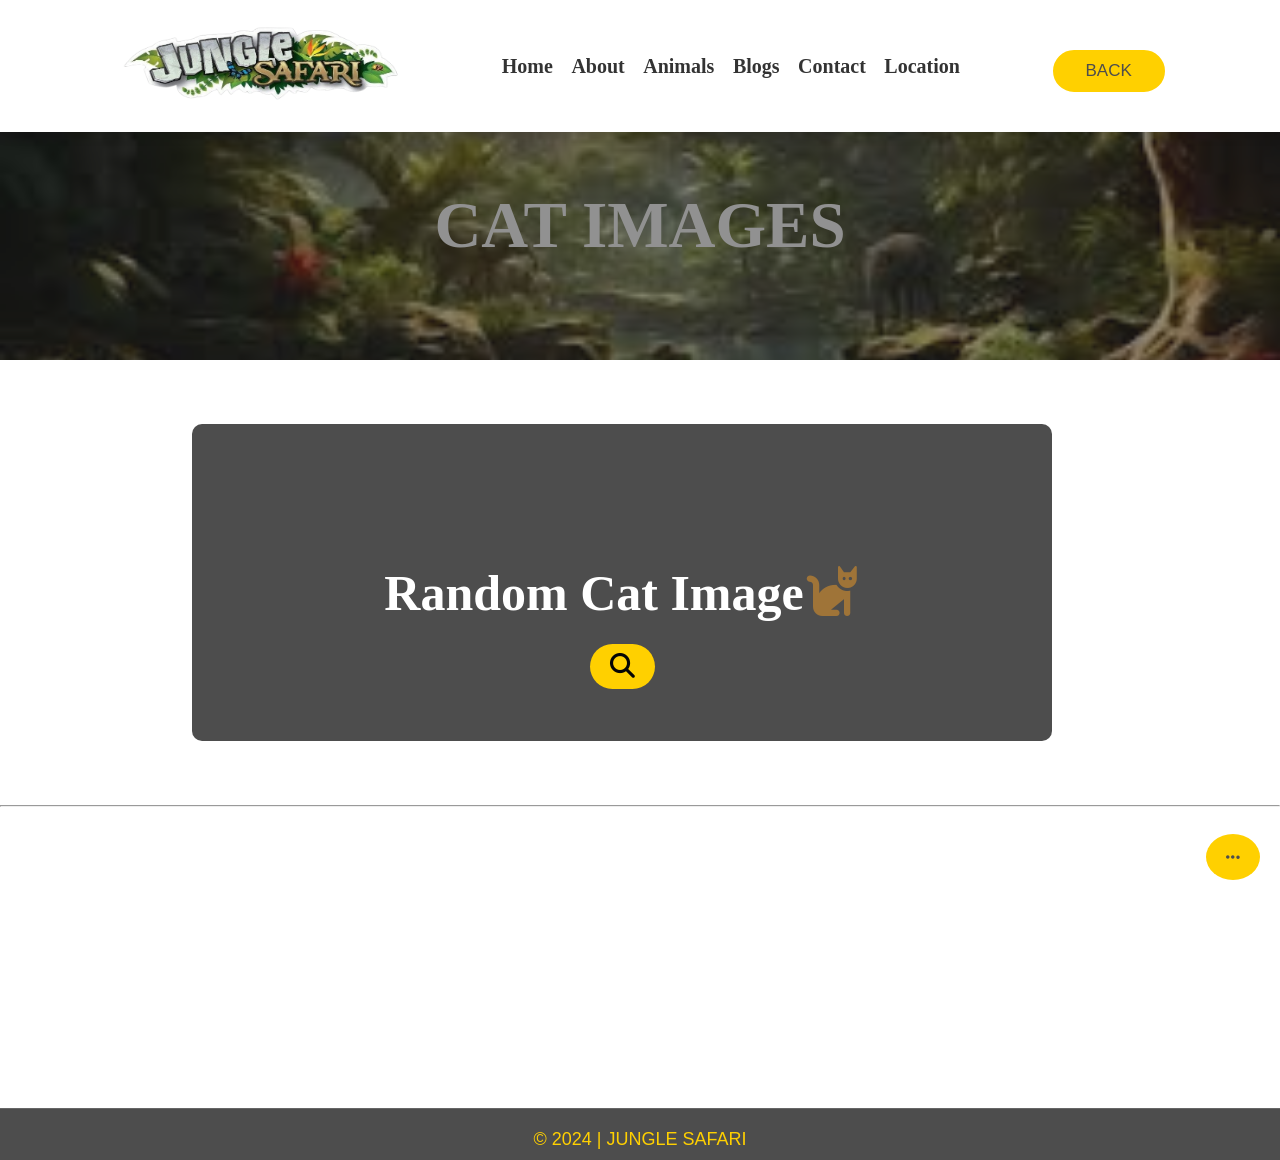
<file: randomcatimages.html>
<!DOCTYPE html>
<html lang="en">

<head>
    <meta charset="UTF-8">
    <meta name="viewport" content="width=device-width, initial-scale=1.0">
    <title>Cat images</title>
    <link rel="stylesheet" href="https://cdnjs.cloudflare.com/ajax/libs/font-awesome/6.6.0/css/all.min.css"
        integrity="sha512-Kc323vGBEqzTmouAECnVceyQqyqdsSiqLQISBL29aUW4U/M7pSPA/gEUZQqv1cwx4OnYxTxve5UMg5GT6L4JJg=="
        crossorigin="anonymous" referrerpolicy="no-referrer" />
    <link rel="stylesheet" href="https://cdnjs.cloudflare.com/ajax/libs/font-awesome/5.15.3/css/all.min.css">
    <link rel="stylesheet" href="https://cdnjs.cloudflare.com/ajax/libs/font-awesome/4.7.0/css/font-awesome.min.css">
    <!-- aos link -->
    <link href="https://unpkg.com/aos@2.3.1/dist/aos.css" rel="stylesheet">

    <style>
        :root {
            --Yellow: rgb(255, 208, 0);
            --gray: rgb(77, 77, 77);
            --green: rgb(33, 160, 8);
        }

        * {
            margin: 0;
            padding: 0;
            text-decoration: none;
        }


        html {
            font-size: 62.5%;
            overflow-x: hidden;
            scroll-behavior: smooth;
            scroll-padding-top: 4rem;
        }

        html::-webkit-scrollbar {
            width: 1.3rem;
        }

        html::-webkit-scrollbar-track {
            background: transparent;
        }

        html::-webkit-scrollbar-thumb {
            background: var(--Yellow);
            border-radius: 5rem;
        }


        /* header */

        .header {
            position: fixed;
            top: 0;
            left: 0;
            right: 0;
            background: #fff;
            z-index: 1000;
            display: flex;
            align-items: center;
            justify-content: space-between;
            padding: 2rem 9%;
            box-shadow: 0 .5rem 1rem rgba(0, 0, 0, 0.1);
        }

        .header .logo img {
            height: 90px;
            width: 294px;
        }

        .header .navbar a {
            color: #333;
            font-size: 2rem;
            margin: 0 .8rem;
            font-weight: bold;
        }

        .header .navbar a:hover {
            color: var(--Yellow);
            font-size: 2.2rem;

        }

        .header .navbar .dropdown {
            position: relative;
            display: inline-block;
        }

        .header .navbar .dropdown-content {
            display: none;
            position: absolute;
            background-color: #fff;
            box-shadow: 0 .5rem 1rem rgba(0, 0, 0, 0.1);
            min-width: 200px;
            z-index: 1;
        }

        .header .navbar .dropdown-content a {
            color: #333;
            padding: 12px 16px;
            text-decoration: none;
            display: block;
            font-size: 1.6rem;
        }

        .header .navbar .dropdown-content a:hover {
            background-color: var(--Yellow);
        }

        .header .navbar .dropdown:hover .dropdown-content {
            display: block;
        }


        .header .navbar #close-navbar {
            position: absolute;
            top: 1.5rem;
            left: 2rem;
            font-size: 4rem;
            cursor: pointer;
            color: #444;
            display: none;
        }

        .header .navbar #close-navbar:hover {
            transform: rotate(90deg);
        }

        .header .btn {
            display: inline-block;
            margin-top: 1rem;
            background: var(--Yellow);
            color: rgb(77, 77, 77);
            padding: .8rem 3rem;
            border: .3rem solid var(--Yellow);
            cursor: pointer;
            font-size: 1.7rem;
            border-radius: 5rem;
        }


        .header .btn:hover {
            color: var(--Yellow);
            background: var(--gray);
            font-weight: bold;
        }

        #menu-btn {
            color: rgb(0, 0, 0);
            font-size: 3.5rem;
            padding: .5rem 1.2rem;
            cursor: pointer;
            display: none;
        }


        /* end */

        /* banner */
        .banner {
            background-image: url('images/banner1.avif');
            background-size: cover;
            background-position: center;
            height: 30vh;
            display: flex;
            justify-content: center;
            align-items: center;
            text-align: center;
            color: white;
            position: relative;
            filter: blur(0.7px);
            margin-top: 90px;
            /* -webkit-filter: blur(1px); */
        }

        .banner-con h1 {
            font-size: 6.5em;
            filter: none;
            color: #ffffff;
            font-weight: bolder;
        }

        .overlay {
            position: absolute;
            top: 0;
            left: 0;
            width: 100%;
            height: 100%;
            background: rgba(36, 36, 36, 0.5);
            z-index: 1;
        }


        @media (max-width: 1200px) {
            .banner-con h1 {
                font-size: 6.5em;

            }
        }

        @media (max-width: 768px) {
            .banner-con h1 {
                font-size: 5.5em;

            }
        }

        @media (max-width: 480px) {
            .banner-con h1 {
                font-size: 8em;
            }
        }




        /* catfact */

        .container {

            display: flex;
            justify-content: center;
            align-items: center;
            flex-direction: column;
            max-width: 800px;
            margin: 5% 15%;
            padding: 30px;
            background-color: var(--gray);
            border-radius: 10px;
            transition: box-shadow 0.3s ease;
        }

        .maincontainer {
            background-color: rgb(255, 255, 255);
            /* padding: 800px; */
            padding: 4px;
            margin: 2% 10%;
            border-radius: 20px;
            max-width: 100%;
            width: 100%;
        }

        #catImageContainer img {
            width: 500px;
            /* Set the desired width */
            height: 400px;
            /* Set the desired height */
            object-fit: cover;
            border-radius: 10px;
          
            display: block;
            margin: 0 auto;
          
        }




        .container h1 {
            color: #fff;
            font-size: 5em;

        }

        .container main {
            text-align: center;
            margin-top: 110px;
        }

        .container button {
            padding: 8px 20px;
            font-size: 25px;
            background-color: var(--Yellow);
            color: rgb(5, 5, 5);
            border: none;
            border-radius: 60px;
            cursor: pointer;
            transition: 0.3s ease;
        }

        button:hover {
            /* background-color: var(--gray); */
            background-color: #fff;
        }

        #factText {
            margin-top: 20px;
            font-size: 20px;
            color: #555;
            line-height: 1.5;
        }

        @media (max-width: 1200px) {
            .container {
                max-width: 1000px;

            }

            button {
                font-size: 15px;
                padding: 12px 24px;
            }

            #factText {
                font-size: 24px;
            }
        }

        @media (max-width: 768px) {
            .container {
                margin: 20px;
                padding: 10px;
                background-color: white;

            }

            .maincontainer {
                background-color: rgb(255, 255, 255);

            }

            .container h1 {
                color: #000000;
            }


            button {
                font-size: 14px;
                padding: 8px 16px;
            }

            #factText {
                font-size: 16px;
            }
        }



        /* footer */

        .footer {
            background-color: #fff;
            padding: 20px 0;
        }

        .footercontainer {
            width: 90%;
            max-width: 1200px;
            margin: 0 auto;
            display: flex;
            flex-wrap: wrap;
            justify-content: space-between;
        }

        .logoimg {
            height: 100px;
            width: 220px;
        }

        .footer-column {
            flex: 1;
            margin: 10px;
            min-width: 200px;
        }

        .footer-column p {
            font-size: 16px;
        }

        .footer-column h2 {
            color: black;
            font-size: 28px;
            margin-bottom: 10px;
            font-weight: bolder;
        }

        .footer-column ul {
            list-style: none;
            padding: 0;
        }


        .footer-column ul li {
            margin-bottom: 8px;

        }

        .footer-column ul li a {
            font-size: 18.5px;
            text-decoration: none;
            color: var(--gray);
            line-height: 1.5;

        }

        .footer-column ul li a:hover {
            font-size: 19px;
            text-decoration: double;
            color: black;
            font-weight: bold;
        }

        .social-icons {
            display: flex;
            gap: 15px;
        }

        .social-icons a {
            display: inline-block;
            width: 45px;
            height: 39px;
            background-color: var(--gray);
            border-radius: 50%;
            display: flex;
            align-items: center;
            justify-content: center;
            text-decoration: none;
            color: var(--Yellow);
        }


        .social-icons a:hover {
            background-color: var(--Yellow);
            color: var(--gray);
        }

        #icon {
            font-size: 25px;
        }

        .instagram-photos {
            display: flex;
            flex-wrap: wrap;
            gap: 5px;
        }

        .instagram-photos img {
            width: 70px;
            height: 70px;
            object-fit: cover;
        }

        /* chatbox */

        #chatBtn {
            position: fixed;
            bottom: 20px;
            right: 20px;
            padding: 15px 20px;
            background-color: var(--Yellow);
            color: var(--gray);
            border: none;
            border-radius: 50%;
            cursor: pointer;
            font-size: 16px;
            z-index: 2;
        }

        .chat-container {
            font-size: 15px;
            display: none;
            position: fixed;
            bottom: 80px;
            right: 20px;
            width: 300px;
            max-width: 90%;
            background-color: rgb(187, 185, 185);
            border: 2px solid var(--gray);
            border-radius: 10px;
            box-shadow: 0 0 10px rgb(114, 113, 113);
            padding: 10px;
            z-index: 2;
        }

        .chat-box {
            height: 300px;
            overflow-y: auto;
            border: 2px solid var(--gray);
            padding: 10px;
            margin-bottom: 10px;
            border-radius: 5px;
        }

        .message {
            margin: 10px 0;

        }

        .user {
            text-align: right;
            /* align-self: flex-end; */
            background-color: rgb(243, 209, 59);
            color: black;
            padding: 5px;
            border-radius: 15px;

        }


        .bot {
            text-align: left;
            background-color: #ffffff;
            color: black;
            padding: 5px;
            border-radius: 10px;
        }

        input[type="text"] {
            width: calc(100% - 60px);
            padding: 10px;
            margin-right: 10px;
            background-color: rgb(230, 226, 226);
            border-style: none;

        }

        .ipbt {
            display: flex;

        }

        #sendBtn {
            align-items: center;
            cursor: pointer;
            font-size: 30px;
            display: flex;
        }


        @media (max-width: 768px) {
            .footercontainer {
                flex-direction: column;
                align-items: center;
            }
        }


        .credit {
            font-size: 1.8rem;
            font-family: 'Franklin Gothic Medium', 'Arial Narrow', Arial, sans-serif;
            text-align: center;
            border-top: .1rem solid #666;
            padding: 1rem;
            padding-top: 2rem;
            margin-top: 2rem;
            color: var(--Yellow);
            background-color: var(--gray);
        }

        /* end */


        @media(max-width:991px) {
            html {
                font-size: 55%;
            }

            .header {
                padding: 2rem;
            }

            section {
                padding: 2rem;
            }

        }

        @media(max-width:768px) {
            #menu-btn {
                display: inline-block;
            }

            .header .navbar {
                position: fixed;
                top: 0;
                left: -105%;
                width: 30rem;
                background: #fff;
                height: 100%;
                display: flex;
                flex-flow: column;
                justify-content: center;
                z-index: 1200;
            }

            .header .navbar.active {
                left: 0;
                box-shadow: 0 0 0 100vw rgba(0, 0, 0, 0.8);
            }

            .header .navbar #close-navbar {
                display: block;
            }

            .header .navbar a {
                display: block;
                margin: 1rem 0;
                text-align: center;
                font-size: 3rem;
            }
        }

        @media(max-width:450px) {
            html {
                font-size: 50%;
            }
        }
    </style>

</head>

<body>
    <i class="fa-solid fa-ellipsis" id="chatBtn"></i>
    <div id="chatContainer" class="chat-container">
        <div id="chatBox" class="chat-box"></div>
        <div class="ipbt">
            <input type="text" id="userInput" placeholder="Type Your Message In Inverted Commas">
            <i class="fa-solid fa-paper-plane" style="color: rgb(255, 208, 0);" id="sendBtn"></i>
        </div>
    </div>

    <!-- header section starts -->

    <header class="header">

        <div id="menu-btn" class="fas fa-bars"></div>

        <a href="index.html" class="logo"><img src="images/logo2.png" alt=""></a>

        <nav class="navbar">
            <div id="close-navbar" class="fas fa-times"></div>
            <a href="index.html">Home</a>
            <a href="aboutus.html">About</a>
            <div class="dropdown">
                <a>Animals</a>
                <div class="dropdown-content">
                    <a href="petfinder.html">Pet Finder</a>
                    <a href="catfacts.html">Cat Facts</a>
                    <a href="randomcatimages.html">Random Cat images</a>
                    <a href="dogimages.html">Random Dog images</a>
                </div>
            </div>
            <a href="blog.html">Blogs</a>
            <a href="contactus.html">Contact</a>
            <a href="location.html">Location</a>
        </nav>

        <button class="btn"><a href="index.html"></a>BACK</button>

    </header>

    <!-- end -->
    <!-- banner -->
    <div class="banner">
        <div class="banner-con">
            <div class="overlay"></div>
            <h1>CAT IMAGES </h1>
        </div>
    </div>
    <!-- end -->

    <!-- catimages -->

    <div class="container" data-aos="zoom-in-down" data-aos-delay="150">

        <main>
            <h1>Random Cat Image<a href=""><a href="randomcatimages.html" ><i
                            class="fa-solid fa-cat fa-bounce" style="color: #9f7438;"></i></a></h1>

            <br>
            <br>
            <button id="getCatBtn"><i class="fa-solid fa-magnifying-glass"></i></button>
            <button id="downloadBtn" style="display: none;">Open Image</button>
            <br><br><br>
            <p id="waitMessage" style="display: none; font-size: 2em; color: var(--Yellow);">Please wait...</p>

            <div id="catImageContainer"></div>
        </main>
    </div>



    <!-- footer section starts -->
    <hr>
    <footer class="footer">
        <div class="footercontainer" data-aos="fade-up">
            <div class="footer-column">
                <a href="index.html"><img src="images/logo2.png" alt="" class="logoimg"></a>
                <p>JUNGLE SAFARI provides a platform for animal lovers.</p>
                <br><br>
                <div class="social-icons">

                    <a href="https://www.facebook.com/" target="_blank"><i class="fa fa-facebook" id="icon"></i></a>
                    <a href="https://twitter.com/?lang=en" target="_blank"><i class="fa fa-twitter" id="icon"></i></a>
                    <a href="https://www.pinterest.com/" target="_blank"><i class="fa fa-pinterest" id="icon"></i></a>
                    <a href="https://www.youtube.com/" target="_blank"><i class="fa fa-youtube" id="icon"></i></a>


                </div>
            </div>
            <div class="footer-column">
                <h2>Quick Links</h2>
                <ul>
                    <li><a href="aboutus.html">About Us</a></li>
                    <li><a href="blog.html">Blog</a></li>
                    <li><a href="contactus.html">Contact</a></li>
                    <li><a href="donation.html">Donation Form</a></li>
                </ul>
            </div>
            <div class="footer-column">
                <h2>Useful Links</h2>
                <ul>
                    <li><a href="animalsinfo.html">Find Animals details</a></li>
                    <li><a href="petfinder.html">Pet Finder</a></li>
                    <li><a href="catfacts.html">Random Cat Fact</a></li>
                    <li><a href="randomcatimages.html">Random Cat Images</a></li>
                    <li><a href="dogimages.html">Random Dog Images</a></li>

                </ul>
            </div>
            <div class="footer-column">
                <h2>Instagram</h2>
                <div class="instagram-photos">
                    <a href="https://www.instagram.com/junglesafaari/" target="_blank">
                        <img src="images/blog4.jpg" alt="Instagram Photo" style="margin: 2px;">
                        <img src="images/about3.jpg" alt="Instagram Photo" style="margin: 2px;">
                        <img src="images/blog5.jpg" alt="Instagram Photo" style="margin: 2px;">
                        <img src="images/blog2.jpg" alt="Instagram Photo" style="margin: 2px;">
                        <img src="images/animals_3.jpg" alt="Instagram Photo" style="margin: 2px;">
                        <img src="images/blog1.jpg" alt="Instagram Photo" style="margin: 2px;">
                    </a>
                </div>
            </div>
        </div>
    </footer>
    <div class="credit">
        <p>© 2024 | JUNGLE SAFARI</p>
    </div>

    <!-- footer section ends -->


</body>
<!-- aos script -->
<script src="https://unpkg.com/aos@2.3.1/dist/aos.js"></script>


<script>
    let navbar = document.querySelector('.header .navbar');

    document.querySelector('#menu-btn').onclick = () => {
        navbar.classList.add('active');
    }

    document.querySelector('#close-navbar').onclick = () => {
        navbar.classList.remove('active');
    }

    window.onscroll = () => {
        navbar.classList.remove('active');
    }

    AOS.init({
        duration: 800,
        delay: 400
    });
    // catimages

    document.addEventListener("DOMContentLoaded", function () {
        const getCatBtn = document.getElementById("getCatBtn");
        const downloadBtn = document.getElementById("downloadBtn");
        const waitMessage = document.getElementById("waitMessage");
        const catImageContainer = document.getElementById("catImageContainer");

        if (getCatBtn) {
            getCatBtn.addEventListener("click", fetchRandomCat);
        }

        function fetchRandomCat() {
            waitMessage.style.display = "block";
            downloadBtn.style.display = "none";
            catImageContainer.innerHTML = "";

            fetch("https://api.thecatapi.com/v1/images/search")
                .then(response => response.json())
                .then(data => {
                    const catImageUrl = data[0].url;

                    const img = document.createElement("img");
                    img.src = catImageUrl;
                    img.alt = "Random Cat";
                    img.classList.add('cat-image'); // Add class for styling

                    catImageContainer.appendChild(img);
                    waitMessage.style.display = "none";
                    downloadBtn.style.display = "inline-block";

                    downloadBtn.onclick = () => downloadImage(catImageUrl);
                })
                .catch(error => {
                    console.error("Error fetching cat image:", error);
                    waitMessage.style.display = "none";
                    catImageContainer.innerHTML = "<p style='color: yellow;'>Failed to load cat image. Please try again.</p>";
                });
        }


        function downloadImage(url) {
            const a = document.createElement("a");
            a.href = url;
            a.download = "random_cat.jpg";
            document.body.appendChild(a);
            a.click();
            document.body.removeChild(a);
        }
    });




    // chatbox
    const chatBtn = document.getElementById('chatBtn');
    const chatContainer = document.getElementById('chatContainer');
    const sendBtn = document.getElementById('sendBtn');
    const userInput = document.getElementById('userInput');
    const chatBox = document.getElementById('chatBox');

    const animalInfo = {
        hi: { hi: 'Tell me how can I help you Sir', },
        hello: { hello: 'Tell me how can I help you Sir', },
        lion: { living_place: 'Savannas and grasslands', food: 'Carnivorous (meat)', nature: 'Social, fierce, and territorial' },
        elephant: { living_place: 'Forests and savannas', food: 'Herbivorous (plants)', nature: 'Intelligent, social, and gentle' },
        gorilla: { living_place: 'Forests', food: 'Herbivorous (plants)', nature: 'Strong, intelligent, and social' },
        kangaroo: { living_place: 'Grasslands', food: 'Herbivorous (plants)', nature: 'Social, energetic, and jumping ability' },
        cheetah: { living_place: 'Grasslands', food: 'Carnivorous (meat)', nature: 'Fast, solitary, and diurnal' },
        giraffe: { living_place: 'Savannas', food: 'Herbivorous (plants)', nature: 'Tall, social, and gentle' },
        zebra: { living_place: 'Grasslands', food: 'Herbivorous (plants)', nature: 'Social, striped, and migratory' },
        hippopotamus: { living_place: 'Rivers and lakes', food: 'Herbivorous (plants)', nature: 'Social, large, and territorial' },
        snake: { living_place: 'Various habitats', food: 'Carnivorous (meat)', nature: 'Slithery, solitary, and venomous' },
        tiger: { living_place: 'Forests', food: 'Carnivorous (meat)', nature: 'Solitary, fierce, and nocturnal' },
        wolf: { living_place: 'Forests and tundras', food: 'Carnivorous (meat)', nature: 'Social, intelligent, and nocturnal' },
        chimpanzee: { living_place: 'Forests', food: 'Omnivorous (plants and meat)', nature: 'Intelligent, social, and agile' },
        crocodile: { living_place: 'Rivers and lakes', food: 'Carnivorous (meat)', nature: 'Solitary, large, and carnivorous' },
        bear: { living_place: 'Forests and mountains', food: 'Omnivorous (plants and meat)', nature: 'Solitary, strong, and hibernating' },
        monkey: { living_place: 'Forests', food: 'Omnivorous (plants and meat)', nature: 'Social, agile, and intelligent' },
        rhinoceros: { living_place: 'Grasslands', food: 'Herbivorous (plants)', nature: 'Solitary, large, and territorial' },
        rabbit: { living_place: 'Grasslands', food: 'Herbivorous (plants)', nature: 'Social, fast, and burrowing' },
        deer: { living_place: 'Forests', food: 'Herbivorous (plants)', nature: 'Social, gentle, and migratory' },
        fox: { living_place: 'Forests and grasslands', food: 'Carnivorous (meat)', nature: 'Solitary, cunning, and nocturnal' },
        cat: { living_place: 'Domestic environments (homes, apartments)', food: 'Carnivorous (meat)', nature: 'Independent, playful, curious, and loyal' },
        dog: { living_place: 'Domestic environments (homes, apartments)', food: 'Omnivorous (plants and meat)', nature: 'Loyal, friendly, and protective' },
        parrot: { living_place: 'Tropical forests', food: 'Herbivorous (plants)', nature: 'Social, intelligent, and talkative' },
    };


    chatBtn.addEventListener('click', () => {
        chatContainer.style.display = chatContainer.style.display === 'block' ? 'none' : 'block';
    });


    sendBtn.addEventListener('click', sendMessage);

    userInput.addEventListener('keypress', function (e) {
        if (e.key === 'Enter') {
            sendMessage();
        }
    });

    function sendMessage() {
        const message = userInput.value.trim();
        if (!message) return;

        appendMessage(message, 'user');
        userInput.value = '';
        processUserMessage(message);
    }


    function appendMessage(message, sender) {
        const messageDiv = document.createElement('div');
        messageDiv.className = `message ${sender}`;
        messageDiv.innerText = message;
        chatBox.appendChild(messageDiv);
        chatBox.scrollTop = chatBox.scrollHeight;
    }


    function processUserMessage(message) {
        const words = message.toLowerCase().split(' ');
        let response = "Sorry, I am having trouble understanding you right now. Please try again later.";

        for (let word of words) {
            if (animalInfo[word]) {
                response = '';
                if (message.includes('living place') || message.includes('live')) {
                    response = `The ${word} lives in ${animalInfo[word].living_place}.`;
                } else if (message.includes('food') || message.includes('eat')) {
                    response = `The ${word} is ${animalInfo[word].food}.`;
                } else if (message.includes('nature')) {
                    response = `The ${word} is ${animalInfo[word].nature}.`;
                } else {
                    response = `Tell Me Sir How Can I Help You.`;
                }
                break;
            }
        }

        appendMessage(response, 'bot');
    }

</script>

</html>
</file>
<file: style.css>
@import url('https://fonts.googleapis.com/css2?family=Nunito:wght@200;300;400;600;700&display=swap');

:root {
    --Yellow: rgb(255, 208, 0);
    --gray: rgb(77, 77, 77);
    --green: rgb(33, 160, 8);
}

* {
    font-family: 'Nunito', sans-serif;
    margin: 0;
    padding: 0;
    box-sizing: border-box;
    outline: none;
    border: none;
    text-decoration: none;
    /* text-transform: capitalize; */
    transition: all .2s linear;
}

html {
    font-size: 62.5%;
    overflow-x: hidden;
    scroll-behavior: smooth;
    scroll-padding-top: 3rem;
}



html::-webkit-scrollbar {
    width: 1.4rem;
}

html::-webkit-scrollbar-track {
    background: transparent;
}

html::-webkit-scrollbar-thumb {
    background: var(--Yellow);
    border-radius: 5rem;
}

/* section {
    
    padding: 2rem 7%;
} */

.heading {
    text-align: center;
    font-size: 4rem;
    margin: 2rem 0;
    color: var(--blue);
}

.btn {
    display: inline-block;
    margin-top: 1rem;
    background: var(--Yellow);
    color: rgb(77, 77, 77);
    padding: .8rem 3rem;
    border: .3rem solid var(--Yellow);
    cursor: pointer;
    font-size: 1.7rem;
    border-radius: .5rem;
}

.btn:hover {
    color: var(--Yellow);
    background: var(--gray);
    font-weight: bold;
}

/* header */

.header {
    position: fixed;
    top: 0;
    left: 0;
    right: 0;
    background: #fff;
    z-index: 1000;
    display: flex;
    align-items: center;
    justify-content: space-between;
    padding: 2rem 9%;
    box-shadow: 0 .5rem 1rem rgba(0, 0, 0, 0.1);
}


.header .logo img {
    height: 90px;
    width: 253px;
}
.header .navbar a {
    color: #333;
    font-size: 2rem;
    margin: 0 .8rem;
    font-weight: bold;
}

.header .navbar a:hover {
    color: var(--Yellow);
    font-size: 2.2rem;

}

.header .navbar #close-navbar {
    position: absolute;
    top: 1.5rem;
    left: 2rem;
    font-size: 4rem;
    cursor: pointer;
    color: #444;
    display: none;
}


.header .navbar .dropdown {
    position: relative;
    display: inline-block;
}

.header .navbar .dropdown-content {
    display: none;
    position: absolute;
    background-color: #fff;
    box-shadow: 0 .5rem 1rem rgba(0, 0, 0, 0.1);
    min-width: 200px;
    z-index: 1;
}

.header .navbar .dropdown-content a {
    color: #333;
    padding: 12px 16px;
    text-decoration: none;
    display: block;
    font-size: 1.6rem;
}

.header .navbar .dropdown-content a:hover {
    background-color: var(--Yellow);
}

.header .navbar .dropdown:hover .dropdown-content {
    display: block;
}



.header .navbar #close-navbar:hover {
    transform: rotate(90deg);
}

.header .btn {
    padding: 8px 30px;
    border-radius: 50px;
}

#menu-btn {
    color: rgb(0, 0, 0);
    font-size: 3.5rem;
    padding: .5rem 1.2rem;
    cursor: pointer;
    display: none;
}

.serarchicon {
    width: 60px;
    height: 90px;
}

#searchicon {
    font-size: 22px;
    /* margin-left: 20%; */
}

/* home */

.home {
    min-height: 100vh;
    display: flex;
    align-items: center;
    justify-content: center;
    z-index: 0;
    position: relative;

}

.home .content {
    text-align: center;
}

.home .content h3 {
    font-size: 6rem;
    color: #fff;
    text-transform: uppercase;
    text-shadow: 0 .3rem .5rem rgba(0, 0, 0, 0.2);
}

.home .content h2 {
    font-size: 3.5rem;
    color: #7e7878;
    text-transform: uppercase;
    text-shadow: 0 .3rem .5rem rgba(0, 0, 0, 0.2);
}

.home .content p {
    font-size: 2.5rem;
    color: #fff;
    padding: .5rem 0;
}

.btn2 {
    padding: 8px 30px;
    border-radius: 50px;
    display: inline-block;
    margin-top: 3rem;
    background: var(--Yellow);
    color: rgb(77, 77, 77);
    cursor: pointer;
    font-size: 2rem;

}

.btn2:hover {
    color: var(--Yellow);
    background: var(--gray);
    font-weight: bold;
}

.home .video-container video {
    position: absolute;
    top: 0;
    left: 0;
    z-index: -1;
    height: 100%;
    width: 100%;
    object-fit: cover;
}

.wave {
    position: absolute;
    bottom: 0;
    left: 0;
    width: 100%;
    height: 10rem;
}

/* end */

/* about */

section {
    padding: 3rem 9%;
}

.heading1 {
    text-align: center;
    color: var(--gray);
    text-transform: uppercase;
    margin-bottom: 4rem;
    font-size: 4rem;
    margin-top: 2rem;
}

.about .row {
    display: flex;
    align-items: center;
    flex-wrap: wrap;
    gap: 2rem;
}

.about .row .image {
    flex: 1 1 40rem;
}

.about .row .image img {
    width: 100%;
}

.about .row .content {
    flex: 1 1 40rem;
}

.about .row .content h3 {
    font-family: 'Brush Script MT', cursive;
    font-size: 5rem;
    color: var(--main-color);
}

.about .row .content p {
    
    font-size: 1.8rem;
    color: var(--light-black);
    padding: 2rem 0;
    line-height: 2;
}

/* end */
/* gallery */

.gallery .gallery-slider .swiper-slide {
    overflow: hidden;
    border-radius: .5rem;
    height: 50rem;
    width: 35rem;
}

.gallery .gallery-slider .swiper-slide img {
    height: 100%;
    width: 100%;
    object-fit: cover;
}

/* end */


#chatBtn {
    position: fixed;
    bottom: 20px;
    right: 20px;
    padding: 15px 20px;
    background-color: var(--Yellow);
    color: var(--gray);
    border: none;
    border-radius: 50%;
    cursor: pointer;
    font-size: 16px;
    z-index: 2;
}

.chat-container {
    font-size: 15px;
    display: none;
    position: fixed;
    bottom: 80px;
    right: 20px;
    width: 300px;
    max-width: 90%;
    background-color: rgb(187, 185, 185);
    border: 2px solid var(--gray);
    border-radius: 10px;
    box-shadow: 0 0 10px rgb(114, 113, 113);
    padding: 10px;
    z-index: 2;
}

.chat-box {
    height: 300px;
    overflow-y: auto;
    border: 2px solid var(--gray);
    padding: 10px;
    margin-bottom: 10px;
    border-radius: 5px;
}

.message {
    margin: 10px 0;

}

.user {
    text-align: right;
    /* align-self: flex-end; */
    background-color: rgb(243, 209, 59);
    color: black;
    padding: 5px;
    border-radius: 15px;

}


.bot {
    text-align: left;
    background-color: #ffffff;
    color: black;
    padding: 5px;
    border-radius: 10px;
}

input[type="text"] {
    width: calc(100% - 60px);
    padding: 10px;
    margin-right: 10px;
    background-color: rgb(230, 226, 226);
    border-style: none;

}

.ipbt {
    display: flex;
    
}

#sendBtn {
    align-items: center;
    cursor: pointer;
    font-size: 30px;
    display: flex;
}


@media (max-width:991px) {

    html {
        font-size: 55%;
    }

    .header {
        padding: 2rem 5rem;
    }

    section {
        padding: 3rem;
    }

}




/* faq */

.faq .row {
    display: flex;
    align-items: center;
    flex-wrap: wrap;
    gap: 2rem;
}

.faq .row .image {
    flex: 1 1 30rem;
}

.faq .row .image img {
    width: 100%;
}

.faq .row .accordion-container {
    flex: 1 1 50rem;
    padding: 1rem;
}

.faq .row .accordion-container .accordion {
    padding: 1rem 0;
    text-align: left;
}

.faq .row .accordion-container .accordion.active .accordion-heading,
.faq .row .accordion-container .accordion.active .accodion-content {
    border-left: .2rem solid var(--gray);
}

.faq .row .accordion-container .accordion.active .accordion-heading h3 {
    color: black;
}



.faq .row .accordion-container .accordion.active .accodion-content {
    display: block;
    font-family: cursive;
    font-size: 1.6em;
}

.faq .row .accordion-container .accordion .accordion-heading {
    display: flex;
    align-items: center;
    justify-content: space-between;
}

.faq .row .accordion-container .accordion .accordion-heading h3 {
    font-size: 1.8rem;
    padding: 1rem;

    cursor: pointer;
}

.faq .row .accordion-container .accordion .accordion-heading i {
    font-size: 2.5rem;
}


.faq .row .accordion-container .accordion .accodion-content {
    color: #333;
    font-size: 1.2rem;
    padding: 1rem;
    line-height: 2;
    display: none;
    animation: animate .2s linear backwards;
    transform-origin: top;
}

@keyframes animate {
    0% {
        transform: scaleY(0);
    }
}

/* media queries */

@media(max-width:991px) {

    html {
        font-size: 55%;
    }
}



/* subscribe*/

.signin {
    background-color: var(--gray);

}

.signin .content {
    text-align: center;
    max-width: 60rem;
    margin: 1rem auto;
}

.signin .content h3 {
    font-family: 'Brush Script MT', cursive;
    font-size: 4.9rem;
    margin-bottom: 1rem;
    color: var(--Yellow);
    /* text-decoration: underline; */
}

.signin .content p {
    font-family: 'Courier Prime';
    font-size: 2.2rem;
    padding: 1rem 0;
    color: #ffffff;
    line-height: 2;
}


.signin .content form {
    display: flex;
    border: .1rem solid var(--blue);
    border-radius: .5rem;
    padding: .5rem;
    margin: 1rem 0;
}

.signin .content form .email {
    width: 100%;
    margin: 8px;
    padding: 1rem 1.4rem;
    font-size: 1.7rem;
    text-transform: none;
}

.signin .content form .btn {
    margin-top: 0;
    margin: 8px;
}

/* end */

/* footer */


.footer {
    background-color: #fff;
    padding: 20px 0;
  
}

.footercontainer {
    width: 90%;
    max-width: 1200px;
    margin: 0 auto;
    display: flex;
    flex-wrap: wrap;
    justify-content: space-between;
}

.logoimg {
    height: 100px;
    width: 220px;
}

.footer-column {
    flex: 1;
    margin: 10px;
    min-width: 200px;
}

.footer-column p {
    font-size: 16px;
}

.footer-column h2 {
    color: black;
    font-size: 28px;
    margin-bottom: 10px;
    font-weight: bolder;
}

.footer-column ul {
    list-style: none;
    padding: 0;
}


.footer-column ul li {
    margin-bottom: 8px;

}

.footer-column ul li a {
    font-size: 18.5px;
    text-decoration: none;
    color: var(--gray);
    line-height: 1.5;

}

.footer-column ul li a:hover {
    font-size: 19px;
    text-decoration: double;
    color: black;
    font-weight: bold;
}

.social-icons {
    display: flex;
    gap: 15px;
}

.social-icons a {
    display: inline-block;
    width: 45px;
    height: 39px;
    background-color: var(--gray);
    border-radius: 50%;
    display: flex;
    align-items: center;
    justify-content: center;
    text-decoration: none;
    color: var(--Yellow);
}

.social-icons a:hover {
    background-color: var(--Yellow);
    color: var(--gray);
}

#icon {
    font-size: 25px;
}

.instagram-photos {
    display: flex;
    flex-wrap: wrap;
    gap: 5px;
}

.instagram-photos img {
    width: 70px;
    height: 70px;
    object-fit: cover;
}

@media (max-width: 768px) {
    .footercontainer {
        flex-direction: column;
        align-items: center;
    }
}


/* end */

.credit {
    font-size: 1.8rem;
    font-family: 'Franklin Gothic Medium', 'Arial Narrow', Arial, sans-serif;
    text-align: center;
    border-top: .1rem solid #666;
    padding: 1rem;
    padding-top: 2rem;
    margin-top: 2rem;
    height: 50px;
    color: var(--Yellow);
    background-color: var(--gray);
}






/* media query */

@media(max-width:991px) {
    html {
        font-size: 55%;
    }

    .header {
        padding: 2rem;
    }

    section {
        padding: 2rem;
    }

    .book .row .container .slide-container {
        max-width: 100rem;
        justify-content: center;
    }
}

@media(max-width:768px) {
    #menu-btn {
        display: inline-block;
    }

    .header .navbar {
        position: fixed;
        top: 0;
        left: -105%;
        width: 30rem;
        background: #fff;
        height: 100%;
        display: flex;
        flex-flow: column;
        justify-content: center;
        z-index: 1200;
    }

    .header .navbar.active {
        left: 0;
        box-shadow: 0 0 0 100vw rgba(0, 0, 0, 0.8);
    }

    .header .navbar #close-navbar {
        display: block;
    }

    .header .navbar a {
        display: block;
        margin: 1rem 0;
        text-align: center;
        font-size: 3rem;
    }
}

@media(max-width:450px) {
    html {
        font-size: 50%;
    }
}
</file>
